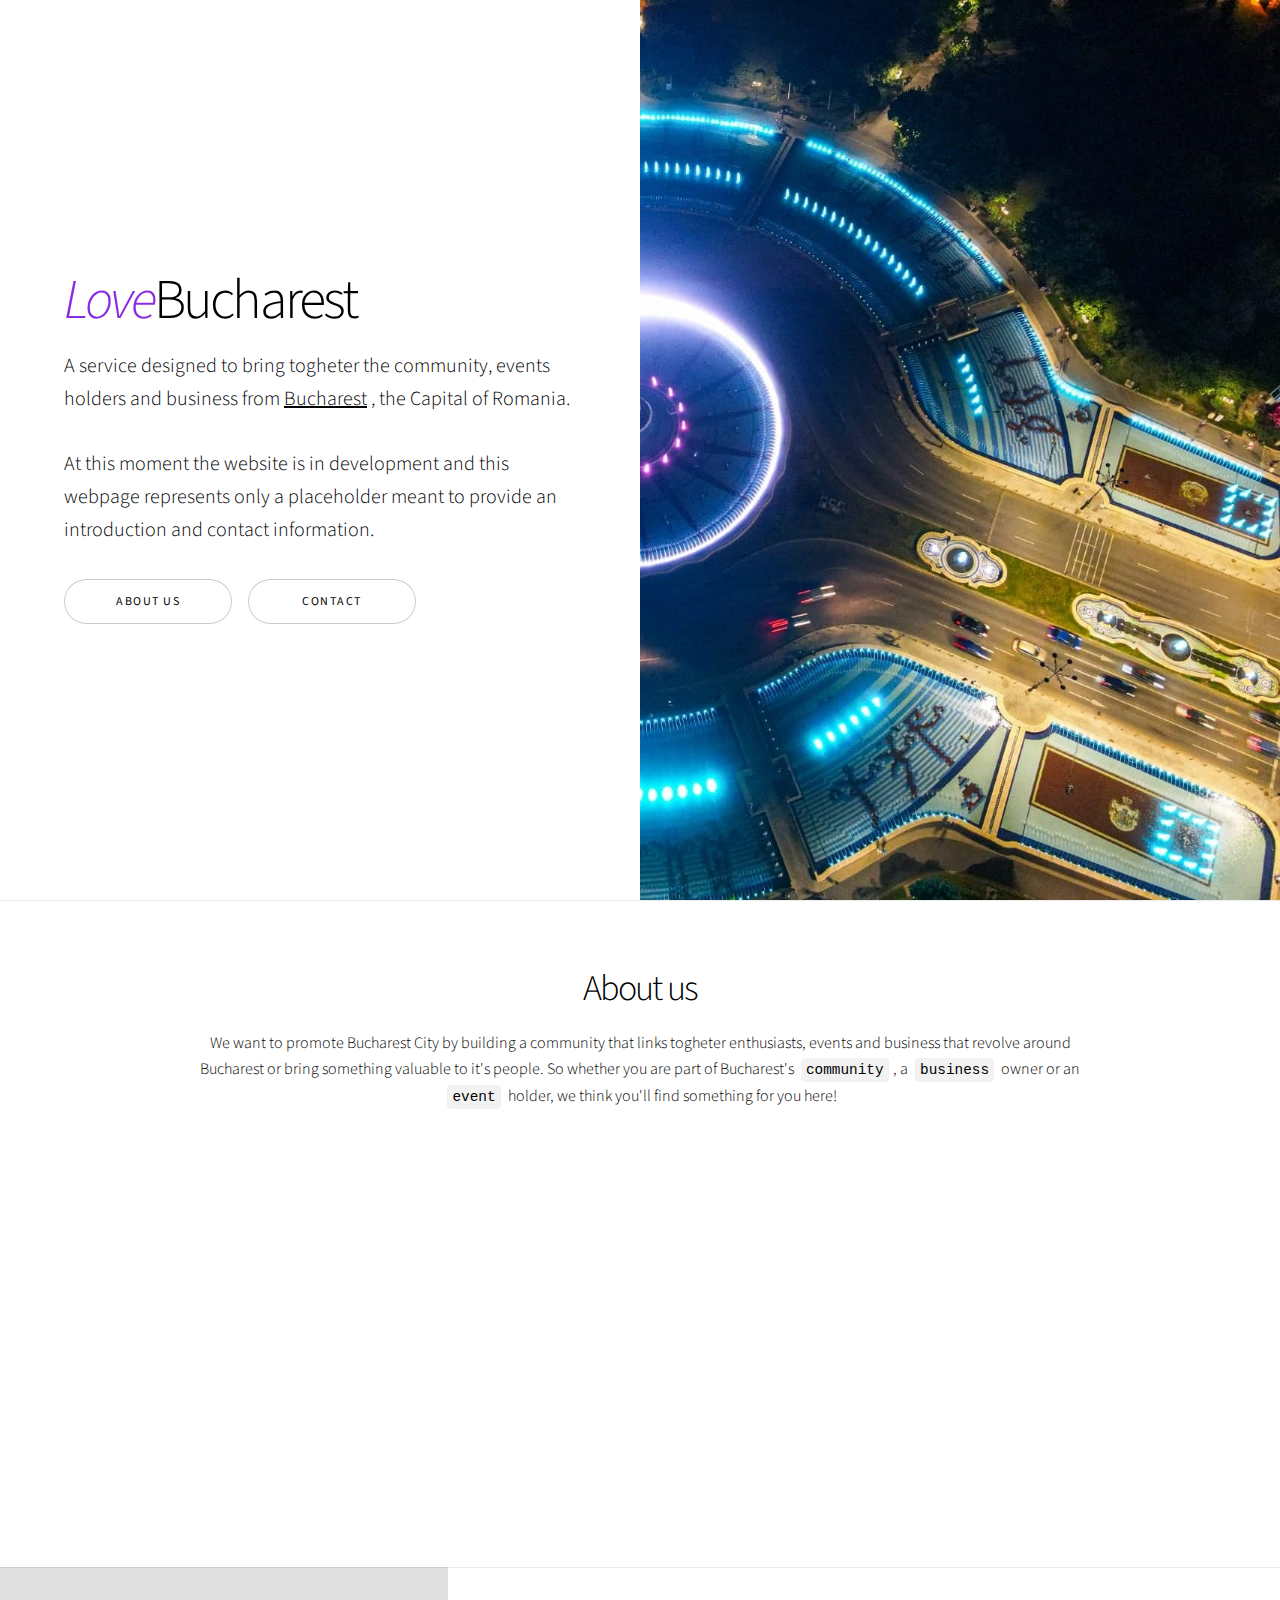
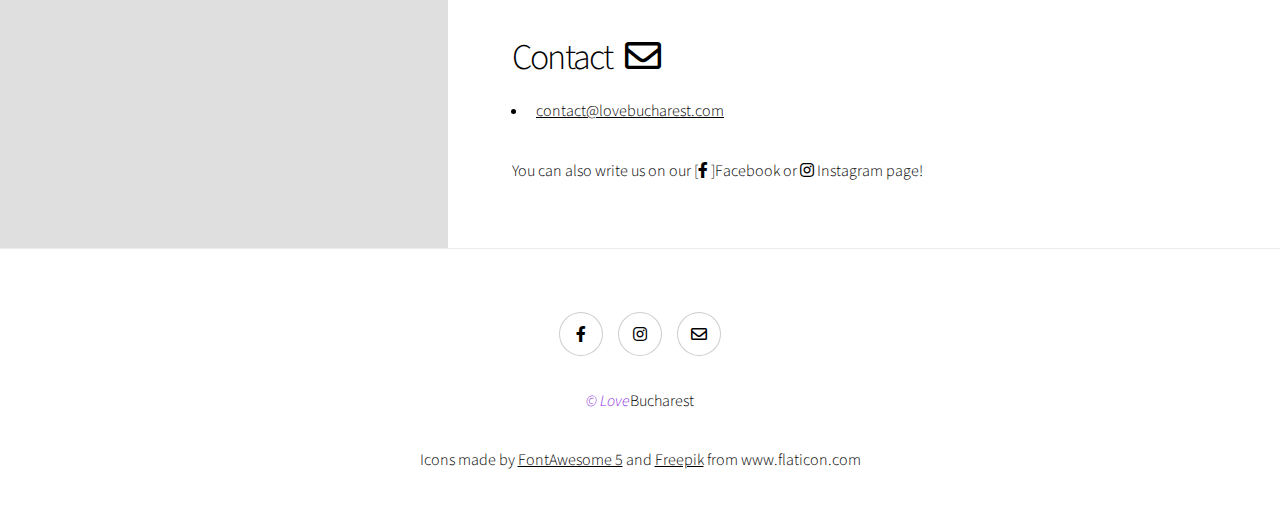
<file: index.html>
<!DOCTYPE HTML>
<!DOCTYPE HTML>

<html>
	<head>
		<title>LoveBucharest (Placeholder)</title>
		<meta charset="utf-8" />
		<meta name="viewport" content="width=device-width, initial-scale=1, user-scalable=no" />
		<link rel="stylesheet" href="assets/css/main.css" />
		<link rel="shortcut icon" type="image/x-icon" href="france.svg" />
		<noscript><link rel="stylesheet" href="assets/css/noscript.css" /></noscript>
	</head>
	<body class="is-preload">

		<!-- Wrapper -->
			<div id="wrapper" class="divided">

				<!-- One -->
					<section class="banner style1 orient-left content-align-left image-position-right fullscreen onload-image-fade-in onload-content-fade-right">
						<div class="content">
							<h1><i style="color:blueviolet">Love</i>Bucharest</h1>
							<p class="major">A service designed to bring togheter the community, events holders and business from <a href="https://www.facebook.com/Bucuresti.ro">Bucharest</a> , the Capital of Romania.</p>
							<p class="major">At this moment the website is in development and this webpage represents only a placeholder meant to provide an introduction and contact information.</p>
							<ul class="actions aligned">
								<li><a href="#AboutUs" class="button big wide smooth-scroll-middle">About us</a></li>
								<li><a href="#contact" class="button big wide smooth-scroll-middle">Contact</a></li>
							</ul>
						</div>
						<div class="image">
							<img src="images/banner-lowsize.jpg" alt="" />
						</div>
					</section>

					<section class="wrapper style1 align-center" id="AboutUs">	
						<div class="inner">	
							<h2>About us</h2>	
							<p>We want to promote Bucharest City by building a community that links togheter enthusiasts, events and business that revolve around Bucharest or bring something valuable to it's people. So whether you are part of Bucharest's <code>community</code>, a <code>business</code> owner or an <code>event</code> holder, we think you'll find something for you here!</p>	
							<div class="items style3 medium onscroll-fade-in">	
								<section>	
									<span class="icon style2 major fa-user"></span>	
									<h3>Community</h3>	
									<p>Share with us your favorite places or points of interest related to Bucharest and we will aim to include it in our provided content on our <a href="https://www.facebook.com/Bucuresti.ro">Facebook</a> and Instragram pages.</p>	
								</section>
								<section>	
									<span class="icon style2 major fa-handshake"></span>	
									<h3>Business</h3>	
									<p>If your business can be associated with Bucharest or provide something valuable to it's people, we can talk about ways of helping you promote it!</p>	
								</section>
								<section>	
									<span class="icon style2 major fa-image"></span>	
									<h3>Events</h3>	
									<p>Marketing your event in a smart manner can create intrigue and generate interest even amongst casual attendees. To make your event more successful, let us help you promote and making it reach as many people as possible!</p>	
								</section>
							</div>
					</section>

				<!-- Two -->
					<section class="spotlight style1 orient-right content-align-left image-position-center onscroll-image-fade-in">
						<div class="content">
							<h2>Contact <span class="icon fa-envelope" style="padding-left: 1%;"></span></h2>
							<ul>															
								<li><a href="mailto:contact@lovebucharest.com">contact@lovebucharest.com</a></li>								
							</ul>					
							<p>You can also write us on our [<a href="https://www.facebook.com/Bucuresti.ro" class="icon brands style1 fa-facebook-f"><span class="label">Facebook</span> ]Facebook</a> or <a href="https://www.instagram.com/bucharest_europe/" class="icon brands style1 fa-instagram"><span class="label">Instagram</span> Instagram</a> page!</p>		
										
						</div>
						
						<div class="image">
							<img src="images/contact.jpg" alt="" />
						</div>
						
					</section>
					

				<!-- Footer -->
					<footer class="wrapper style1 align-center" id="contact">
						<div class="inner">
							<ul class="icons">								
								<li><a href="https://www.facebook.com/Bucuresti.ro" class="icon brands style2 fa-facebook-f"><span class="label">Facebook</span></a></li>
								<li><a href="https://www.instagram.com/bucharest_europe/" class="icon brands style2 fa-instagram"><span class="label">Instagram</span></a></li>								
								<li><a href="mailto:contact@lovebucharest.com" class="icon style2 fa-envelope"><span class="label">Email</span></a></li>
							</ul>
							<p><i style="color:blueviolet">&copy Love</i>Bucharest</p>
							<div>Icons made by <a href="https://fontawesome.com">FontAwesome 5</a> and <a href="http://www.freepik.com/" title="Freepik">Freepik</a> from www.flaticon.com</div>
						</div>
					</footer>

			</div>

		<!-- Scripts -->
			<script src="assets/js/jquery.min.js"></script>
			<script src="assets/js/jquery.scrollex.min.js"></script>
			<script src="assets/js/jquery.scrolly.min.js"></script>
			<script src="assets/js/browser.min.js"></script>
			<script src="assets/js/breakpoints.min.js"></script>
			<script src="assets/js/util.js"></script>
			<script src="assets/js/main.js"></script>

	</body>
</html>
</file>
<file: assets/css/noscript.css>
/*
	Story by HTML5 UP
	html5up.net | @ajlkn
	Free for personal and commercial use under the CCA 3.0 license (html5up.net/license)
*/

/* Banner (transitions) */

	.banner.onload-content-fade-up .content {
		-moz-transition: none;
		-webkit-transition: none;
		-ms-transition: none;
		transition: none;
	}

	body.is-preload .banner.onload-content-fade-up .content {
		-moz-transform: none;
		-webkit-transform: none;
		-ms-transform: none;
		transform: none;
		opacity: 1;
	}

	.banner.onload-content-fade-down .content {
		-moz-transition: none;
		-webkit-transition: none;
		-ms-transition: none;
		transition: none;
	}

	body.is-preload .banner.onload-content-fade-down .content {
		-moz-transform: none;
		-webkit-transform: none;
		-ms-transform: none;
		transform: none;
		opacity: 1;
	}

	.banner.onload-content-fade-left .content {
		-moz-transition: none;
		-webkit-transition: none;
		-ms-transition: none;
		transition: none;
	}

	body.is-preload .banner.onload-content-fade-left .content {
		-moz-transform: none;
		-webkit-transform: none;
		-ms-transform: none;
		transform: none;
		opacity: 1;
	}

	.banner.onload-content-fade-right .content {
		-moz-transition: none;
		-webkit-transition: none;
		-ms-transition: none;
		transition: none;
	}

	body.is-preload .banner.onload-content-fade-right .content {
		-moz-transform: none;
		-webkit-transform: none;
		-ms-transform: none;
		transform: none;
		opacity: 1;
	}

	.banner.onload-content-fade-in .content {
		-moz-transition: none;
		-webkit-transition: none;
		-ms-transition: none;
		transition: none;
	}

	body.is-preload .banner.onload-content-fade-in .content {
		-moz-transform: none;
		-webkit-transform: none;
		-ms-transform: none;
		transform: none;
		opacity: 1;
	}

	.banner.onload-image-fade-up .image {
		-moz-transition: none;
		-webkit-transition: none;
		-ms-transition: none;
		transition: none;
	}

		.banner.onload-image-fade-up .image img {
			-moz-transition: none;
			-webkit-transition: none;
			-ms-transition: none;
			transition: none;
		}

	body.is-preload .banner.onload-image-fade-up .image {
		-moz-transform: none;
		-webkit-transform: none;
		-ms-transform: none;
		transform: none;
		opacity: 1;
	}

		body.is-preload .banner.onload-image-fade-up .image img {
			opacity: 1;
		}

	.banner.onload-image-fade-down .image {
		-moz-transition: none;
		-webkit-transition: none;
		-ms-transition: none;
		transition: none;
	}

		.banner.onload-image-fade-down .image img {
			-moz-transition: none;
			-webkit-transition: none;
			-ms-transition: none;
			transition: none;
		}

	body.is-preload .banner.onload-image-fade-down .image {
		-moz-transform: none;
		-webkit-transform: none;
		-ms-transform: none;
		transform: none;
		opacity: 1;
	}

		body.is-preload .banner.onload-image-fade-down .image img {
			opacity: 1;
		}

	.banner.onload-image-fade-left .image {
		-moz-transition: none;
		-webkit-transition: none;
		-ms-transition: none;
		transition: none;
	}

		.banner.onload-image-fade-left .image img {
			-moz-transition: none;
			-webkit-transition: none;
			-ms-transition: none;
			transition: none;
		}

	body.is-preload .banner.onload-image-fade-left .image {
		-moz-transform: none;
		-webkit-transform: none;
		-ms-transform: none;
		transform: none;
		opacity: 1;
	}

		body.is-preload .banner.onload-image-fade-left .image img {
			opacity: 1;
		}

	.banner.onload-image-fade-right .image {
		-moz-transition: none;
		-webkit-transition: none;
		-ms-transition: none;
		transition: none;
	}

		.banner.onload-image-fade-right .image img {
			-moz-transition: none;
			-webkit-transition: none;
			-ms-transition: none;
			transition: none;
		}

	body.is-preload .banner.onload-image-fade-right .image {
		-moz-transform: none;
		-webkit-transform: none;
		-ms-transform: none;
		transform: none;
		opacity: 1;
	}

		body.is-preload .banner.onload-image-fade-right .image img {
			opacity: 1;
		}

	.banner.onload-image-fade-in .image img {
		-moz-transition: none;
		-webkit-transition: none;
		-ms-transition: none;
		transition: none;
	}

	body.is-preload .banner.onload-image-fade-in .image img {
		opacity: 1;
	}

	.banner.onscroll-content-fade-up .content {
		-moz-transition: none;
		-webkit-transition: none;
		-ms-transition: none;
		transition: none;
	}

	.banner.onscroll-content-fade-up.is-inactive .content {
		-moz-transform: none;
		-webkit-transform: none;
		-ms-transform: none;
		transform: none;
		opacity: 1;
	}

	.banner.onscroll-content-fade-down .content {
		-moz-transition: none;
		-webkit-transition: none;
		-ms-transition: none;
		transition: none;
	}

	.banner.onscroll-content-fade-down.is-inactive .content {
		-moz-transform: none;
		-webkit-transform: none;
		-ms-transform: none;
		transform: none;
		opacity: 1;
	}

	.banner.onscroll-content-fade-left .content {
		-moz-transition: none;
		-webkit-transition: none;
		-ms-transition: none;
		transition: none;
	}

	.banner.onscroll-content-fade-left.is-inactive .content {
		-moz-transform: none;
		-webkit-transform: none;
		-ms-transform: none;
		transform: none;
		opacity: 1;
	}

	.banner.onscroll-content-fade-right .content {
		-moz-transition: none;
		-webkit-transition: none;
		-ms-transition: none;
		transition: none;
	}

	.banner.onscroll-content-fade-right.is-inactive .content {
		-moz-transform: none;
		-webkit-transform: none;
		-ms-transform: none;
		transform: none;
		opacity: 1;
	}

	.banner.onscroll-content-fade-in .content {
		-moz-transition: none;
		-webkit-transition: none;
		-ms-transition: none;
		transition: none;
	}

	.banner.onscroll-content-fade-in.is-inactive .content {
		-moz-transform: none;
		-webkit-transform: none;
		-ms-transform: none;
		transform: none;
		opacity: 1;
	}

	.banner.onscroll-image-fade-up .image {
		-moz-transition: none;
		-webkit-transition: none;
		-ms-transition: none;
		transition: none;
	}

		.banner.onscroll-image-fade-up .image img {
			-moz-transition: none;
			-webkit-transition: none;
			-ms-transition: none;
			transition: none;
		}

	.banner.onscroll-image-fade-up.is-inactive .image {
		-moz-transform: none;
		-webkit-transform: none;
		-ms-transform: none;
		transform: none;
		opacity: 1;
	}

		.banner.onscroll-image-fade-up.is-inactive .image img {
			opacity: 1;
		}

	.banner.onscroll-image-fade-down .image {
		-moz-transition: none;
		-webkit-transition: none;
		-ms-transition: none;
		transition: none;
	}

		.banner.onscroll-image-fade-down .image img {
			-moz-transition: none;
			-webkit-transition: none;
			-ms-transition: none;
			transition: none;
		}

	.banner.onscroll-image-fade-down.is-inactive .image {
		-moz-transform: none;
		-webkit-transform: none;
		-ms-transform: none;
		transform: none;
		opacity: 1;
	}

		.banner.onscroll-image-fade-down.is-inactive .image img {
			opacity: 1;
		}

	.banner.onscroll-image-fade-left .image {
		-moz-transition: none;
		-webkit-transition: none;
		-ms-transition: none;
		transition: none;
	}

		.banner.onscroll-image-fade-left .image img {
			-moz-transition: none;
			-webkit-transition: none;
			-ms-transition: none;
			transition: none;
		}

	.banner.onscroll-image-fade-left.is-inactive .image {
		-moz-transform: none;
		-webkit-transform: none;
		-ms-transform: none;
		transform: none;
		opacity: 1;
	}

		.banner.onscroll-image-fade-left.is-inactive .image img {
			opacity: 1;
		}

	.banner.onscroll-image-fade-right .image {
		-moz-transition: none;
		-webkit-transition: none;
		-ms-transition: none;
		transition: none;
	}

		.banner.onscroll-image-fade-right .image img {
			-moz-transition: none;
			-webkit-transition: none;
			-ms-transition: none;
			transition: none;
		}

	.banner.onscroll-image-fade-right.is-inactive .image {
		-moz-transform: none;
		-webkit-transform: none;
		-ms-transform: none;
		transform: none;
		opacity: 1;
	}

		.banner.onscroll-image-fade-right.is-inactive .image img {
			opacity: 1;
		}

	.banner.onscroll-image-fade-in .image img {
		-moz-transition: none;
		-webkit-transition: none;
		-ms-transition: none;
		transition: none;
	}

	.banner.onscroll-image-fade-in.is-inactive .image img {
		opacity: 1;
	}
</file>
<file: assets/css/main.css>
@import url(fontawesome-all.min.css);
@import url("https://fonts.googleapis.com/css?family=Source+Sans+Pro:300,300i,400,400i");

/*
	Story by HTML5 UP
	html5up.net | @ajlkn
	Free for personal and commercial use under the CCA 3.0 license (html5up.net/license)
*/

html, body, div, span, applet, object,
iframe, h1, h2, h3, h4, h5, h6, p, blockquote,
pre, a, abbr, acronym, address, big, cite,
code, del, dfn, em, img, ins, kbd, q, s, samp,
small, strike, strong, sub, sup, tt, var, b,
u, i, center, dl, dt, dd, ol, ul, li, fieldset,
form, label, legend, table, caption, tbody,
tfoot, thead, tr, th, td, article, aside,
canvas, details, embed, figure, figcaption,
footer, header, hgroup, menu, nav, output, ruby,
section, summary, time, mark, audio, video {
	margin: 0;
	padding: 0;
	border: 0;
	font-size: 100%;
	font: inherit;
	vertical-align: baseline;}

article, aside, details, figcaption, figure,
footer, header, hgroup, menu, nav, section {
	display: block;}

body {
	line-height: 1;
}

ol, ul {
	list-style: none;
}

blockquote, q {
	quotes: none;
}

	blockquote:before, blockquote:after, q:before, q:after {
		content: '';
		content: none;
	}

table {
	border-collapse: collapse;
	border-spacing: 0;
}

body {
	-webkit-text-size-adjust: none;
}

mark {
	background-color: transparent;
	color: inherit;
}

input::-moz-focus-inner {
	border: 0;
	padding: 0;
}

input, select, textarea {
	-moz-appearance: none;
	-webkit-appearance: none;
	-ms-appearance: none;
	appearance: none;
}

/* Basic */

	@-ms-viewport {
		width: device-width;
	}

	body {
		-ms-overflow-style: scrollbar;
	}

	@media screen and (max-width: 480px) {

		html, body {
			min-width: 320px;
		}

	}

	html {
		box-sizing: border-box;
	}

	*, *:before, *:after {
		box-sizing: inherit;
	}

	body {
		background: #ffffff;
	}

		body.is-preload *, body.is-preload *:before, body.is-preload *:after {
			-moz-animation: none !important;
			-webkit-animation: none !important;
			-ms-animation: none !important;
			animation: none !important;
			-moz-transition: none !important;
			-webkit-transition: none !important;
			-ms-transition: none !important;
			transition: none !important;
		}

/* Type */

	html {
		font-size: 18pt;
	}

		@media screen and (max-width: 1680px) {

			html {
				font-size: 14pt;
			}

		}

		@media screen and (max-width: 1280px) {

			html {
				font-size: 12pt;
			}

		}

		@media screen and (max-width: 736px) {

			html {
				font-size: 11pt;
			}

		}

		@media screen and (max-width: 360px) {

			html {
				font-size: 10pt;
			}

		}

	body {
		background-color: #ffffff;
		color: #000000;
	}

	body, input, select, textarea {
		font-family: "Source Sans Pro", Helvetica, sans-serif;
		font-size: 1rem;
		font-weight: 300;
		line-height: 1.65;
	}

	a {
		-moz-transition: color 0.2s ease-in-out;
		-webkit-transition: color 0.2s ease-in-out;
		-ms-transition: color 0.2s ease-in-out;
		transition: color 0.2s ease-in-out;
		text-decoration: underline;
	}

		a:hover {
			text-decoration: none;
		}

	strong, b {
		font-weight: 400;
	}

	em, i {
		font-style: italic;
	}

	p {
		margin: 0 0 2rem 0;
	}

		p.major {
			font-size: 1.25rem;
		}

	h1, h2, h3, h4, h5, h6 {
		font-weight: 300;
		line-height: 1.375;
		letter-spacing: -0.05em;
		margin: 0 0 1rem 0;
	}

		h1 a, h2 a, h3 a, h4 a, h5 a, h6 a {
			color: inherit;
			text-decoration: none;
		}

	h1 {
		font-size: 3.5rem;
		line-height: 1.2;
	}

	h2 {
		font-size: 2.25rem;
	}

	h3 {
		font-size: 1.5rem;
	}

	h4 {
		font-size: 1.1rem;
	}

	h5 {
		font-size: 0.9rem;
	}

	h6 {
		font-size: 0.7rem;
	}

	sub {
		font-size: 0.8rem;
		position: relative;
		top: 0.5rem;
	}

	sup {
		font-size: 0.8rem;
		position: relative;
		top: -0.5rem;
	}

	blockquote {
		border-left: solid 4px;
		font-style: italic;
		margin: 0 0 2rem 0;
		padding: 0.5rem 0 0.5rem 2rem;
	}

	code {
		border-radius: 4px;
		font-family: "Courier New", monospace;
		font-size: 0.9em;
		margin: 0 0.25rem;
		padding: 0.25rem 0.325rem;
	}

	pre {
		-webkit-overflow-scrolling: touch;
		font-family: "Courier New", monospace;
		font-size: 0.9em;
		margin: 0 0 2rem 0;
	}

		pre code {
			display: block;
			line-height: 1.5;
			padding: 0.75rem 1rem;
			overflow-x: auto;
		}

	hr {
		border: 0;
		border-bottom: solid 1px;
		margin: 2.5rem 0;
	}

		hr.major {
			margin: 3.5rem 0;
		}

	.align-left {
		text-align: left;
	}

	.align-center {
		text-align: center;
	}

	.align-right {
		text-align: right;
	}

	@media screen and (max-width: 736px) {

		p.major {
			font-size: 1.1rem;
		}

		h1 {
			font-size: 2.5rem;
		}

		h2 {
			font-size: 2rem;
		}

		h3 {
			font-size: 1.25rem;
		}

		h4 {
			font-size: 1rem;
		}

	}

	input, select, textarea {
		color: #000000;
	}

	a {
		color: #000000;
	}

		a:hover {
			color: blueviolet;
		}

	strong, b {
		color: #000000;
	}

	h1, h2, h3, h4, h5, h6 {
		color: #000000;
	}

	blockquote {
		border-left-color: rgba(0, 0, 0, 0.2);
	}

	code {
		background: rgba(0, 0, 0, 0.05);
		border-color: rgba(0, 0, 0, 0.2);
	}

	hr {
		border-bottom-color: rgba(0, 0, 0, 0.2);
	}

/* Row */

	.row {
		display: flex;
		flex-wrap: wrap;
		box-sizing: border-box;
		align-items: stretch;
	}

		.row > * {
			box-sizing: border-box;
		}

		.row.gtr-uniform > * > :last-child {
			margin-bottom: 0;
		}

		.row.aln-left {
			justify-content: flex-start;
		}

		.row.aln-center {
			justify-content: center;
		}

		.row.aln-right {
			justify-content: flex-end;
		}

		.row.aln-top {
			align-items: flex-start;
		}

		.row.aln-middle {
			align-items: center;
		}

		.row.aln-bottom {
			align-items: flex-end;
		}

		.row > .imp {
			order: -1;
		}

		.row > .col-1 {
			width: 8.33333%;
		}

		.row > .off-1 {
			margin-left: 8.33333%;
		}

		.row > .col-2 {
			width: 16.66667%;
		}

		.row > .off-2 {
			margin-left: 16.66667%;
		}

		.row > .col-3 {
			width: 25%;
		}

		.row > .off-3 {
			margin-left: 25%;
		}

		.row > .col-4 {
			width: 33.33333%;
		}

		.row > .off-4 {
			margin-left: 33.33333%;
		}

		.row > .col-5 {
			width: 41.66667%;
		}

		.row > .off-5 {
			margin-left: 41.66667%;
		}

		.row > .col-6 {
			width: 50%;
		}

		.row > .off-6 {
			margin-left: 50%;
		}

		.row > .col-7 {
			width: 58.33333%;
		}

		.row > .off-7 {
			margin-left: 58.33333%;
		}

		.row > .col-8 {
			width: 66.66667%;
		}

		.row > .off-8 {
			margin-left: 66.66667%;
		}

		.row > .col-9 {
			width: 75%;
		}

		.row > .off-9 {
			margin-left: 75%;
		}

		.row > .col-10 {
			width: 83.33333%;
		}

		.row > .off-10 {
			margin-left: 83.33333%;
		}

		.row > .col-11 {
			width: 91.66667%;
		}

		.row > .off-11 {
			margin-left: 91.66667%;
		}

		.row > .col-12 {
			width: 100%;
		}

		.row > .off-12 {
			margin-left: 100%;
		}

		.row.gtr-0 {
			margin-top: 0;
			margin-left: 0rem;
		}

			.row.gtr-0 > * {
				padding: 0 0 0 0rem;
			}

			.row.gtr-0.gtr-uniform {
				margin-top: 0rem;
			}

				.row.gtr-0.gtr-uniform > * {
					padding-top: 0rem;
				}

		.row.gtr-25 {
			margin-top: 0;
			margin-left: -0.5rem;
		}

			.row.gtr-25 > * {
				padding: 0 0 0 0.5rem;
			}

			.row.gtr-25.gtr-uniform {
				margin-top: -0.5rem;
			}

				.row.gtr-25.gtr-uniform > * {
					padding-top: 0.5rem;
				}

		.row.gtr-50 {
			margin-top: 0;
			margin-left: -1rem;
		}

			.row.gtr-50 > * {
				padding: 0 0 0 1rem;
			}

			.row.gtr-50.gtr-uniform {
				margin-top: -1rem;
			}

				.row.gtr-50.gtr-uniform > * {
					padding-top: 1rem;
				}

		.row {
			margin-top: 0;
			margin-left: -2rem;
		}

			.row > * {
				padding: 0 0 0 2rem;
			}

			.row.gtr-uniform {
				margin-top: -2rem;
			}

				.row.gtr-uniform > * {
					padding-top: 2rem;
				}

		.row.gtr-150 {
			margin-top: 0;
			margin-left: -3rem;
		}

			.row.gtr-150 > * {
				padding: 0 0 0 3rem;
			}

			.row.gtr-150.gtr-uniform {
				margin-top: -3rem;
			}

				.row.gtr-150.gtr-uniform > * {
					padding-top: 3rem;
				}

		.row.gtr-200 {
			margin-top: 0;
			margin-left: -4rem;
		}

			.row.gtr-200 > * {
				padding: 0 0 0 4rem;
			}

			.row.gtr-200.gtr-uniform {
				margin-top: -4rem;
			}

				.row.gtr-200.gtr-uniform > * {
					padding-top: 4rem;
				}

		@media screen and (max-width: 1680px) {

			.row {
				display: flex;
				flex-wrap: wrap;
				box-sizing: border-box;
				align-items: stretch;
			}

				.row > * {
					box-sizing: border-box;
				}

				.row.gtr-uniform > * > :last-child {
					margin-bottom: 0;
				}

				.row.aln-left {
					justify-content: flex-start;
				}

				.row.aln-center {
					justify-content: center;
				}

				.row.aln-right {
					justify-content: flex-end;
				}

				.row.aln-top {
					align-items: flex-start;
				}

				.row.aln-middle {
					align-items: center;
				}

				.row.aln-bottom {
					align-items: flex-end;
				}

				.row > .imp-xlarge {
					order: -1;
				}

				.row > .col-1-xlarge {
					width: 8.33333%;
				}

				.row > .off-1-xlarge {
					margin-left: 8.33333%;
				}

				.row > .col-2-xlarge {
					width: 16.66667%;
				}

				.row > .off-2-xlarge {
					margin-left: 16.66667%;
				}

				.row > .col-3-xlarge {
					width: 25%;
				}

				.row > .off-3-xlarge {
					margin-left: 25%;
				}

				.row > .col-4-xlarge {
					width: 33.33333%;
				}

				.row > .off-4-xlarge {
					margin-left: 33.33333%;
				}

				.row > .col-5-xlarge {
					width: 41.66667%;
				}

				.row > .off-5-xlarge {
					margin-left: 41.66667%;
				}

				.row > .col-6-xlarge {
					width: 50%;
				}

				.row > .off-6-xlarge {
					margin-left: 50%;
				}

				.row > .col-7-xlarge {
					width: 58.33333%;
				}

				.row > .off-7-xlarge {
					margin-left: 58.33333%;
				}

				.row > .col-8-xlarge {
					width: 66.66667%;
				}

				.row > .off-8-xlarge {
					margin-left: 66.66667%;
				}

				.row > .col-9-xlarge {
					width: 75%;
				}

				.row > .off-9-xlarge {
					margin-left: 75%;
				}

				.row > .col-10-xlarge {
					width: 83.33333%;
				}

				.row > .off-10-xlarge {
					margin-left: 83.33333%;
				}

				.row > .col-11-xlarge {
					width: 91.66667%;
				}

				.row > .off-11-xlarge {
					margin-left: 91.66667%;
				}

				.row > .col-12-xlarge {
					width: 100%;
				}

				.row > .off-12-xlarge {
					margin-left: 100%;
				}

				.row.gtr-0 {
					margin-top: 0;
					margin-left: 0rem;
				}

					.row.gtr-0 > * {
						padding: 0 0 0 0rem;
					}

					.row.gtr-0.gtr-uniform {
						margin-top: 0rem;
					}

						.row.gtr-0.gtr-uniform > * {
							padding-top: 0rem;
						}

				.row.gtr-25 {
					margin-top: 0;
					margin-left: -0.5rem;
				}

					.row.gtr-25 > * {
						padding: 0 0 0 0.5rem;
					}

					.row.gtr-25.gtr-uniform {
						margin-top: -0.5rem;
					}

						.row.gtr-25.gtr-uniform > * {
							padding-top: 0.5rem;
						}

				.row.gtr-50 {
					margin-top: 0;
					margin-left: -1rem;
				}

					.row.gtr-50 > * {
						padding: 0 0 0 1rem;
					}

					.row.gtr-50.gtr-uniform {
						margin-top: -1rem;
					}

						.row.gtr-50.gtr-uniform > * {
							padding-top: 1rem;
						}

				.row {
					margin-top: 0;
					margin-left: -2rem;
				}

					.row > * {
						padding: 0 0 0 2rem;
					}

					.row.gtr-uniform {
						margin-top: -2rem;
					}

						.row.gtr-uniform > * {
							padding-top: 2rem;
						}

				.row.gtr-150 {
					margin-top: 0;
					margin-left: -3rem;
				}

					.row.gtr-150 > * {
						padding: 0 0 0 3rem;
					}

					.row.gtr-150.gtr-uniform {
						margin-top: -3rem;
					}

						.row.gtr-150.gtr-uniform > * {
							padding-top: 3rem;
						}

				.row.gtr-200 {
					margin-top: 0;
					margin-left: -4rem;
				}

					.row.gtr-200 > * {
						padding: 0 0 0 4rem;
					}

					.row.gtr-200.gtr-uniform {
						margin-top: -4rem;
					}

						.row.gtr-200.gtr-uniform > * {
							padding-top: 4rem;
						}

		}

		@media screen and (max-width: 1280px) {

			.row {
				display: flex;
				flex-wrap: wrap;
				box-sizing: border-box;
				align-items: stretch;
			}

				.row > * {
					box-sizing: border-box;
				}

				.row.gtr-uniform > * > :last-child {
					margin-bottom: 0;
				}

				.row.aln-left {
					justify-content: flex-start;
				}

				.row.aln-center {
					justify-content: center;
				}

				.row.aln-right {
					justify-content: flex-end;
				}

				.row.aln-top {
					align-items: flex-start;
				}

				.row.aln-middle {
					align-items: center;
				}

				.row.aln-bottom {
					align-items: flex-end;
				}

				.row > .imp-large {
					order: -1;
				}

				.row > .col-1-large {
					width: 8.33333%;
				}

				.row > .off-1-large {
					margin-left: 8.33333%;
				}

				.row > .col-2-large {
					width: 16.66667%;
				}

				.row > .off-2-large {
					margin-left: 16.66667%;
				}

				.row > .col-3-large {
					width: 25%;
				}

				.row > .off-3-large {
					margin-left: 25%;
				}

				.row > .col-4-large {
					width: 33.33333%;
				}

				.row > .off-4-large {
					margin-left: 33.33333%;
				}

				.row > .col-5-large {
					width: 41.66667%;
				}

				.row > .off-5-large {
					margin-left: 41.66667%;
				}

				.row > .col-6-large {
					width: 50%;
				}

				.row > .off-6-large {
					margin-left: 50%;
				}

				.row > .col-7-large {
					width: 58.33333%;
				}

				.row > .off-7-large {
					margin-left: 58.33333%;
				}

				.row > .col-8-large {
					width: 66.66667%;
				}

				.row > .off-8-large {
					margin-left: 66.66667%;
				}

				.row > .col-9-large {
					width: 75%;
				}

				.row > .off-9-large {
					margin-left: 75%;
				}

				.row > .col-10-large {
					width: 83.33333%;
				}

				.row > .off-10-large {
					margin-left: 83.33333%;
				}

				.row > .col-11-large {
					width: 91.66667%;
				}

				.row > .off-11-large {
					margin-left: 91.66667%;
				}

				.row > .col-12-large {
					width: 100%;
				}

				.row > .off-12-large {
					margin-left: 100%;
				}

				.row.gtr-0 {
					margin-top: 0;
					margin-left: 0rem;
				}

					.row.gtr-0 > * {
						padding: 0 0 0 0rem;
					}

					.row.gtr-0.gtr-uniform {
						margin-top: 0rem;
					}

						.row.gtr-0.gtr-uniform > * {
							padding-top: 0rem;
						}

				.row.gtr-25 {
					margin-top: 0;
					margin-left: -0.5rem;
				}

					.row.gtr-25 > * {
						padding: 0 0 0 0.5rem;
					}

					.row.gtr-25.gtr-uniform {
						margin-top: -0.5rem;
					}

						.row.gtr-25.gtr-uniform > * {
							padding-top: 0.5rem;
						}

				.row.gtr-50 {
					margin-top: 0;
					margin-left: -1rem;
				}

					.row.gtr-50 > * {
						padding: 0 0 0 1rem;
					}

					.row.gtr-50.gtr-uniform {
						margin-top: -1rem;
					}

						.row.gtr-50.gtr-uniform > * {
							padding-top: 1rem;
						}

				.row {
					margin-top: 0;
					margin-left: -2rem;
				}

					.row > * {
						padding: 0 0 0 2rem;
					}

					.row.gtr-uniform {
						margin-top: -2rem;
					}

						.row.gtr-uniform > * {
							padding-top: 2rem;
						}

				.row.gtr-150 {
					margin-top: 0;
					margin-left: -3rem;
				}

					.row.gtr-150 > * {
						padding: 0 0 0 3rem;
					}

					.row.gtr-150.gtr-uniform {
						margin-top: -3rem;
					}

						.row.gtr-150.gtr-uniform > * {
							padding-top: 3rem;
						}

				.row.gtr-200 {
					margin-top: 0;
					margin-left: -4rem;
				}

					.row.gtr-200 > * {
						padding: 0 0 0 4rem;
					}

					.row.gtr-200.gtr-uniform {
						margin-top: -4rem;
					}

						.row.gtr-200.gtr-uniform > * {
							padding-top: 4rem;
						}

		}

		@media screen and (max-width: 980px) {

			.row {
				display: flex;
				flex-wrap: wrap;
				box-sizing: border-box;
				align-items: stretch;
			}

				.row > * {
					box-sizing: border-box;
				}

				.row.gtr-uniform > * > :last-child {
					margin-bottom: 0;
				}

				.row.aln-left {
					justify-content: flex-start;
				}

				.row.aln-center {
					justify-content: center;
				}

				.row.aln-right {
					justify-content: flex-end;
				}

				.row.aln-top {
					align-items: flex-start;
				}

				.row.aln-middle {
					align-items: center;
				}

				.row.aln-bottom {
					align-items: flex-end;
				}

				.row > .imp-medium {
					order: -1;
				}

				.row > .col-1-medium {
					width: 8.33333%;
				}

				.row > .off-1-medium {
					margin-left: 8.33333%;
				}

				.row > .col-2-medium {
					width: 16.66667%;
				}

				.row > .off-2-medium {
					margin-left: 16.66667%;
				}

				.row > .col-3-medium {
					width: 25%;
				}

				.row > .off-3-medium {
					margin-left: 25%;
				}

				.row > .col-4-medium {
					width: 33.33333%;
				}

				.row > .off-4-medium {
					margin-left: 33.33333%;
				}

				.row > .col-5-medium {
					width: 41.66667%;
				}

				.row > .off-5-medium {
					margin-left: 41.66667%;
				}

				.row > .col-6-medium {
					width: 50%;
				}

				.row > .off-6-medium {
					margin-left: 50%;
				}

				.row > .col-7-medium {
					width: 58.33333%;
				}

				.row > .off-7-medium {
					margin-left: 58.33333%;
				}

				.row > .col-8-medium {
					width: 66.66667%;
				}

				.row > .off-8-medium {
					margin-left: 66.66667%;
				}

				.row > .col-9-medium {
					width: 75%;
				}

				.row > .off-9-medium {
					margin-left: 75%;
				}

				.row > .col-10-medium {
					width: 83.33333%;
				}

				.row > .off-10-medium {
					margin-left: 83.33333%;
				}

				.row > .col-11-medium {
					width: 91.66667%;
				}

				.row > .off-11-medium {
					margin-left: 91.66667%;
				}

				.row > .col-12-medium {
					width: 100%;
				}

				.row > .off-12-medium {
					margin-left: 100%;
				}

				.row.gtr-0 {
					margin-top: 0;
					margin-left: 0rem;
				}

					.row.gtr-0 > * {
						padding: 0 0 0 0rem;
					}

					.row.gtr-0.gtr-uniform {
						margin-top: 0rem;
					}

						.row.gtr-0.gtr-uniform > * {
							padding-top: 0rem;
						}

				.row.gtr-25 {
					margin-top: 0;
					margin-left: -0.5rem;
				}

					.row.gtr-25 > * {
						padding: 0 0 0 0.5rem;
					}

					.row.gtr-25.gtr-uniform {
						margin-top: -0.5rem;
					}

						.row.gtr-25.gtr-uniform > * {
							padding-top: 0.5rem;
						}

				.row.gtr-50 {
					margin-top: 0;
					margin-left: -1rem;
				}

					.row.gtr-50 > * {
						padding: 0 0 0 1rem;
					}

					.row.gtr-50.gtr-uniform {
						margin-top: -1rem;
					}

						.row.gtr-50.gtr-uniform > * {
							padding-top: 1rem;
						}

				.row {
					margin-top: 0;
					margin-left: -2rem;
				}

					.row > * {
						padding: 0 0 0 2rem;
					}

					.row.gtr-uniform {
						margin-top: -2rem;
					}

						.row.gtr-uniform > * {
							padding-top: 2rem;
						}

				.row.gtr-150 {
					margin-top: 0;
					margin-left: -3rem;
				}

					.row.gtr-150 > * {
						padding: 0 0 0 3rem;
					}

					.row.gtr-150.gtr-uniform {
						margin-top: -3rem;
					}

						.row.gtr-150.gtr-uniform > * {
							padding-top: 3rem;
						}

				.row.gtr-200 {
					margin-top: 0;
					margin-left: -4rem;
				}

					.row.gtr-200 > * {
						padding: 0 0 0 4rem;
					}

					.row.gtr-200.gtr-uniform {
						margin-top: -4rem;
					}

						.row.gtr-200.gtr-uniform > * {
							padding-top: 4rem;
						}

		}

		@media screen and (max-width: 736px) {

			.row {
				display: flex;
				flex-wrap: wrap;
				box-sizing: border-box;
				align-items: stretch;
			}

				.row > * {
					box-sizing: border-box;
				}

				.row.gtr-uniform > * > :last-child {
					margin-bottom: 0;
				}

				.row.aln-left {
					justify-content: flex-start;
				}

				.row.aln-center {
					justify-content: center;
				}

				.row.aln-right {
					justify-content: flex-end;
				}

				.row.aln-top {
					align-items: flex-start;
				}

				.row.aln-middle {
					align-items: center;
				}

				.row.aln-bottom {
					align-items: flex-end;
				}

				.row > .imp-small {
					order: -1;
				}

				.row > .col-1-small {
					width: 8.33333%;
				}

				.row > .off-1-small {
					margin-left: 8.33333%;
				}

				.row > .col-2-small {
					width: 16.66667%;
				}

				.row > .off-2-small {
					margin-left: 16.66667%;
				}

				.row > .col-3-small {
					width: 25%;
				}

				.row > .off-3-small {
					margin-left: 25%;
				}

				.row > .col-4-small {
					width: 33.33333%;
				}

				.row > .off-4-small {
					margin-left: 33.33333%;
				}

				.row > .col-5-small {
					width: 41.66667%;
				}

				.row > .off-5-small {
					margin-left: 41.66667%;
				}

				.row > .col-6-small {
					width: 50%;
				}

				.row > .off-6-small {
					margin-left: 50%;
				}

				.row > .col-7-small {
					width: 58.33333%;
				}

				.row > .off-7-small {
					margin-left: 58.33333%;
				}

				.row > .col-8-small {
					width: 66.66667%;
				}

				.row > .off-8-small {
					margin-left: 66.66667%;
				}

				.row > .col-9-small {
					width: 75%;
				}

				.row > .off-9-small {
					margin-left: 75%;
				}

				.row > .col-10-small {
					width: 83.33333%;
				}

				.row > .off-10-small {
					margin-left: 83.33333%;
				}

				.row > .col-11-small {
					width: 91.66667%;
				}

				.row > .off-11-small {
					margin-left: 91.66667%;
				}

				.row > .col-12-small {
					width: 100%;
				}

				.row > .off-12-small {
					margin-left: 100%;
				}

				.row.gtr-0 {
					margin-top: 0;
					margin-left: 0rem;
				}

					.row.gtr-0 > * {
						padding: 0 0 0 0rem;
					}

					.row.gtr-0.gtr-uniform {
						margin-top: 0rem;
					}

						.row.gtr-0.gtr-uniform > * {
							padding-top: 0rem;
						}

				.row.gtr-25 {
					margin-top: 0;
					margin-left: -0.5rem;
				}

					.row.gtr-25 > * {
						padding: 0 0 0 0.5rem;
					}

					.row.gtr-25.gtr-uniform {
						margin-top: -0.5rem;
					}

						.row.gtr-25.gtr-uniform > * {
							padding-top: 0.5rem;
						}

				.row.gtr-50 {
					margin-top: 0;
					margin-left: -1rem;
				}

					.row.gtr-50 > * {
						padding: 0 0 0 1rem;
					}

					.row.gtr-50.gtr-uniform {
						margin-top: -1rem;
					}

						.row.gtr-50.gtr-uniform > * {
							padding-top: 1rem;
						}

				.row {
					margin-top: 0;
					margin-left: -2rem;
				}

					.row > * {
						padding: 0 0 0 2rem;
					}

					.row.gtr-uniform {
						margin-top: -2rem;
					}

						.row.gtr-uniform > * {
							padding-top: 2rem;
						}

				.row.gtr-150 {
					margin-top: 0;
					margin-left: -3rem;
				}

					.row.gtr-150 > * {
						padding: 0 0 0 3rem;
					}

					.row.gtr-150.gtr-uniform {
						margin-top: -3rem;
					}

						.row.gtr-150.gtr-uniform > * {
							padding-top: 3rem;
						}

				.row.gtr-200 {
					margin-top: 0;
					margin-left: -4rem;
				}

					.row.gtr-200 > * {
						padding: 0 0 0 4rem;
					}

					.row.gtr-200.gtr-uniform {
						margin-top: -4rem;
					}

						.row.gtr-200.gtr-uniform > * {
							padding-top: 4rem;
						}

		}

		@media screen and (max-width: 480px) {

			.row {
				display: flex;
				flex-wrap: wrap;
				box-sizing: border-box;
				align-items: stretch;
			}

				.row > * {
					box-sizing: border-box;
				}

				.row.gtr-uniform > * > :last-child {
					margin-bottom: 0;
				}

				.row.aln-left {
					justify-content: flex-start;
				}

				.row.aln-center {
					justify-content: center;
				}

				.row.aln-right {
					justify-content: flex-end;
				}

				.row.aln-top {
					align-items: flex-start;
				}

				.row.aln-middle {
					align-items: center;
				}

				.row.aln-bottom {
					align-items: flex-end;
				}

				.row > .imp-xsmall {
					order: -1;
				}

				.row > .col-1-xsmall {
					width: 8.33333%;
				}

				.row > .off-1-xsmall {
					margin-left: 8.33333%;
				}

				.row > .col-2-xsmall {
					width: 16.66667%;
				}

				.row > .off-2-xsmall {
					margin-left: 16.66667%;
				}

				.row > .col-3-xsmall {
					width: 25%;
				}

				.row > .off-3-xsmall {
					margin-left: 25%;
				}

				.row > .col-4-xsmall {
					width: 33.33333%;
				}

				.row > .off-4-xsmall {
					margin-left: 33.33333%;
				}

				.row > .col-5-xsmall {
					width: 41.66667%;
				}

				.row > .off-5-xsmall {
					margin-left: 41.66667%;
				}

				.row > .col-6-xsmall {
					width: 50%;
				}

				.row > .off-6-xsmall {
					margin-left: 50%;
				}

				.row > .col-7-xsmall {
					width: 58.33333%;
				}

				.row > .off-7-xsmall {
					margin-left: 58.33333%;
				}

				.row > .col-8-xsmall {
					width: 66.66667%;
				}

				.row > .off-8-xsmall {
					margin-left: 66.66667%;
				}

				.row > .col-9-xsmall {
					width: 75%;
				}

				.row > .off-9-xsmall {
					margin-left: 75%;
				}

				.row > .col-10-xsmall {
					width: 83.33333%;
				}

				.row > .off-10-xsmall {
					margin-left: 83.33333%;
				}

				.row > .col-11-xsmall {
					width: 91.66667%;
				}

				.row > .off-11-xsmall {
					margin-left: 91.66667%;
				}

				.row > .col-12-xsmall {
					width: 100%;
				}

				.row > .off-12-xsmall {
					margin-left: 100%;
				}

				.row.gtr-0 {
					margin-top: 0;
					margin-left: 0rem;
				}

					.row.gtr-0 > * {
						padding: 0 0 0 0rem;
					}

					.row.gtr-0.gtr-uniform {
						margin-top: 0rem;
					}

						.row.gtr-0.gtr-uniform > * {
							padding-top: 0rem;
						}

				.row.gtr-25 {
					margin-top: 0;
					margin-left: -0.5rem;
				}

					.row.gtr-25 > * {
						padding: 0 0 0 0.5rem;
					}

					.row.gtr-25.gtr-uniform {
						margin-top: -0.5rem;
					}

						.row.gtr-25.gtr-uniform > * {
							padding-top: 0.5rem;
						}

				.row.gtr-50 {
					margin-top: 0;
					margin-left: -1rem;
				}

					.row.gtr-50 > * {
						padding: 0 0 0 1rem;
					}

					.row.gtr-50.gtr-uniform {
						margin-top: -1rem;
					}

						.row.gtr-50.gtr-uniform > * {
							padding-top: 1rem;
						}

				.row {
					margin-top: 0;
					margin-left: -2rem;
				}

					.row > * {
						padding: 0 0 0 2rem;
					}

					.row.gtr-uniform {
						margin-top: -2rem;
					}

						.row.gtr-uniform > * {
							padding-top: 2rem;
						}

				.row.gtr-150 {
					margin-top: 0;
					margin-left: -3rem;
				}

					.row.gtr-150 > * {
						padding: 0 0 0 3rem;
					}

					.row.gtr-150.gtr-uniform {
						margin-top: -3rem;
					}

						.row.gtr-150.gtr-uniform > * {
							padding-top: 3rem;
						}

				.row.gtr-200 {
					margin-top: 0;
					margin-left: -4rem;
				}

					.row.gtr-200 > * {
						padding: 0 0 0 4rem;
					}

					.row.gtr-200.gtr-uniform {
						margin-top: -4rem;
					}

						.row.gtr-200.gtr-uniform > * {
							padding-top: 4rem;
						}

		}

		@media screen and (max-width: 360px) {

			.row {
				display: flex;
				flex-wrap: wrap;
				box-sizing: border-box;
				align-items: stretch;
			}

				.row > * {
					box-sizing: border-box;
				}

				.row.gtr-uniform > * > :last-child {
					margin-bottom: 0;
				}

				.row.aln-left {
					justify-content: flex-start;
				}

				.row.aln-center {
					justify-content: center;
				}

				.row.aln-right {
					justify-content: flex-end;
				}

				.row.aln-top {
					align-items: flex-start;
				}

				.row.aln-middle {
					align-items: center;
				}

				.row.aln-bottom {
					align-items: flex-end;
				}

				.row > .imp-xxsmall {
					order: -1;
				}

				.row > .col-1-xxsmall {
					width: 8.33333%;
				}

				.row > .off-1-xxsmall {
					margin-left: 8.33333%;
				}

				.row > .col-2-xxsmall {
					width: 16.66667%;
				}

				.row > .off-2-xxsmall {
					margin-left: 16.66667%;
				}

				.row > .col-3-xxsmall {
					width: 25%;
				}

				.row > .off-3-xxsmall {
					margin-left: 25%;
				}

				.row > .col-4-xxsmall {
					width: 33.33333%;
				}

				.row > .off-4-xxsmall {
					margin-left: 33.33333%;
				}

				.row > .col-5-xxsmall {
					width: 41.66667%;
				}

				.row > .off-5-xxsmall {
					margin-left: 41.66667%;
				}

				.row > .col-6-xxsmall {
					width: 50%;
				}

				.row > .off-6-xxsmall {
					margin-left: 50%;
				}

				.row > .col-7-xxsmall {
					width: 58.33333%;
				}

				.row > .off-7-xxsmall {
					margin-left: 58.33333%;
				}

				.row > .col-8-xxsmall {
					width: 66.66667%;
				}

				.row > .off-8-xxsmall {
					margin-left: 66.66667%;
				}

				.row > .col-9-xxsmall {
					width: 75%;
				}

				.row > .off-9-xxsmall {
					margin-left: 75%;
				}

				.row > .col-10-xxsmall {
					width: 83.33333%;
				}

				.row > .off-10-xxsmall {
					margin-left: 83.33333%;
				}

				.row > .col-11-xxsmall {
					width: 91.66667%;
				}

				.row > .off-11-xxsmall {
					margin-left: 91.66667%;
				}

				.row > .col-12-xxsmall {
					width: 100%;
				}

				.row > .off-12-xxsmall {
					margin-left: 100%;
				}

				.row.gtr-0 {
					margin-top: 0;
					margin-left: 0rem;
				}

					.row.gtr-0 > * {
						padding: 0 0 0 0rem;
					}

					.row.gtr-0.gtr-uniform {
						margin-top: 0rem;
					}

						.row.gtr-0.gtr-uniform > * {
							padding-top: 0rem;
						}

				.row.gtr-25 {
					margin-top: 0;
					margin-left: -0.5rem;
				}

					.row.gtr-25 > * {
						padding: 0 0 0 0.5rem;
					}

					.row.gtr-25.gtr-uniform {
						margin-top: -0.5rem;
					}

						.row.gtr-25.gtr-uniform > * {
							padding-top: 0.5rem;
						}

				.row.gtr-50 {
					margin-top: 0;
					margin-left: -1rem;
				}

					.row.gtr-50 > * {
						padding: 0 0 0 1rem;
					}

					.row.gtr-50.gtr-uniform {
						margin-top: -1rem;
					}

						.row.gtr-50.gtr-uniform > * {
							padding-top: 1rem;
						}

				.row {
					margin-top: 0;
					margin-left: -2rem;
				}

					.row > * {
						padding: 0 0 0 2rem;
					}

					.row.gtr-uniform {
						margin-top: -2rem;
					}

						.row.gtr-uniform > * {
							padding-top: 2rem;
						}

				.row.gtr-150 {
					margin-top: 0;
					margin-left: -3rem;
				}

					.row.gtr-150 > * {
						padding: 0 0 0 3rem;
					}

					.row.gtr-150.gtr-uniform {
						margin-top: -3rem;
					}

						.row.gtr-150.gtr-uniform > * {
							padding-top: 3rem;
						}

				.row.gtr-200 {
					margin-top: 0;
					margin-left: -4rem;
				}

					.row.gtr-200 > * {
						padding: 0 0 0 4rem;
					}

					.row.gtr-200.gtr-uniform {
						margin-top: -4rem;
					}

						.row.gtr-200.gtr-uniform > * {
							padding-top: 4rem;
						}

		}

/* Box */

	.box {
		border-radius: 4px;
		border: solid 1px;
		margin-bottom: 2rem;
		padding: 1.5rem;
	}

		.box > :last-child,
		.box > :last-child > :last-child,
		.box > :last-child > :last-child > :last-child {
			margin-bottom: 0;
		}

		.box.alt {
			border: 0;
			border-radius: 0;
			padding: 0;
		}

	.box {
		border-color: rgba(0, 0, 0, 0.2);
	}

/* Button */

	input[type="submit"],
	input[type="reset"],
	input[type="button"],
	button,
	.button {
		-moz-appearance: none;
		-webkit-appearance: none;
		-ms-appearance: none;
		appearance: none;
		-moz-transition: background-color 0.2s ease-in-out, box-shadow 0.2s ease-in-out, color 0.2s ease-in-out;
		-webkit-transition: background-color 0.2s ease-in-out, box-shadow 0.2s ease-in-out, color 0.2s ease-in-out;
		-ms-transition: background-color 0.2s ease-in-out, box-shadow 0.2s ease-in-out, color 0.2s ease-in-out;
		transition: background-color 0.2s ease-in-out, box-shadow 0.2s ease-in-out, color 0.2s ease-in-out;
		border: 0;
		cursor: pointer;
		display: inline-block;
		font-weight: 400;
		letter-spacing: 0.125em;
		text-align: center;
		text-decoration: none;
		text-transform: uppercase;
		white-space: nowrap;
		font-size: 0.75rem;
		max-width: 20rem;
		height: 3.75em;
		line-height: 3.75em;
		border-radius: 3.75em;
		padding: 0 2.5em;
		text-overflow: ellipsis;
		overflow: hidden;
	}

		input[type="submit"].icon:before,
		input[type="reset"].icon:before,
		input[type="button"].icon:before,
		button.icon:before,
		.button.icon:before {
			margin-right: 0.5rem;
		}

		input[type="submit"].fit,
		input[type="reset"].fit,
		input[type="button"].fit,
		button.fit,
		.button.fit {
			width: 100%;
		}

		input[type="submit"].small,
		input[type="reset"].small,
		input[type="button"].small,
		button.small,
		.button.small {
			font-size: 0.6rem;
			height: 3.325em;
			line-height: 3.325em;
			border-radius: 3.325em;
			padding: 0 2em;
		}

		input[type="submit"].large,
		input[type="reset"].large,
		input[type="button"].large,
		button.large,
		.button.large {
			font-size: 0.8rem;
			height: 4em;
			line-height: 4em;
			border-radius: 4em;
			padding: 0 3em;
		}

		input[type="submit"].wide,
		input[type="reset"].wide,
		input[type="button"].wide,
		button.wide,
		.button.wide {
			min-width: 14em;
		}

		input[type="submit"].disabled, input[type="submit"]:disabled,
		input[type="reset"].disabled,
		input[type="reset"]:disabled,
		input[type="button"].disabled,
		input[type="button"]:disabled,
		button.disabled,
		button:disabled,
		.button.disabled,
		.button:disabled {
			pointer-events: none;
			opacity: 0.25;
		}

	input[type="submit"],
	input[type="reset"],
	input[type="button"],
	button,
	.button {
		background-color: transparent;
		box-shadow: inset 0 0 0 1px rgba(0, 0, 0, 0.2);
		color: #000000 !important;
	}

		input[type="submit"]:hover,
		input[type="reset"]:hover,
		input[type="button"]:hover,
		button:hover,
		.button:hover {
			box-shadow: inset 0 0 0 1px blueviolet;
			color: blueviolet !important;
		}

		input[type="submit"]:active,
		input[type="reset"]:active,
		input[type="button"]:active,
		button:active,
		.button:active {
			background-color: rgba(71, 211, 229, 0.2);
			box-shadow: inset 0 0 0 1px blueviolet;
			color: blueviolet !important;
		}

		input[type="submit"].primary,
		input[type="reset"].primary,
		input[type="button"].primary,
		button.primary,
		.button.primary {
			background-color: #000000;
			box-shadow: none;
			color: #ffffff !important;
		}

			input[type="submit"].primary:hover,
			input[type="reset"].primary:hover,
			input[type="button"].primary:hover,
			button.primary:hover,
			.button.primary:hover {
				background-color: blueviolet;
			}

			input[type="submit"].primary:active,
			input[type="reset"].primary:active,
			input[type="button"].primary:active,
			button.primary:active,
			.button.primary:active {
				background-color: blueviolet;
			}

/* Form */

	form {
		margin: 0 0 2rem 0;
	}

		form > :last-child {
			margin-bottom: 0;
		}

		form > .fields {
			display: -moz-flex;
			display: -webkit-flex;
			display: -ms-flex;
			display: flex;
			-moz-flex-wrap: wrap;
			-webkit-flex-wrap: wrap;
			-ms-flex-wrap: wrap;
			flex-wrap: wrap;
			width: calc(100% + 3rem);
			margin: -1.5rem 0 2rem -1.5rem;
		}

			form > .fields > .field {
				-moz-flex-grow: 0;
				-webkit-flex-grow: 0;
				-ms-flex-grow: 0;
				flex-grow: 0;
				-moz-flex-shrink: 0;
				-webkit-flex-shrink: 0;
				-ms-flex-shrink: 0;
				flex-shrink: 0;
				padding: 1.5rem 0 0 1.5rem;
				width: calc(100% - 1.5rem);
			}

				form > .fields > .field.half {
					width: calc(50% - 0.75rem);
				}

				form > .fields > .field.third {
					width: calc(100%/3 - 0.5rem);
				}

				form > .fields > .field.quarter {
					width: calc(25% - 0.375rem);
				}

		@media screen and (max-width: 480px) {

			form > .fields {
				width: calc(100% + 3rem);
				margin: -1.5rem 0 2rem -1.5rem;
			}

				form > .fields > .field {
					padding: 1.5rem 0 0 1.5rem;
					width: calc(100% - 1.5rem);
				}

					form > .fields > .field.half {
						width: calc(100% - 1.5rem);
					}

					form > .fields > .field.third {
						width: calc(100% - 1.5rem);
					}

					form > .fields > .field.quarter {
						width: calc(100% - 1.5rem);
					}

		}

	label {
		display: block;
		font-size: 0.9rem;
		font-weight: 400;
		margin: 0 0 1rem 0;
	}

	input[type="text"],
	input[type="password"],
	input[type="email"],
	input[type="tel"],
	input[type="search"],
	input[type="url"],
	select,
	textarea {
		-moz-appearance: none;
		-webkit-appearance: none;
		-ms-appearance: none;
		appearance: none;
		background-color: transparent;
		border-radius: 4px;
		border: none;
		border: solid 1px;
		color: inherit;
		display: block;
		outline: 0;
		padding: 0 0.825rem;
		text-decoration: none;
		width: 100%;
	}

		input[type="text"]:invalid,
		input[type="password"]:invalid,
		input[type="email"]:invalid,
		input[type="tel"]:invalid,
		input[type="search"]:invalid,
		input[type="url"]:invalid,
		select:invalid,
		textarea:invalid {
			box-shadow: none;
		}

	select {
		background-size: 1.25rem;
		background-repeat: no-repeat;
		background-position: calc(100% - 1rem) center;
		height: 2.75rem;
		padding-right: 2.75rem;
		text-overflow: ellipsis;
	}

		select:focus::-ms-value {
			background-color: transparent;
		}

		select::-ms-expand {
			display: none;
		}

	input[type="text"],
	input[type="password"],
	input[type="email"],
	input[type="tel"],
	input[type="search"],
	input[type="url"],
	select {
		height: 2.75rem;
	}

	textarea {
		padding: 0.75rem 1rem;
	}

	input[type="checkbox"],
	input[type="radio"] {
		-moz-appearance: none;
		-webkit-appearance: none;
		-ms-appearance: none;
		appearance: none;
		display: block;
		float: left;
		margin-right: -2rem;
		opacity: 0;
		width: 1rem;
		z-index: -1;
	}

		input[type="checkbox"] + label,
		input[type="radio"] + label {
			text-decoration: none;
			-moz-user-select: none;
			-webkit-user-select: none;
			-ms-user-select: none;
			user-select: none;
			cursor: pointer;
			display: inline-block;
			font-size: 1rem;
			font-weight: 300;
			padding-left: 2.4rem;
			padding-right: 0.75rem;
			position: relative;
			margin-bottom: 0;
		}

			input[type="checkbox"] + label:before,
			input[type="radio"] + label:before {
				-moz-osx-font-smoothing: grayscale;
				-webkit-font-smoothing: antialiased;
				display: inline-block;
				font-style: normal;
				font-variant: normal;
				text-rendering: auto;
				line-height: 1;
				text-transform: none !important;
				font-family: 'Font Awesome 5 Free';
				font-weight: 900;
			}

			input[type="checkbox"] + label:before,
			input[type="radio"] + label:before {
				border-radius: 4px;
				border: solid 1px;
				content: '';
				display: inline-block;
				font-size: 0.8rem;
				height: 1.65rem;
				left: 0;
				line-height: 1.65rem;
				position: absolute;
				text-align: center;
				top: 0;
				width: 1.65rem;
			}

		input[type="checkbox"]:checked + label:before,
		input[type="radio"]:checked + label:before {
			content: '\f00c';
		}

	input[type="checkbox"] + label:before {
		border-radius: 4px;
	}

	input[type="radio"] + label:before {
		border-radius: 100%;
	}

	::-webkit-input-placeholder {
		opacity: 1.0;
	}

	:-moz-placeholder {
		opacity: 1.0;
	}

	::-moz-placeholder {
		opacity: 1.0;
	}

	:-ms-input-placeholder {
		opacity: 1.0;
	}

	label {
		color: #000000;
	}

	input[type="text"],
	input[type="password"],
	input[type="email"],
	input[type="tel"],
	input[type="search"],
	input[type="url"],
	select,
	textarea {
		border-color: rgba(0, 0, 0, 0.2);
	}

		input[type="text"]:focus,
		input[type="password"]:focus,
		input[type="email"]:focus,
		input[type="tel"]:focus,
		input[type="search"]:focus,
		input[type="url"]:focus,
		select:focus,
		textarea:focus {
			border-color: blueviolet;
			box-shadow: 0 0 0 1px blueviolet5;
		}

	select {
		background-image: url("data:image/svg+xml;charset=utf8,%3Csvg xmlns='http://www.w3.org/2000/svg' width='40' height='40' preserveAspectRatio='none' viewBox='0 0 40 40'%3E%3Cpath d='M9.4,12.3l10.4,10.4l10.4-10.4c0.2-0.2,0.5-0.4,0.9-0.4c0.3,0,0.6,0.1,0.9,0.4l3.3,3.3c0.2,0.2,0.4,0.5,0.4,0.9 c0,0.4-0.1,0.6-0.4,0.9L20.7,31.9c-0.2,0.2-0.5,0.4-0.9,0.4c-0.3,0-0.6-0.1-0.9-0.4L4.3,17.3c-0.2-0.2-0.4-0.5-0.4-0.9 c0-0.4,0.1-0.6,0.4-0.9l3.3-3.3c0.2-0.2,0.5-0.4,0.9-0.4S9.1,12.1,9.4,12.3z' fill='rgba(0, 0, 0, 0.2)' /%3E%3C/svg%3E");
	}

		select option {
			color: #000000;
			background: #ffffff;
		}

	input[type="checkbox"] + label,
	input[type="radio"] + label {
		color: #000000;
	}

		input[type="checkbox"] + label:before,
		input[type="radio"] + label:before {
			border-color: rgba(0, 0, 0, 0.2);
		}

	input[type="checkbox"]:checked + label:before,
	input[type="radio"]:checked + label:before {
		background-color: #000000;
		border-color: #000000;
		color: #ffffff;
	}

	input[type="checkbox"]:focus + label:before,
	input[type="radio"]:focus + label:before {
		border-color: blueviolet;
		box-shadow: 0 0 0 1px blueviolet;
	}

	::-webkit-input-placeholder {
		color: rgba(0, 0, 0, 0.75) !important;
	}

	:-moz-placeholder {
		color: rgba(0, 0, 0, 0.75) !important;
	}

	::-moz-placeholder {
		color: rgba(0, 0, 0, 0.75) !important;
	}

	:-ms-input-placeholder {
		color: rgba(0, 0, 0, 0.75) !important;
	}

/* Icon */

	.icon {
		text-decoration: none;
		border-bottom: none;
		position: relative;
		text-align: center;
	}

		.icon:before {
			-moz-osx-font-smoothing: grayscale;
			-webkit-font-smoothing: antialiased;
			display: inline-block;
			font-style: normal;
			font-variant: normal;
			text-rendering: auto;
			line-height: 1;
			text-transform: none !important;
			font-family: 'Font Awesome 5 Free';
			font-weight: 400;
		}

		.icon > .label {
			display: none;
		}

		.icon:before {
			line-height: inherit;
		}

		.icon.solid:before {
			font-weight: 900;
		}

		.icon.brands:before {
			font-family: 'Font Awesome 5 Brands';
		}

		.icon.style2:before {
			border-radius: 2.75em;
			display: inline-block;
			height: 2.75em;
			line-height: 2.75em;
			width: 2.75em;
		}

		.icon.major {
			display: block;
			margin: 0 0 1rem 0;
		}

			.icon.major:before {
				font-size: 1.25rem;
			}

	a.icon.style2:before {
		-moz-transition: background-color 0.2s ease-in-out, box-shadow 0.2s ease-in-out, color 0.2s ease-in-out;
		-webkit-transition: background-color 0.2s ease-in-out, box-shadow 0.2s ease-in-out, color 0.2s ease-in-out;
		-ms-transition: background-color 0.2s ease-in-out, box-shadow 0.2s ease-in-out, color 0.2s ease-in-out;
		transition: background-color 0.2s ease-in-out, box-shadow 0.2s ease-in-out, color 0.2s ease-in-out;
	}

	.icon.style2:before {
		box-shadow: inset 0 0 0 1px rgba(0, 0, 0, 0.2);
	}

	a.icon.style2:hover:before {
		box-shadow: inset 0 0 0 1px blueviolet;
		color: blueviolet;
	}

	a.icon.style2:active:before {
		background-color: rgba(71, 211, 229, 0.1);
		box-shadow: inset 0 0 0 1px blueviolet;
		color: blueviolet;
	}

/* Image */

	.image {
		border: 0;
		border-radius: 4px;
		display: inline-block;
		position: relative;
	}

		.image img {
			display: block;
			border-radius: 4px;
		}

		.image.left, .image.right {
			width: 40%;
			max-width: 10rem;
		}

			.image.left img, .image.right img {
				width: 100%;
			}

		.image.left {
			float: left;
			margin: 0 1.5rem 1rem 0;
			top: 0.25rem;
		}

		.image.right {
			float: right;
			margin: 0 0 1rem 1.5rem;
			top: 0.25rem;
		}

		.image.fit {
			display: block;
			margin: 0 0 2rem 0;
			width: 100%;
		}

			.image.fit img {
				width: 100%;
			}

		.image.main {
			display: block;
			margin: 0 0 3rem 0;
			width: 100%;
		}

			.image.main img {
				width: 100%;
			}

/* List */

	ol {
		list-style: decimal;
		margin: 0 0 2rem 0;
		padding-left: 1.25rem;
	}

		ol li {
			padding-left: 0.25rem;
		}

	ul {
		list-style: disc;
		margin: 0 0 2rem 0;
		padding-left: 1rem;
	}

		ul li {
			padding-left: 0.5rem;
		}

		ul.alt {
			list-style: none;
			padding-left: 0;
		}

			ul.alt li {
				border-top: solid 1px;
				padding: 0.5rem 0;
			}

				ul.alt li:first-child {
					border-top: 0;
					padding-top: 0;
				}

	dl {
		margin: 0 0 2rem 0;
	}

		dl dt {
			display: block;
			font-weight: 400;
			margin: 0 0 1rem 0;
		}

		dl dd {
			margin-left: 2rem;
		}

		dl.style2 dt {
			width: 25%;
			float: left;
		}

		dl.style2 dd {
			width: 70%;
			float: left;
		}

		dl.style2:after {
			content: '';
			display: block;
			clear: both;
		}

	ul.alt li {
		border-top-color: rgba(0, 0, 0, 0.2);
	}

/* Actions */

	ul.actions {
		display: -moz-flex;
		display: -webkit-flex;
		display: -ms-flex;
		display: flex;
		cursor: default;
		list-style: none;
		margin-left: -1rem;
		padding-left: 0;
	}

		ul.actions li {
			padding: 0 0 0 1rem;
			vertical-align: middle;
		}

		ul.actions.special {
			-moz-justify-content: center;
			-webkit-justify-content: center;
			-ms-justify-content: center;
			justify-content: center;
			width: 100%;
			margin-left: 0;
		}

			ul.actions.special li:first-child {
				padding-left: 0;
			}

		ul.actions.stacked {
			-moz-flex-direction: column;
			-webkit-flex-direction: column;
			-ms-flex-direction: column;
			flex-direction: column;
			margin-left: 0;
		}

			ul.actions.stacked li {
				padding: 1.3rem 0 0 0;
			}

				ul.actions.stacked li:first-child {
					padding-top: 0;
				}

		ul.actions.fit {
			width: calc(100% + 1rem);
		}

			ul.actions.fit li {
				-moz-flex-grow: 1;
				-webkit-flex-grow: 1;
				-ms-flex-grow: 1;
				flex-grow: 1;
				-moz-flex-shrink: 1;
				-webkit-flex-shrink: 1;
				-ms-flex-shrink: 1;
				flex-shrink: 1;
				width: 100%;
			}

				ul.actions.fit li > * {
					width: 100%;
				}

			ul.actions.fit.stacked {
				width: 100%;
			}

		@media screen and (max-width: 480px) {

			ul.actions:not(.fixed) {
				-moz-flex-direction: column;
				-webkit-flex-direction: column;
				-ms-flex-direction: column;
				flex-direction: column;
				margin-left: 0;
				width: 100% !important;
			}

				ul.actions:not(.fixed) li {
					-moz-flex-grow: 1;
					-webkit-flex-grow: 1;
					-ms-flex-grow: 1;
					flex-grow: 1;
					-moz-flex-shrink: 1;
					-webkit-flex-shrink: 1;
					-ms-flex-shrink: 1;
					flex-shrink: 1;
					padding: 1rem 0 0 0;
					text-align: center;
					width: 100%;
				}

					ul.actions:not(.fixed) li > * {
						width: 100%;
					}

					ul.actions:not(.fixed) li:first-child {
						padding-top: 0;
					}

					ul.actions:not(.fixed) li input[type="submit"],
					ul.actions:not(.fixed) li input[type="reset"],
					ul.actions:not(.fixed) li input[type="button"],
					ul.actions:not(.fixed) li button,
					ul.actions:not(.fixed) li .button {
						width: 100%;
					}

						ul.actions:not(.fixed) li input[type="submit"].icon:before,
						ul.actions:not(.fixed) li input[type="reset"].icon:before,
						ul.actions:not(.fixed) li input[type="button"].icon:before,
						ul.actions:not(.fixed) li button.icon:before,
						ul.actions:not(.fixed) li .button.icon:before {
							margin-left: -0.5rem;
						}

		}

/* Icons */

	ul.icons {
		cursor: default;
		list-style: none;
		padding-left: 0;
	}

		ul.icons li {
			display: inline-block;
			padding: 0 0.75rem 0 0;
		}

			ul.icons li:last-child {
				padding-right: 0;
			}

/* Section/Article */

	section.special, article.special {
		text-align: center;
	}

	header p {
		position: relative;
		margin: -0.65rem 0 1.5rem 0;
		font-style: italic;
	}

	header h1 + p {
		font-size: 1.375rem;
	}

	header h2 + p {
		font-size: 1.25rem;
	}

	header h3 + p {
		font-size: 1.1rem;
	}

	header h4 + p,
	header h5 + p,
	header h6 + p {
		font-size: 0.9rem;
	}

	header p {
		color: rgba(0, 0, 0, 0.75);
	}

/* Table */

	.table-wrapper {
		-webkit-overflow-scrolling: touch;
		margin: 0 0 2rem 0;
		overflow-x: auto;
	}

		.table-wrapper > table {
			margin-bottom: 0;
		}

	table {
		margin: 0 0 2rem 0;
		width: 100%;
	}

		table tbody tr {
			border: solid 1px;
			border-left: 0;
			border-right: 0;
		}

		table td {
			padding: 0.75rem 0.75rem;
		}

		table th {
			font-size: 0.9rem;
			font-weight: 400;
			padding: 0 0.75rem 0.75rem 0.75rem;
			text-align: left;
		}

		table thead {
			border-bottom: solid 2px;
		}

		table tfoot {
			border-top: solid 2px;
		}

		table.alt {
			border-collapse: separate;
		}

			table.alt tbody tr td {
				border: solid 1px;
				border-left-width: 0;
				border-top-width: 0;
			}

				table.alt tbody tr td:first-child {
					border-left-width: 1px;
				}

			table.alt tbody tr:first-child td {
				border-top-width: 1px;
			}

			table.alt thead {
				border-bottom: 0;
			}

			table.alt tfoot {
				border-top: 0;
			}

		table.fixed {
			table-layout: fixed;
		}

	table tbody tr {
		border-color: rgba(0, 0, 0, 0.2);
	}

		table tbody tr:nth-child(2n + 1) {
			background-color: rgba(0, 0, 0, 0.05);
		}

		table tbody tr.alt {
			background-color: rgba(0, 0, 0, 0.05) !important;
		}

	table th {
		color: #000000;
	}

	table thead {
		border-bottom-color: rgba(0, 0, 0, 0.2);
	}

	table tfoot {
		border-top-color: rgba(0, 0, 0, 0.2);
	}

	table.alt tbody tr td {
		border-color: rgba(0, 0, 0, 0.2);
	}

	table.uniform tbody tr:nth-child(2n + 1) {
		background-color: transparent;
	}

/* Banner (transitions) */

	.banner.onload-content-fade-up .content {
		-moz-transition: opacity 0.75s ease-in-out, -moz-transform 0.75s ease-in-out;
		-webkit-transition: opacity 0.75s ease-in-out, -webkit-transform 0.75s ease-in-out;
		-ms-transition: opacity 0.75s ease-in-out, -ms-transform 0.75s ease-in-out;
		transition: opacity 0.75s ease-in-out, transform 0.75s ease-in-out;
	}

	body.is-preload .banner.onload-content-fade-up .content {
		-moz-transform: translateY(1rem);
		-webkit-transform: translateY(1rem);
		-ms-transform: translateY(1rem);
		transform: translateY(1rem);
		opacity: 0;
	}

	.banner.onload-content-fade-down .content {
		-moz-transition: opacity 0.75s ease-in-out, -moz-transform 0.75s ease-in-out;
		-webkit-transition: opacity 0.75s ease-in-out, -webkit-transform 0.75s ease-in-out;
		-ms-transition: opacity 0.75s ease-in-out, -ms-transform 0.75s ease-in-out;
		transition: opacity 0.75s ease-in-out, transform 0.75s ease-in-out;
	}

	body.is-preload .banner.onload-content-fade-down .content {
		-moz-transform: translateY(-1rem);
		-webkit-transform: translateY(-1rem);
		-ms-transform: translateY(-1rem);
		transform: translateY(-1rem);
		opacity: 0;
	}

	.banner.onload-content-fade-left .content {
		-moz-transition: opacity 0.75s ease-in-out, -moz-transform 0.75s ease-in-out;
		-webkit-transition: opacity 0.75s ease-in-out, -webkit-transform 0.75s ease-in-out;
		-ms-transition: opacity 0.75s ease-in-out, -ms-transform 0.75s ease-in-out;
		transition: opacity 0.75s ease-in-out, transform 0.75s ease-in-out;
	}

	body.is-preload .banner.onload-content-fade-left .content {
		-moz-transform: translateX(1rem);
		-webkit-transform: translateX(1rem);
		-ms-transform: translateX(1rem);
		transform: translateX(1rem);
		opacity: 0;
	}

	.banner.onload-content-fade-right .content {
		-moz-transition: opacity 0.75s ease-in-out, -moz-transform 0.75s ease-in-out;
		-webkit-transition: opacity 0.75s ease-in-out, -webkit-transform 0.75s ease-in-out;
		-ms-transition: opacity 0.75s ease-in-out, -ms-transform 0.75s ease-in-out;
		transition: opacity 0.75s ease-in-out, transform 0.75s ease-in-out;
	}

	body.is-preload .banner.onload-content-fade-right .content {
		-moz-transform: translateX(-1rem);
		-webkit-transform: translateX(-1rem);
		-ms-transform: translateX(-1rem);
		transform: translateX(-1rem);
		opacity: 0;
	}

	.banner.onload-content-fade-in .content {
		-moz-transition: opacity 0.75s ease-in-out;
		-webkit-transition: opacity 0.75s ease-in-out;
		-ms-transition: opacity 0.75s ease-in-out;
		transition: opacity 0.75s ease-in-out;
	}

	body.is-preload .banner.onload-content-fade-in .content {
		opacity: 0;
	}

	.banner.onload-image-fade-up .image {
		-moz-transition: opacity 0.75s ease-in-out, -moz-transform 0.75s ease-in-out;
		-webkit-transition: opacity 0.75s ease-in-out, -webkit-transform 0.75s ease-in-out;
		-ms-transition: opacity 0.75s ease-in-out, -ms-transform 0.75s ease-in-out;
		transition: opacity 0.75s ease-in-out, transform 0.75s ease-in-out;
	}

		.banner.onload-image-fade-up .image img {
			-moz-transition: opacity 0.75s ease-in-out;
			-webkit-transition: opacity 0.75s ease-in-out;
			-ms-transition: opacity 0.75s ease-in-out;
			transition: opacity 0.75s ease-in-out;
			-moz-transition-delay: 0.5625s;
			-webkit-transition-delay: 0.5625s;
			-ms-transition-delay: 0.5625s;
			transition-delay: 0.5625s;
		}

	body.is-preload .banner.onload-image-fade-up .image {
		-moz-transform: translateY(1rem);
		-webkit-transform: translateY(1rem);
		-ms-transform: translateY(1rem);
		transform: translateY(1rem);
		opacity: 0;
	}

		body.is-preload .banner.onload-image-fade-up .image img {
			opacity: 0;
		}

	.banner.onload-image-fade-down .image {
		-moz-transition: opacity 0.75s ease-in-out, -moz-transform 0.75s ease-in-out;
		-webkit-transition: opacity 0.75s ease-in-out, -webkit-transform 0.75s ease-in-out;
		-ms-transition: opacity 0.75s ease-in-out, -ms-transform 0.75s ease-in-out;
		transition: opacity 0.75s ease-in-out, transform 0.75s ease-in-out;
	}

		.banner.onload-image-fade-down .image img {
			-moz-transition: opacity 0.75s ease-in-out;
			-webkit-transition: opacity 0.75s ease-in-out;
			-ms-transition: opacity 0.75s ease-in-out;
			transition: opacity 0.75s ease-in-out;
			-moz-transition-delay: 0.5625s;
			-webkit-transition-delay: 0.5625s;
			-ms-transition-delay: 0.5625s;
			transition-delay: 0.5625s;
		}

	body.is-preload .banner.onload-image-fade-down .image {
		-moz-transform: translateY(-1rem);
		-webkit-transform: translateY(-1rem);
		-ms-transform: translateY(-1rem);
		transform: translateY(-1rem);
		opacity: 0;
	}

		body.is-preload .banner.onload-image-fade-down .image img {
			opacity: 0;
		}

	.banner.onload-image-fade-left .image {
		-moz-transition: opacity 0.75s ease-in-out, -moz-transform 0.75s ease-in-out;
		-webkit-transition: opacity 0.75s ease-in-out, -webkit-transform 0.75s ease-in-out;
		-ms-transition: opacity 0.75s ease-in-out, -ms-transform 0.75s ease-in-out;
		transition: opacity 0.75s ease-in-out, transform 0.75s ease-in-out;
	}

		.banner.onload-image-fade-left .image img {
			-moz-transition: opacity 0.75s ease-in-out;
			-webkit-transition: opacity 0.75s ease-in-out;
			-ms-transition: opacity 0.75s ease-in-out;
			transition: opacity 0.75s ease-in-out;
			-moz-transition-delay: 0.5625s;
			-webkit-transition-delay: 0.5625s;
			-ms-transition-delay: 0.5625s;
			transition-delay: 0.5625s;
		}

	body.is-preload .banner.onload-image-fade-left .image {
		-moz-transform: translateX(1rem);
		-webkit-transform: translateX(1rem);
		-ms-transform: translateX(1rem);
		transform: translateX(1rem);
		opacity: 0;
	}

		body.is-preload .banner.onload-image-fade-left .image img {
			opacity: 0;
		}

	.banner.onload-image-fade-right .image {
		-moz-transition: opacity 0.75s ease-in-out, -moz-transform 0.75s ease-in-out;
		-webkit-transition: opacity 0.75s ease-in-out, -webkit-transform 0.75s ease-in-out;
		-ms-transition: opacity 0.75s ease-in-out, -ms-transform 0.75s ease-in-out;
		transition: opacity 0.75s ease-in-out, transform 0.75s ease-in-out;
	}

		.banner.onload-image-fade-right .image img {
			-moz-transition: opacity 0.75s ease-in-out;
			-webkit-transition: opacity 0.75s ease-in-out;
			-ms-transition: opacity 0.75s ease-in-out;
			transition: opacity 0.75s ease-in-out;
			-moz-transition-delay: 0.5625s;
			-webkit-transition-delay: 0.5625s;
			-ms-transition-delay: 0.5625s;
			transition-delay: 0.5625s;
		}

	body.is-preload .banner.onload-image-fade-right .image {
		-moz-transform: translateX(-1rem);
		-webkit-transform: translateX(-1rem);
		-ms-transform: translateX(-1rem);
		transform: translateX(-1rem);
		opacity: 0;
	}

		body.is-preload .banner.onload-image-fade-right .image img {
			opacity: 0;
		}

	.banner.onload-image-fade-in .image img {
		-moz-transition: opacity 0.75s ease-in-out;
		-webkit-transition: opacity 0.75s ease-in-out;
		-ms-transition: opacity 0.75s ease-in-out;
		transition: opacity 0.75s ease-in-out;
	}

	body.is-preload .banner.onload-image-fade-in .image img {
		opacity: 0;
	}

	.banner.onscroll-content-fade-up .content {
		-moz-transition: opacity 0.75s ease-in-out, -moz-transform 0.75s ease-in-out;
		-webkit-transition: opacity 0.75s ease-in-out, -webkit-transform 0.75s ease-in-out;
		-ms-transition: opacity 0.75s ease-in-out, -ms-transform 0.75s ease-in-out;
		transition: opacity 0.75s ease-in-out, transform 0.75s ease-in-out;
	}

	.banner.onscroll-content-fade-up.is-inactive .content {
		-moz-transform: translateY(1rem);
		-webkit-transform: translateY(1rem);
		-ms-transform: translateY(1rem);
		transform: translateY(1rem);
		opacity: 0;
	}

	.banner.onscroll-content-fade-down .content {
		-moz-transition: opacity 0.75s ease-in-out, -moz-transform 0.75s ease-in-out;
		-webkit-transition: opacity 0.75s ease-in-out, -webkit-transform 0.75s ease-in-out;
		-ms-transition: opacity 0.75s ease-in-out, -ms-transform 0.75s ease-in-out;
		transition: opacity 0.75s ease-in-out, transform 0.75s ease-in-out;
	}

	.banner.onscroll-content-fade-down.is-inactive .content {
		-moz-transform: translateY(-1rem);
		-webkit-transform: translateY(-1rem);
		-ms-transform: translateY(-1rem);
		transform: translateY(-1rem);
		opacity: 0;
	}

	.banner.onscroll-content-fade-left .content {
		-moz-transition: opacity 0.75s ease-in-out, -moz-transform 0.75s ease-in-out;
		-webkit-transition: opacity 0.75s ease-in-out, -webkit-transform 0.75s ease-in-out;
		-ms-transition: opacity 0.75s ease-in-out, -ms-transform 0.75s ease-in-out;
		transition: opacity 0.75s ease-in-out, transform 0.75s ease-in-out;
	}

	.banner.onscroll-content-fade-left.is-inactive .content {
		-moz-transform: translateX(1rem);
		-webkit-transform: translateX(1rem);
		-ms-transform: translateX(1rem);
		transform: translateX(1rem);
		opacity: 0;
	}

	.banner.onscroll-content-fade-right .content {
		-moz-transition: opacity 0.75s ease-in-out, -moz-transform 0.75s ease-in-out;
		-webkit-transition: opacity 0.75s ease-in-out, -webkit-transform 0.75s ease-in-out;
		-ms-transition: opacity 0.75s ease-in-out, -ms-transform 0.75s ease-in-out;
		transition: opacity 0.75s ease-in-out, transform 0.75s ease-in-out;
	}

	.banner.onscroll-content-fade-right.is-inactive .content {
		-moz-transform: translateX(-1rem);
		-webkit-transform: translateX(-1rem);
		-ms-transform: translateX(-1rem);
		transform: translateX(-1rem);
		opacity: 0;
	}

	.banner.onscroll-content-fade-in .content {
		-moz-transition: opacity 0.75s ease-in-out;
		-webkit-transition: opacity 0.75s ease-in-out;
		-ms-transition: opacity 0.75s ease-in-out;
		transition: opacity 0.75s ease-in-out;
	}

	.banner.onscroll-content-fade-in.is-inactive .content {
		opacity: 0;
	}

	.banner.onscroll-image-fade-up .image {
		-moz-transition: opacity 0.75s ease-in-out, -moz-transform 0.75s ease-in-out;
		-webkit-transition: opacity 0.75s ease-in-out, -webkit-transform 0.75s ease-in-out;
		-ms-transition: opacity 0.75s ease-in-out, -ms-transform 0.75s ease-in-out;
		transition: opacity 0.75s ease-in-out, transform 0.75s ease-in-out;
	}

		.banner.onscroll-image-fade-up .image img {
			-moz-transition: opacity 0.75s ease-in-out;
			-webkit-transition: opacity 0.75s ease-in-out;
			-ms-transition: opacity 0.75s ease-in-out;
			transition: opacity 0.75s ease-in-out;
			-moz-transition-delay: 0.5625s;
			-webkit-transition-delay: 0.5625s;
			-ms-transition-delay: 0.5625s;
			transition-delay: 0.5625s;
		}

	.banner.onscroll-image-fade-up.is-inactive .image {
		-moz-transform: translateY(1rem);
		-webkit-transform: translateY(1rem);
		-ms-transform: translateY(1rem);
		transform: translateY(1rem);
		opacity: 0;
	}

		.banner.onscroll-image-fade-up.is-inactive .image img {
			opacity: 0;
		}

	.banner.onscroll-image-fade-down .image {
		-moz-transition: opacity 0.75s ease-in-out, -moz-transform 0.75s ease-in-out;
		-webkit-transition: opacity 0.75s ease-in-out, -webkit-transform 0.75s ease-in-out;
		-ms-transition: opacity 0.75s ease-in-out, -ms-transform 0.75s ease-in-out;
		transition: opacity 0.75s ease-in-out, transform 0.75s ease-in-out;
	}

		.banner.onscroll-image-fade-down .image img {
			-moz-transition: opacity 0.75s ease-in-out;
			-webkit-transition: opacity 0.75s ease-in-out;
			-ms-transition: opacity 0.75s ease-in-out;
			transition: opacity 0.75s ease-in-out;
			-moz-transition-delay: 0.5625s;
			-webkit-transition-delay: 0.5625s;
			-ms-transition-delay: 0.5625s;
			transition-delay: 0.5625s;
		}

	.banner.onscroll-image-fade-down.is-inactive .image {
		-moz-transform: translateY(-1rem);
		-webkit-transform: translateY(-1rem);
		-ms-transform: translateY(-1rem);
		transform: translateY(-1rem);
		opacity: 0;
	}

		.banner.onscroll-image-fade-down.is-inactive .image img {
			opacity: 0;
		}

	.banner.onscroll-image-fade-left .image {
		-moz-transition: opacity 0.75s ease-in-out, -moz-transform 0.75s ease-in-out;
		-webkit-transition: opacity 0.75s ease-in-out, -webkit-transform 0.75s ease-in-out;
		-ms-transition: opacity 0.75s ease-in-out, -ms-transform 0.75s ease-in-out;
		transition: opacity 0.75s ease-in-out, transform 0.75s ease-in-out;
	}

		.banner.onscroll-image-fade-left .image img {
			-moz-transition: opacity 0.75s ease-in-out;
			-webkit-transition: opacity 0.75s ease-in-out;
			-ms-transition: opacity 0.75s ease-in-out;
			transition: opacity 0.75s ease-in-out;
			-moz-transition-delay: 0.5625s;
			-webkit-transition-delay: 0.5625s;
			-ms-transition-delay: 0.5625s;
			transition-delay: 0.5625s;
		}

	.banner.onscroll-image-fade-left.is-inactive .image {
		-moz-transform: translateX(1rem);
		-webkit-transform: translateX(1rem);
		-ms-transform: translateX(1rem);
		transform: translateX(1rem);
		opacity: 0;
	}

		.banner.onscroll-image-fade-left.is-inactive .image img {
			opacity: 0;
		}

	.banner.onscroll-image-fade-right .image {
		-moz-transition: opacity 0.75s ease-in-out, -moz-transform 0.75s ease-in-out;
		-webkit-transition: opacity 0.75s ease-in-out, -webkit-transform 0.75s ease-in-out;
		-ms-transition: opacity 0.75s ease-in-out, -ms-transform 0.75s ease-in-out;
		transition: opacity 0.75s ease-in-out, transform 0.75s ease-in-out;
	}

		.banner.onscroll-image-fade-right .image img {
			-moz-transition: opacity 0.75s ease-in-out;
			-webkit-transition: opacity 0.75s ease-in-out;
			-ms-transition: opacity 0.75s ease-in-out;
			transition: opacity 0.75s ease-in-out;
			-moz-transition-delay: 0.5625s;
			-webkit-transition-delay: 0.5625s;
			-ms-transition-delay: 0.5625s;
			transition-delay: 0.5625s;
		}

	.banner.onscroll-image-fade-right.is-inactive .image {
		-moz-transform: translateX(-1rem);
		-webkit-transform: translateX(-1rem);
		-ms-transform: translateX(-1rem);
		transform: translateX(-1rem);
		opacity: 0;
	}

		.banner.onscroll-image-fade-right.is-inactive .image img {
			opacity: 0;
		}

	.banner.onscroll-image-fade-in .image img {
		-moz-transition: opacity 0.75s ease-in-out;
		-webkit-transition: opacity 0.75s ease-in-out;
		-ms-transition: opacity 0.75s ease-in-out;
		transition: opacity 0.75s ease-in-out;
	}

	.banner.onscroll-image-fade-in.is-inactive .image img {
		opacity: 0;
	}

/* Banner (style1) */

	.banner.style1 {
		-moz-align-items: -moz-stretch;
		-webkit-align-items: -webkit-stretch;
		-ms-align-items: -ms-stretch;
		align-items: stretch;
		display: -moz-flex;
		display: -webkit-flex;
		display: -ms-flex;
		display: flex;
		-moz-flex-direction: row;
		-webkit-flex-direction: row;
		-ms-flex-direction: row;
		flex-direction: row;
		-moz-justify-content: -moz-flex-end;
		-webkit-justify-content: -webkit-flex-end;
		-ms-justify-content: -ms-flex-end;
		justify-content: flex-end;
		position: relative;
		text-align: left;
		overflow-x: hidden;
	}

		.banner.style1 .content {
			padding: 7rem 7rem 5rem 7rem ;
			-moz-align-self: center;
			-webkit-align-self: center;
			-ms-align-self: center;
			align-self: center;
			-moz-flex-grow: 1;
			-webkit-flex-grow: 1;
			-ms-flex-grow: 1;
			flex-grow: 1;
			-moz-flex-shrink: 1;
			-webkit-flex-shrink: 1;
			-ms-flex-shrink: 1;
			flex-shrink: 1;
			width: 50%;
			max-width: 48rem;
			margin: 0 auto;
		}

		.banner.style1 .image {
			-moz-flex-grow: 0;
			-webkit-flex-grow: 0;
			-ms-flex-grow: 0;
			flex-grow: 0;
			-moz-flex-shrink: 0;
			-webkit-flex-shrink: 0;
			-ms-flex-shrink: 0;
			flex-shrink: 0;
			border-radius: 0;
			width: 50%;
		}

			.banner.style1 .image img {
				-moz-object-fit: cover;
				-webkit-object-fit: cover;
				-ms-object-fit: cover;
				object-fit: cover;
				-moz-object-position: center;
				-webkit-object-position: center;
				-ms-object-position: center;
				object-position: center;
				display: block;
				position: absolute;
				top: 0;
				left: 0;
				width: 100%;
				height: 100%;
				border-radius: 0;
			}

		@media screen and (max-width: 1680px) {

			.banner.style1 .content {
				padding: 5rem 5rem 3rem 5rem ;
			}

		}

		@media screen and (max-width: 1280px) {

			.banner.style1 .content {
				padding: 4rem 4rem 2rem 4rem ;
			}

		}

		@media screen and (max-width: 980px) {

			.banner.style1 .content {
				padding: 3.75rem 3rem 1.75rem 3rem ;
			}

		}

		@media screen and (max-width: 736px) {

			.banner.style1 .content {
				padding: 2.5rem 2rem 0.5rem 2rem ;
			}

		}

		@media screen and (orientation: portrait) {

			.banner.style1 {
				-moz-flex-direction: column-reverse;
				-webkit-flex-direction: column-reverse;
				-ms-flex-direction: column-reverse;
				flex-direction: column-reverse;
				text-align: center;
			}

				.banner.style1 .content {
					display: -moz-flex;
					display: -webkit-flex;
					display: -ms-flex;
					display: flex;
					-moz-flex-direction: column;
					-webkit-flex-direction: column;
					-ms-flex-direction: column;
					flex-direction: column;
					-moz-justify-content: center;
					-webkit-justify-content: center;
					-ms-justify-content: center;
					justify-content: center;
					width: 100%;
					max-width: 100%;
				}

				.banner.style1 .image {
					width: 100%;
					max-width: 100%;
					height: 45vh;
				}

		}

		.banner.style1.fullscreen {
			min-height: 100vh;
		}

			@media screen and (orientation: portrait) {

				.banner.style1.fullscreen .content {
					min-height: 50vh;
				}

				.banner.style1.fullscreen .image {
					height: 50vh;
				}

			}

		.banner.style1.orient-right {
			-moz-flex-direction: row-reverse;
			-webkit-flex-direction: row-reverse;
			-ms-flex-direction: row-reverse;
			flex-direction: row-reverse;
		}

			@media screen and (orientation: portrait) {

				.banner.style1.orient-right {
					-moz-flex-direction: column-reverse;
					-webkit-flex-direction: column-reverse;
					-ms-flex-direction: column-reverse;
					flex-direction: column-reverse;
				}

			}

		.banner.style1.content-align-center {
			text-align: center;
		}

		.banner.style1.content-align-right {
			text-align: right;
		}

			@media screen and (orientation: portrait) {

				.banner.style1.content-align-right {
					text-align: center;
				}

			}

		.banner.style1.image-position-left .image img {
			-moz-object-position: left;
			-webkit-object-position: left;
			-ms-object-position: left;
			object-position: left;
		}

		.banner.style1.image-position-right .image img {
			-moz-object-position: right;
			-webkit-object-position: right;
			-ms-object-position: right;
			object-position: right;
		}

/* Banner (style2) */

	.banner.style2 {
		padding: 5.25rem 5.25rem 3.25rem 5.25rem ;
		-moz-align-items: center;
		-webkit-align-items: center;
		-ms-align-items: center;
		align-items: center;
		display: -moz-flex;
		display: -webkit-flex;
		display: -ms-flex;
		display: flex;
		-moz-justify-content: center;
		-webkit-justify-content: center;
		-ms-justify-content: center;
		justify-content: center;
		background-color: inherit;
		position: relative;
		text-align: center;
		overflow-x: hidden;
	}

		.banner.style2 .content {
			padding: 5.25rem 5.25rem 3.25rem 5.25rem ;
			position: relative;
			width: 40rem;
			max-width: 100%;
			background-color: inherit;
			border-radius: 0.5rem;
			margin-bottom: 2rem;
			z-index: 1;
		}

		.banner.style2 .image {
			-moz-flex-grow: 0;
			-webkit-flex-grow: 0;
			-ms-flex-grow: 0;
			flex-grow: 0;
			-moz-flex-shrink: 0;
			-webkit-flex-shrink: 0;
			-ms-flex-shrink: 0;
			flex-shrink: 0;
			position: absolute;
			width: 100%;
			height: 100%;
			top: 0;
			left: 0;
			border-radius: 0;
		}

			.banner.style2 .image img {
				-moz-object-fit: cover;
				-webkit-object-fit: cover;
				-ms-object-fit: cover;
				object-fit: cover;
				-moz-object-position: center;
				-webkit-object-position: center;
				-ms-object-position: center;
				object-position: center;
				display: block;
				position: absolute;
				top: 0;
				left: 0;
				width: 100%;
				height: 100%;
				border-radius: 0;
			}

		@media screen and (max-width: 1680px) {

			.banner.style2 {
				padding: 3.75rem 3.75rem 1.75rem 3.75rem ;
			}

				.banner.style2 .content {
					padding: 3.75rem 3.75rem 1.75rem 3.75rem ;
				}

		}

		@media screen and (max-width: 1280px) {

			.banner.style2 {
				padding: 4rem 3rem 2rem 3rem ;
			}

				.banner.style2 .content {
					padding: 4rem 3rem 2rem 3rem ;
				}

		}

		@media screen and (max-width: 980px) {

			.banner.style2 {
				padding: 3rem 3rem 1rem 3rem ;
			}

				.banner.style2 .content {
					padding: 3.75rem 2.25rem 1.75rem 2.25rem ;
				}

		}

		@media screen and (max-width: 736px) {

			.banner.style2 {
				padding: 2rem 2rem 0.1rem 2rem ;
			}

				.banner.style2 .content {
					padding: 2.5rem 1.5rem 0.5rem 1.5rem ;
				}

		}

		.banner.style2.fullscreen {
			min-height: 100vh;
		}

		.banner.style2.orient-left {
			-moz-justify-content: -moz-flex-start;
			-webkit-justify-content: -webkit-flex-start;
			-ms-justify-content: -ms-flex-start;
			justify-content: flex-start;
			padding-left: 0;
		}

			.banner.style2.orient-left .content {
				border-top-left-radius: 0;
				border-bottom-left-radius: 0;
			}

		.banner.style2.orient-right {
			-moz-justify-content: -moz-flex-end;
			-webkit-justify-content: -webkit-flex-end;
			-ms-justify-content: -ms-flex-end;
			justify-content: flex-end;
			padding-right: 0;
		}

			.banner.style2.orient-right .content {
				border-top-right-radius: 0;
				border-bottom-right-radius: 0;
			}

		.banner.style2.content-align-left {
			text-align: left;
		}

		.banner.style2.content-align-right {
			text-align: right;
		}

		.banner.style2.image-position-left .image img {
			-moz-object-position: left;
			-webkit-object-position: left;
			-ms-object-position: left;
			object-position: left;
		}

		.banner.style2.image-position-right .image img {
			-moz-object-position: right;
			-webkit-object-position: right;
			-ms-object-position: right;
			object-position: right;
		}

/* Banner (style3) */

	.banner.style3 {
		padding: 7rem 7rem 5rem 7rem ;
		-moz-align-items: center;
		-webkit-align-items: center;
		-ms-align-items: center;
		align-items: center;
		display: -moz-flex;
		display: -webkit-flex;
		display: -ms-flex;
		display: flex;
		-moz-flex-direction: row-reverse;
		-webkit-flex-direction: row-reverse;
		-ms-flex-direction: row-reverse;
		flex-direction: row-reverse;
		-moz-justify-content: center;
		-webkit-justify-content: center;
		-ms-justify-content: center;
		justify-content: center;
		position: relative;
		text-align: left;
		overflow-x: hidden;
	}

		.banner.style3 .content {
			width: 31.5rem;
			max-width: 100%;
		}

		.banner.style3 .image {
			-moz-flex-grow: 0;
			-webkit-flex-grow: 0;
			-ms-flex-grow: 0;
			flex-grow: 0;
			-moz-flex-shrink: 0;
			-webkit-flex-shrink: 0;
			-ms-flex-shrink: 0;
			flex-shrink: 0;
			width: 21rem;
			height: 21rem;
			border-radius: 100%;
			margin: 0 3.5rem 2rem 0;
		}

			.banner.style3 .image img {
				-moz-object-fit: cover;
				-webkit-object-fit: cover;
				-ms-object-fit: cover;
				object-fit: cover;
				-moz-object-position: center;
				-webkit-object-position: center;
				-ms-object-position: center;
				object-position: center;
				display: block;
				width: 100%;
				height: 100%;
				border-radius: 100%;
			}

		@media screen and (max-width: 1680px) {

			.banner.style3 {
				padding: 5rem 5rem 3rem 5rem ;
			}

		}

		@media screen and (max-width: 1280px) {

			.banner.style3 {
				padding: 4rem 4rem 2rem 4rem ;
			}

		}

		@media screen and (max-width: 980px) {

			.banner.style3 {
				padding: 3.75rem 3rem 1.75rem 3rem ;
			}

				.banner.style3 .image {
					width: 18.375rem;
					height: 18.375rem;
				}

		}

		@media screen and (max-width: 736px) {

			.banner.style3 {
				padding: 2.5rem 2rem 0.5rem 2rem ;
				-moz-align-items: -moz-flex-start;
				-webkit-align-items: -webkit-flex-start;
				-ms-align-items: -ms-flex-start;
				align-items: flex-start;
			}

				.banner.style3 .image {
					width: 15.75rem;
					height: 15.75rem;
					margin: 0 2rem 2rem 0;
				}

		}

		@media screen and (orientation: portrait) {

			.banner.style3 {
				-moz-align-items: center;
				-webkit-align-items: center;
				-ms-align-items: center;
				align-items: center;
				-moz-flex-direction: column-reverse;
				-webkit-flex-direction: column-reverse;
				-ms-flex-direction: column-reverse;
				flex-direction: column-reverse;
				text-align: center;
			}

				.banner.style3 .content {
					width: 34rem;
					max-width: 100%;
				}

				.banner.style3 .image {
					margin-right: 0;
				}

		}

		.banner.style3.fullscreen {
			min-height: 100vh;
		}

		.banner.style3.orient-left {
			-moz-flex-direction: row;
			-webkit-flex-direction: row;
			-ms-flex-direction: row;
			flex-direction: row;
		}

			.banner.style3.orient-left .image {
				margin: 0 0 2rem 3.5rem;
			}

			@media screen and (max-width: 736px) {

				.banner.style3.orient-left .image {
					margin: 0 0 2rem 2rem;
				}

			}

			@media screen and (orientation: portrait) {

				.banner.style3.orient-left {
					-moz-flex-direction: column-reverse;
					-webkit-flex-direction: column-reverse;
					-ms-flex-direction: column-reverse;
					flex-direction: column-reverse;
				}

					.banner.style3.orient-left .image {
						margin-left: 0;
					}

			}

		.banner.style3.content-align-center {
			text-align: center;
		}

		.banner.style3.content-align-right {
			text-align: right;
		}

		.banner.style3.image-position-left .image img {
			-moz-object-position: left;
			-webkit-object-position: left;
			-ms-object-position: left;
			object-position: left;
		}

		.banner.style3.image-position-right .image img {
			-moz-object-position: right;
			-webkit-object-position: right;
			-ms-object-position: right;
			object-position: right;
		}

/* Banner (style4) */

	.banner.style4 {
		padding: 7rem 7rem 5rem 7rem ;
		-moz-align-items: center;
		-webkit-align-items: center;
		-ms-align-items: center;
		align-items: center;
		display: -moz-flex;
		display: -webkit-flex;
		display: -ms-flex;
		display: flex;
		-moz-flex-direction: row-reverse;
		-webkit-flex-direction: row-reverse;
		-ms-flex-direction: row-reverse;
		flex-direction: row-reverse;
		-moz-justify-content: center;
		-webkit-justify-content: center;
		-ms-justify-content: center;
		justify-content: center;
		position: relative;
		text-align: left;
		overflow-x: hidden;
	}

		.banner.style4 .content {
			width: 31.5rem;
			max-width: 100%;
		}

		.banner.style4 .image {
			-moz-flex-grow: 0;
			-webkit-flex-grow: 0;
			-ms-flex-grow: 0;
			flex-grow: 0;
			-moz-flex-shrink: 0;
			-webkit-flex-shrink: 0;
			-ms-flex-shrink: 0;
			flex-shrink: 0;
			border-radius: 0;
			border: solid 1px;
			width: 13rem;
			height: 23.11111rem;
			margin-top: 2.5rem;
			margin-bottom: 5rem;
			margin-right: 3.5rem;
		}

			.banner.style4 .image img {
				-moz-object-fit: cover;
				-webkit-object-fit: cover;
				-ms-object-fit: cover;
				object-fit: cover;
				-moz-object-position: center;
				-webkit-object-position: center;
				-ms-object-position: center;
				object-position: center;
				display: block;
				width: 100%;
				height: 100%;
				border-radius: 0;
			}

			.banner.style4 .image:before {
				content: '';
				display: block;
				background-position: center;
				background-repeat: no-repeat;
				border: solid 1px;
				border-bottom: 0;
			}

			.banner.style4 .image:after {
				content: '';
				display: block;
				background-position: center;
				background-repeat: no-repeat;
				border: solid 1px;
				border-top: 0;
			}

			.banner.style4 .image:before {
				height: 2.5rem;
				background-size: 64px 32px;
				margin-top: -2.5rem;
				border-radius: 1rem 1rem 0 0;
			}

			.banner.style4 .image:after {
				height: 3rem;
				background-size: 64px 32px;
				margin-bottom: -3rem;
				border-radius: 0 0 1rem 1rem;
			}

		@media screen and (max-width: 1680px) {

			.banner.style4 {
				padding: 5rem 5rem 3rem 5rem ;
			}

		}

		@media screen and (max-width: 1280px) {

			.banner.style4 {
				padding: 4rem 4rem 2rem 4rem ;
			}

		}

		@media screen and (max-width: 980px) {

			.banner.style4 {
				padding: 3.75rem 3rem 1.75rem 3rem ;
			}

				.banner.style4 .image {
					width: 11.375rem;
					height: 20.22222rem;
					margin-top: 2.1875rem;
					margin-bottom: 4.625rem;
				}

					.banner.style4 .image:before {
						height: 2.1875rem;
						background-size: 56px 28px;
						margin-top: -2.1875rem;
						border-radius: 0.875rem 0.875rem 0 0;
					}

					.banner.style4 .image:after {
						height: 2.625rem;
						background-size: 56px 28px;
						margin-bottom: -2.625rem;
						border-radius: 0 0 0.875rem 0.875rem;
					}

		}

		@media screen and (max-width: 736px) {

			.banner.style4 {
				padding: 2.5rem 2rem 0.5rem 2rem ;
				-moz-align-items: -moz-flex-start;
				-webkit-align-items: -webkit-flex-start;
				-ms-align-items: -ms-flex-start;
				align-items: flex-start;
			}

				.banner.style4 .image {
					width: 8.125rem;
					height: 14.44444rem;
					margin-top: 1.5625rem;
					margin-bottom: 3.875rem;
				}

					.banner.style4 .image:before {
						height: 1.5625rem;
						background-size: 40px 20px;
						margin-top: -1.5625rem;
						border-radius: 0.625rem 0.625rem 0 0;
					}

					.banner.style4 .image:after {
						height: 1.875rem;
						background-size: 40px 20px;
						margin-bottom: -1.875rem;
						border-radius: 0 0 0.625rem 0.625rem;
					}

		}

		@media screen and (orientation: portrait) {

			.banner.style4 {
				-moz-align-items: center;
				-webkit-align-items: center;
				-ms-align-items: center;
				align-items: center;
				-moz-flex-direction: column-reverse;
				-webkit-flex-direction: column-reverse;
				-ms-flex-direction: column-reverse;
				flex-direction: column-reverse;
				text-align: center;
			}

				.banner.style4 .content {
					width: 34rem;
					max-width: 100%;
				}

				.banner.style4 .image {
					margin-right: 0;
					margin-left: 0;
				}

		}

		.banner.style4.fullscreen {
			min-height: 100vh;
		}

		.banner.style4.orient-left {
			-moz-flex-direction: row;
			-webkit-flex-direction: row;
			-ms-flex-direction: row;
			flex-direction: row;
		}

			.banner.style4.orient-left .image {
				margin-right: 0;
				margin-left: 3.5rem;
			}

			@media screen and (orientation: portrait) {

				.banner.style4.orient-left {
					-moz-flex-direction: column-reverse;
					-webkit-flex-direction: column-reverse;
					-ms-flex-direction: column-reverse;
					flex-direction: column-reverse;
				}

					.banner.style4.orient-left .image {
						margin-right: 0;
						margin-left: 0;
					}

			}

		.banner.style4.content-align-center {
			text-align: center;
		}

		.banner.style4.content-align-right {
			text-align: right;
		}

		.banner.style4.image-position-left .image img {
			-moz-object-position: left;
			-webkit-object-position: left;
			-ms-object-position: left;
			object-position: left;
		}

		.banner.style4.image-position-right .image img {
			-moz-object-position: right;
			-webkit-object-position: right;
			-ms-object-position: right;
			object-position: right;
		}

/* Banner (style5) */

	.banner.style5 {
		padding: 7rem 7rem 5rem 7rem ;
		-moz-align-items: center;
		-webkit-align-items: center;
		-ms-align-items: center;
		align-items: center;
		display: -moz-flex;
		display: -webkit-flex;
		display: -ms-flex;
		display: flex;
		-moz-justify-content: center;
		-webkit-justify-content: center;
		-ms-justify-content: center;
		justify-content: center;
		background-color: inherit;
		position: relative;
		text-align: center;
		overflow-x: hidden;
	}

		.banner.style5 .content {
			position: relative;
			width: 40rem;
			max-width: 100%;
			margin-bottom: 2rem;
			z-index: 1;
		}

		.banner.style5 .image {
			-moz-flex-grow: 0;
			-webkit-flex-grow: 0;
			-ms-flex-grow: 0;
			flex-grow: 0;
			-moz-flex-shrink: 0;
			-webkit-flex-shrink: 0;
			-ms-flex-shrink: 0;
			flex-shrink: 0;
			position: absolute;
			width: 100%;
			height: 100%;
			top: 0;
			left: 0;
			border-radius: 0;
			opacity: 0.5;
		}

			.banner.style5 .image img {
				-moz-object-fit: cover;
				-webkit-object-fit: cover;
				-ms-object-fit: cover;
				object-fit: cover;
				-moz-object-position: center;
				-webkit-object-position: center;
				-ms-object-position: center;
				object-position: center;
				display: block;
				position: absolute;
				top: 0;
				left: 0;
				width: 100%;
				height: 100%;
				border-radius: 0;
			}

		@media screen and (max-width: 1680px) {

			.banner.style5 {
				padding: 5rem 5rem 3rem 5rem ;
			}

		}

		@media screen and (max-width: 1280px) {

			.banner.style5 {
				padding: 4rem 4rem 2rem 4rem ;
			}

		}

		@media screen and (max-width: 980px) {

			.banner.style5 {
				padding: 3.75rem 3rem 1.75rem 3rem ;
			}

		}

		@media screen and (max-width: 736px) {

			.banner.style5 {
				padding: 2.5rem 2rem 0.5rem 2rem ;
			}

		}

		.banner.style5.fullscreen {
			min-height: 100vh;
		}

		.banner.style5.content-align-left {
			text-align: left;
		}

		.banner.style5.content-align-right {
			text-align: right;
		}

		.banner.style5.image-position-left .image img {
			-moz-object-position: left;
			-webkit-object-position: left;
			-ms-object-position: left;
			object-position: left;
		}

		.banner.style5.image-position-right .image img {
			-moz-object-position: right;
			-webkit-object-position: right;
			-ms-object-position: right;
			object-position: right;
		}

	.banner .image {
		background-color: rgba(0, 0, 0, 0.125);
	}

	.banner.invert .image {
		background-color: rgba(255, 255, 255, 0.125);
	}

	.banner.style4 .image {
		border-color: rgba(0, 0, 0, 0.2);
		background-color: rgba(0, 0, 0, 0.2);
		border-width: 0;
	}

		.banner.style4 .image:before {
			background-image: url("data:image/svg+xml;charset=utf8,%3Csvg xmlns='http://www.w3.org/2000/svg' xmlns:xlink='http://www.w3.org/1999/xlink' width='64px' height='32px' viewBox='0 0 64 32' zoomAndPan='disable'%3E%3Cstyle%3Erect %7Bfill: transparent%3B stroke: rgba(0, 0, 0, 0.2)%3B stroke-width: 1px%3B %7D%3C/style%3E%3Crect rx='4' ry='4' x='11' y='12' width='42' height='8' vector-effect='non-scaling-stroke' /%3E%3C/svg%3E");
			border-color: rgba(0, 0, 0, 0.2);
			width: 100%;
		}

		.banner.style4 .image:after {
			background-image: url("data:image/svg+xml;charset=utf8,%3Csvg xmlns='http://www.w3.org/2000/svg' xmlns:xlink='http://www.w3.org/1999/xlink' width='64px' height='32px' viewBox='0 0 64 32' zoomAndPan='disable'%3E%3Cstyle%3Ecircle %7Bfill: transparent%3B stroke: rgba(0, 0, 0, 0.2)%3B stroke-width: 1px%3B %7D%3C/style%3E%3Ccircle cx='32' cy='16' r='14' vector-effect='non-scaling-stroke' /%3E%3C/svg%3E");
			border-color: rgba(0, 0, 0, 0.2);
			width: 100%;
		}

	.banner.style4.android .image:after {
		background-image: url("data:image/svg+xml;charset=utf8,%3Csvg xmlns='http://www.w3.org/2000/svg' xmlns:xlink='http://www.w3.org/1999/xlink' width='64px' height='32px' viewBox='0 0 64 32' zoomAndPan='disable'%3E%3Cstyle%3Erect %7Bfill: transparent%3B stroke: rgba(0, 0, 0, 0.2)%3B stroke-width: 1px%3B %7D%3C/style%3E%3Crect rx='4' ry='4' x='6' y='4' width='52' height='24' vector-effect='non-scaling-stroke' /%3E%3C/svg%3E");
	}

	.banner.style4.invert .image {
		border-color: white;
		background-color: white;
		border-width: 1px;
	}

		.banner.style4.invert .image:before {
			background-image: url("data:image/svg+xml;charset=utf8,%3Csvg xmlns='http://www.w3.org/2000/svg' xmlns:xlink='http://www.w3.org/1999/xlink' width='64px' height='32px' viewBox='0 0 64 32' zoomAndPan='disable'%3E%3Cstyle%3Erect %7Bfill: transparent%3B stroke: white%3B stroke-width: 1px%3B %7D%3C/style%3E%3Crect rx='4' ry='4' x='11' y='12' width='42' height='8' vector-effect='non-scaling-stroke' /%3E%3C/svg%3E");
			border-color: white;
			width: calc(100% + 2px);
			margin-left: -1px;
		}

		.banner.style4.invert .image:after {
			background-image: url("data:image/svg+xml;charset=utf8,%3Csvg xmlns='http://www.w3.org/2000/svg' xmlns:xlink='http://www.w3.org/1999/xlink' width='64px' height='32px' viewBox='0 0 64 32' zoomAndPan='disable'%3E%3Cstyle%3Ecircle %7Bfill: transparent%3B stroke: white%3B stroke-width: 1px%3B %7D%3C/style%3E%3Ccircle cx='32' cy='16' r='14' vector-effect='non-scaling-stroke' /%3E%3C/svg%3E");
			border-color: white;
			width: calc(100% + 2px);
			margin-left: -1px;
		}

	.banner.style4.invert.android .image:after {
		background-image: url("data:image/svg+xml;charset=utf8,%3Csvg xmlns='http://www.w3.org/2000/svg' xmlns:xlink='http://www.w3.org/1999/xlink' width='64px' height='32px' viewBox='0 0 64 32' zoomAndPan='disable'%3E%3Cstyle%3Erect %7Bfill: transparent%3B stroke: white%3B stroke-width: 1px%3B %7D%3C/style%3E%3Crect rx='4' ry='4' x='6' y='4' width='52' height='24' vector-effect='non-scaling-stroke' /%3E%3C/svg%3E");
	}

/* Spotlight (transitions) */

	.spotlight.onload-content-fade-up .content {
		-moz-transition: opacity 0.75s ease-in-out, -moz-transform 0.75s ease-in-out;
		-webkit-transition: opacity 0.75s ease-in-out, -webkit-transform 0.75s ease-in-out;
		-ms-transition: opacity 0.75s ease-in-out, -ms-transform 0.75s ease-in-out;
		transition: opacity 0.75s ease-in-out, transform 0.75s ease-in-out;
	}

	body.is-preload .spotlight.onload-content-fade-up .content {
		-moz-transform: translateY(1rem);
		-webkit-transform: translateY(1rem);
		-ms-transform: translateY(1rem);
		transform: translateY(1rem);
		opacity: 0;
	}

	.spotlight.onload-content-fade-down .content {
		-moz-transition: opacity 0.75s ease-in-out, -moz-transform 0.75s ease-in-out;
		-webkit-transition: opacity 0.75s ease-in-out, -webkit-transform 0.75s ease-in-out;
		-ms-transition: opacity 0.75s ease-in-out, -ms-transform 0.75s ease-in-out;
		transition: opacity 0.75s ease-in-out, transform 0.75s ease-in-out;
	}

	body.is-preload .spotlight.onload-content-fade-down .content {
		-moz-transform: translateY(-1rem);
		-webkit-transform: translateY(-1rem);
		-ms-transform: translateY(-1rem);
		transform: translateY(-1rem);
		opacity: 0;
	}

	.spotlight.onload-content-fade-left .content {
		-moz-transition: opacity 0.75s ease-in-out, -moz-transform 0.75s ease-in-out;
		-webkit-transition: opacity 0.75s ease-in-out, -webkit-transform 0.75s ease-in-out;
		-ms-transition: opacity 0.75s ease-in-out, -ms-transform 0.75s ease-in-out;
		transition: opacity 0.75s ease-in-out, transform 0.75s ease-in-out;
	}

	body.is-preload .spotlight.onload-content-fade-left .content {
		-moz-transform: translateX(1rem);
		-webkit-transform: translateX(1rem);
		-ms-transform: translateX(1rem);
		transform: translateX(1rem);
		opacity: 0;
	}

	.spotlight.onload-content-fade-right .content {
		-moz-transition: opacity 0.75s ease-in-out, -moz-transform 0.75s ease-in-out;
		-webkit-transition: opacity 0.75s ease-in-out, -webkit-transform 0.75s ease-in-out;
		-ms-transition: opacity 0.75s ease-in-out, -ms-transform 0.75s ease-in-out;
		transition: opacity 0.75s ease-in-out, transform 0.75s ease-in-out;
	}

	body.is-preload .spotlight.onload-content-fade-right .content {
		-moz-transform: translateX(-1rem);
		-webkit-transform: translateX(-1rem);
		-ms-transform: translateX(-1rem);
		transform: translateX(-1rem);
		opacity: 0;
	}

	.spotlight.onload-content-fade-in .content {
		-moz-transition: opacity 0.75s ease-in-out;
		-webkit-transition: opacity 0.75s ease-in-out;
		-ms-transition: opacity 0.75s ease-in-out;
		transition: opacity 0.75s ease-in-out;
	}

	body.is-preload .spotlight.onload-content-fade-in .content {
		opacity: 0;
	}

	.spotlight.onload-image-fade-up .image {
		-moz-transition: opacity 0.75s ease-in-out, -moz-transform 0.75s ease-in-out;
		-webkit-transition: opacity 0.75s ease-in-out, -webkit-transform 0.75s ease-in-out;
		-ms-transition: opacity 0.75s ease-in-out, -ms-transform 0.75s ease-in-out;
		transition: opacity 0.75s ease-in-out, transform 0.75s ease-in-out;
	}

		.spotlight.onload-image-fade-up .image img {
			-moz-transition: opacity 0.75s ease-in-out;
			-webkit-transition: opacity 0.75s ease-in-out;
			-ms-transition: opacity 0.75s ease-in-out;
			transition: opacity 0.75s ease-in-out;
			-moz-transition-delay: 0.5625s;
			-webkit-transition-delay: 0.5625s;
			-ms-transition-delay: 0.5625s;
			transition-delay: 0.5625s;
		}

	body.is-preload .spotlight.onload-image-fade-up .image {
		-moz-transform: translateY(1rem);
		-webkit-transform: translateY(1rem);
		-ms-transform: translateY(1rem);
		transform: translateY(1rem);
		opacity: 0;
	}

		body.is-preload .spotlight.onload-image-fade-up .image img {
			opacity: 0;
		}

	.spotlight.onload-image-fade-down .image {
		-moz-transition: opacity 0.75s ease-in-out, -moz-transform 0.75s ease-in-out;
		-webkit-transition: opacity 0.75s ease-in-out, -webkit-transform 0.75s ease-in-out;
		-ms-transition: opacity 0.75s ease-in-out, -ms-transform 0.75s ease-in-out;
		transition: opacity 0.75s ease-in-out, transform 0.75s ease-in-out;
	}

		.spotlight.onload-image-fade-down .image img {
			-moz-transition: opacity 0.75s ease-in-out;
			-webkit-transition: opacity 0.75s ease-in-out;
			-ms-transition: opacity 0.75s ease-in-out;
			transition: opacity 0.75s ease-in-out;
			-moz-transition-delay: 0.5625s;
			-webkit-transition-delay: 0.5625s;
			-ms-transition-delay: 0.5625s;
			transition-delay: 0.5625s;
		}

	body.is-preload .spotlight.onload-image-fade-down .image {
		-moz-transform: translateY(-1rem);
		-webkit-transform: translateY(-1rem);
		-ms-transform: translateY(-1rem);
		transform: translateY(-1rem);
		opacity: 0;
	}

		body.is-preload .spotlight.onload-image-fade-down .image img {
			opacity: 0;
		}

	.spotlight.onload-image-fade-left .image {
		-moz-transition: opacity 0.75s ease-in-out, -moz-transform 0.75s ease-in-out;
		-webkit-transition: opacity 0.75s ease-in-out, -webkit-transform 0.75s ease-in-out;
		-ms-transition: opacity 0.75s ease-in-out, -ms-transform 0.75s ease-in-out;
		transition: opacity 0.75s ease-in-out, transform 0.75s ease-in-out;
	}

		.spotlight.onload-image-fade-left .image img {
			-moz-transition: opacity 0.75s ease-in-out;
			-webkit-transition: opacity 0.75s ease-in-out;
			-ms-transition: opacity 0.75s ease-in-out;
			transition: opacity 0.75s ease-in-out;
			-moz-transition-delay: 0.5625s;
			-webkit-transition-delay: 0.5625s;
			-ms-transition-delay: 0.5625s;
			transition-delay: 0.5625s;
		}

	body.is-preload .spotlight.onload-image-fade-left .image {
		-moz-transform: translateX(1rem);
		-webkit-transform: translateX(1rem);
		-ms-transform: translateX(1rem);
		transform: translateX(1rem);
		opacity: 0;
	}

		body.is-preload .spotlight.onload-image-fade-left .image img {
			opacity: 0;
		}

	.spotlight.onload-image-fade-right .image {
		-moz-transition: opacity 0.75s ease-in-out, -moz-transform 0.75s ease-in-out;
		-webkit-transition: opacity 0.75s ease-in-out, -webkit-transform 0.75s ease-in-out;
		-ms-transition: opacity 0.75s ease-in-out, -ms-transform 0.75s ease-in-out;
		transition: opacity 0.75s ease-in-out, transform 0.75s ease-in-out;
	}

		.spotlight.onload-image-fade-right .image img {
			-moz-transition: opacity 0.75s ease-in-out;
			-webkit-transition: opacity 0.75s ease-in-out;
			-ms-transition: opacity 0.75s ease-in-out;
			transition: opacity 0.75s ease-in-out;
			-moz-transition-delay: 0.5625s;
			-webkit-transition-delay: 0.5625s;
			-ms-transition-delay: 0.5625s;
			transition-delay: 0.5625s;
		}

	body.is-preload .spotlight.onload-image-fade-right .image {
		-moz-transform: translateX(-1rem);
		-webkit-transform: translateX(-1rem);
		-ms-transform: translateX(-1rem);
		transform: translateX(-1rem);
		opacity: 0;
	}

		body.is-preload .spotlight.onload-image-fade-right .image img {
			opacity: 0;
		}

	.spotlight.onload-image-fade-in .image img {
		-moz-transition: opacity 0.75s ease-in-out;
		-webkit-transition: opacity 0.75s ease-in-out;
		-ms-transition: opacity 0.75s ease-in-out;
		transition: opacity 0.75s ease-in-out;
	}

	body.is-preload .spotlight.onload-image-fade-in .image img {
		opacity: 0;
	}

	.spotlight.onscroll-content-fade-up .content {
		-moz-transition: opacity 0.75s ease-in-out, -moz-transform 0.75s ease-in-out;
		-webkit-transition: opacity 0.75s ease-in-out, -webkit-transform 0.75s ease-in-out;
		-ms-transition: opacity 0.75s ease-in-out, -ms-transform 0.75s ease-in-out;
		transition: opacity 0.75s ease-in-out, transform 0.75s ease-in-out;
	}

	.spotlight.onscroll-content-fade-up.is-inactive .content {
		-moz-transform: translateY(1rem);
		-webkit-transform: translateY(1rem);
		-ms-transform: translateY(1rem);
		transform: translateY(1rem);
		opacity: 0;
	}

	.spotlight.onscroll-content-fade-down .content {
		-moz-transition: opacity 0.75s ease-in-out, -moz-transform 0.75s ease-in-out;
		-webkit-transition: opacity 0.75s ease-in-out, -webkit-transform 0.75s ease-in-out;
		-ms-transition: opacity 0.75s ease-in-out, -ms-transform 0.75s ease-in-out;
		transition: opacity 0.75s ease-in-out, transform 0.75s ease-in-out;
	}

	.spotlight.onscroll-content-fade-down.is-inactive .content {
		-moz-transform: translateY(-1rem);
		-webkit-transform: translateY(-1rem);
		-ms-transform: translateY(-1rem);
		transform: translateY(-1rem);
		opacity: 0;
	}

	.spotlight.onscroll-content-fade-left .content {
		-moz-transition: opacity 0.75s ease-in-out, -moz-transform 0.75s ease-in-out;
		-webkit-transition: opacity 0.75s ease-in-out, -webkit-transform 0.75s ease-in-out;
		-ms-transition: opacity 0.75s ease-in-out, -ms-transform 0.75s ease-in-out;
		transition: opacity 0.75s ease-in-out, transform 0.75s ease-in-out;
	}

	.spotlight.onscroll-content-fade-left.is-inactive .content {
		-moz-transform: translateX(1rem);
		-webkit-transform: translateX(1rem);
		-ms-transform: translateX(1rem);
		transform: translateX(1rem);
		opacity: 0;
	}

	.spotlight.onscroll-content-fade-right .content {
		-moz-transition: opacity 0.75s ease-in-out, -moz-transform 0.75s ease-in-out;
		-webkit-transition: opacity 0.75s ease-in-out, -webkit-transform 0.75s ease-in-out;
		-ms-transition: opacity 0.75s ease-in-out, -ms-transform 0.75s ease-in-out;
		transition: opacity 0.75s ease-in-out, transform 0.75s ease-in-out;
	}

	.spotlight.onscroll-content-fade-right.is-inactive .content {
		-moz-transform: translateX(-1rem);
		-webkit-transform: translateX(-1rem);
		-ms-transform: translateX(-1rem);
		transform: translateX(-1rem);
		opacity: 0;
	}

	.spotlight.onscroll-content-fade-in .content {
		-moz-transition: opacity 0.75s ease-in-out;
		-webkit-transition: opacity 0.75s ease-in-out;
		-ms-transition: opacity 0.75s ease-in-out;
		transition: opacity 0.75s ease-in-out;
	}

	.spotlight.onscroll-content-fade-in.is-inactive .content {
		opacity: 0;
	}

	.spotlight.onscroll-image-fade-up .image {
		-moz-transition: opacity 0.75s ease-in-out, -moz-transform 0.75s ease-in-out;
		-webkit-transition: opacity 0.75s ease-in-out, -webkit-transform 0.75s ease-in-out;
		-ms-transition: opacity 0.75s ease-in-out, -ms-transform 0.75s ease-in-out;
		transition: opacity 0.75s ease-in-out, transform 0.75s ease-in-out;
	}

		.spotlight.onscroll-image-fade-up .image img {
			-moz-transition: opacity 0.75s ease-in-out;
			-webkit-transition: opacity 0.75s ease-in-out;
			-ms-transition: opacity 0.75s ease-in-out;
			transition: opacity 0.75s ease-in-out;
			-moz-transition-delay: 0.5625s;
			-webkit-transition-delay: 0.5625s;
			-ms-transition-delay: 0.5625s;
			transition-delay: 0.5625s;
		}

	.spotlight.onscroll-image-fade-up.is-inactive .image {
		-moz-transform: translateY(1rem);
		-webkit-transform: translateY(1rem);
		-ms-transform: translateY(1rem);
		transform: translateY(1rem);
		opacity: 0;
	}

		.spotlight.onscroll-image-fade-up.is-inactive .image img {
			opacity: 0;
		}

	.spotlight.onscroll-image-fade-down .image {
		-moz-transition: opacity 0.75s ease-in-out, -moz-transform 0.75s ease-in-out;
		-webkit-transition: opacity 0.75s ease-in-out, -webkit-transform 0.75s ease-in-out;
		-ms-transition: opacity 0.75s ease-in-out, -ms-transform 0.75s ease-in-out;
		transition: opacity 0.75s ease-in-out, transform 0.75s ease-in-out;
	}

		.spotlight.onscroll-image-fade-down .image img {
			-moz-transition: opacity 0.75s ease-in-out;
			-webkit-transition: opacity 0.75s ease-in-out;
			-ms-transition: opacity 0.75s ease-in-out;
			transition: opacity 0.75s ease-in-out;
			-moz-transition-delay: 0.5625s;
			-webkit-transition-delay: 0.5625s;
			-ms-transition-delay: 0.5625s;
			transition-delay: 0.5625s;
		}

	.spotlight.onscroll-image-fade-down.is-inactive .image {
		-moz-transform: translateY(-1rem);
		-webkit-transform: translateY(-1rem);
		-ms-transform: translateY(-1rem);
		transform: translateY(-1rem);
		opacity: 0;
	}

		.spotlight.onscroll-image-fade-down.is-inactive .image img {
			opacity: 0;
		}

	.spotlight.onscroll-image-fade-left .image {
		-moz-transition: opacity 0.75s ease-in-out, -moz-transform 0.75s ease-in-out;
		-webkit-transition: opacity 0.75s ease-in-out, -webkit-transform 0.75s ease-in-out;
		-ms-transition: opacity 0.75s ease-in-out, -ms-transform 0.75s ease-in-out;
		transition: opacity 0.75s ease-in-out, transform 0.75s ease-in-out;
	}

		.spotlight.onscroll-image-fade-left .image img {
			-moz-transition: opacity 0.75s ease-in-out;
			-webkit-transition: opacity 0.75s ease-in-out;
			-ms-transition: opacity 0.75s ease-in-out;
			transition: opacity 0.75s ease-in-out;
			-moz-transition-delay: 0.5625s;
			-webkit-transition-delay: 0.5625s;
			-ms-transition-delay: 0.5625s;
			transition-delay: 0.5625s;
		}

	.spotlight.onscroll-image-fade-left.is-inactive .image {
		-moz-transform: translateX(1rem);
		-webkit-transform: translateX(1rem);
		-ms-transform: translateX(1rem);
		transform: translateX(1rem);
		opacity: 0;
	}

		.spotlight.onscroll-image-fade-left.is-inactive .image img {
			opacity: 0;
		}

	.spotlight.onscroll-image-fade-right .image {
		-moz-transition: opacity 0.75s ease-in-out, -moz-transform 0.75s ease-in-out;
		-webkit-transition: opacity 0.75s ease-in-out, -webkit-transform 0.75s ease-in-out;
		-ms-transition: opacity 0.75s ease-in-out, -ms-transform 0.75s ease-in-out;
		transition: opacity 0.75s ease-in-out, transform 0.75s ease-in-out;
	}

		.spotlight.onscroll-image-fade-right .image img {
			-moz-transition: opacity 0.75s ease-in-out;
			-webkit-transition: opacity 0.75s ease-in-out;
			-ms-transition: opacity 0.75s ease-in-out;
			transition: opacity 0.75s ease-in-out;
			-moz-transition-delay: 0.5625s;
			-webkit-transition-delay: 0.5625s;
			-ms-transition-delay: 0.5625s;
			transition-delay: 0.5625s;
		}

	.spotlight.onscroll-image-fade-right.is-inactive .image {
		-moz-transform: translateX(-1rem);
		-webkit-transform: translateX(-1rem);
		-ms-transform: translateX(-1rem);
		transform: translateX(-1rem);
		opacity: 0;
	}

		.spotlight.onscroll-image-fade-right.is-inactive .image img {
			opacity: 0;
		}

	.spotlight.onscroll-image-fade-in .image img {
		-moz-transition: opacity 0.75s ease-in-out;
		-webkit-transition: opacity 0.75s ease-in-out;
		-ms-transition: opacity 0.75s ease-in-out;
		transition: opacity 0.75s ease-in-out;
	}

	.spotlight.onscroll-image-fade-in.is-inactive .image img {
		opacity: 0;
	}

/* Spotlight (style1) */

	.spotlight.style1 {
		-moz-align-items: -moz-stretch;
		-webkit-align-items: -webkit-stretch;
		-ms-align-items: -ms-stretch;
		align-items: stretch;
		display: -moz-flex;
		display: -webkit-flex;
		display: -ms-flex;
		display: flex;
		-moz-flex-direction: row;
		-webkit-flex-direction: row;
		-ms-flex-direction: row;
		flex-direction: row;
		-moz-justify-content: -moz-flex-end;
		-webkit-justify-content: -webkit-flex-end;
		-ms-justify-content: -ms-flex-end;
		justify-content: flex-end;
		position: relative;
		overflow-x: hidden;
		text-align: left;
	}

		.spotlight.style1 .content {
			padding: 7rem 7rem 5rem 7rem ;
			-moz-align-self: center;
			-webkit-align-self: center;
			-ms-align-self: center;
			align-self: center;
			-moz-flex-grow: 1;
			-webkit-flex-grow: 1;
			-ms-flex-grow: 1;
			flex-grow: 1;
			-moz-flex-shrink: 1;
			-webkit-flex-shrink: 1;
			-ms-flex-shrink: 1;
			flex-shrink: 1;
			width: 65%;
			max-width: 64rem;
			margin: 0 auto;
		}

		.spotlight.style1 .image {
			-moz-flex-grow: 0;
			-webkit-flex-grow: 0;
			-ms-flex-grow: 0;
			flex-grow: 0;
			-moz-flex-shrink: 0;
			-webkit-flex-shrink: 0;
			-ms-flex-shrink: 0;
			flex-shrink: 0;
			width: 35%;
			min-width: 25rem;
			border-radius: 0;
		}

			.spotlight.style1 .image img {
				-moz-object-fit: cover;
				-webkit-object-fit: cover;
				-ms-object-fit: cover;
				object-fit: cover;
				-moz-object-position: center;
				-webkit-object-position: center;
				-ms-object-position: center;
				object-position: center;
				display: block;
				position: absolute;
				top: 0;
				left: 0;
				width: 100%;
				height: 100%;
				border-radius: 0;
			}

		@media screen and (max-width: 1680px) {

			.spotlight.style1 .content {
				padding: 5rem 5rem 3rem 5rem ;
			}

		}

		@media screen and (max-width: 1280px) {

			.spotlight.style1 .content {
				padding: 4rem 4rem 2rem 4rem ;
			}

		}

		@media screen and (max-width: 980px) {

			.spotlight.style1 .content {
				padding: 3.75rem 3rem 1.75rem 3rem ;
				width: 50%;
				min-width: 0;
			}

			.spotlight.style1 .image {
				width: 50%;
				min-width: 0;
			}

		}

		@media screen and (max-width: 736px) {

			.spotlight.style1 .content {
				padding: 2.5rem 2rem 0.5rem 2rem ;
			}

		}

	@media screen and (max-width: 736px) and (orientation: portrait) {

		.spotlight.style1 {
			-moz-flex-direction: column-reverse;
			-webkit-flex-direction: column-reverse;
			-ms-flex-direction: column-reverse;
			flex-direction: column-reverse;
			text-align: center !important;
		}

			.spotlight.style1 .content {
				width: 100%;
			}

			.spotlight.style1 .image {
				width: 100%;
			}

				.spotlight.style1 .image img {
					position: relative;
				}

	}

		.spotlight.style1.orient-right {
			-moz-flex-direction: row-reverse;
			-webkit-flex-direction: row-reverse;
			-ms-flex-direction: row-reverse;
			flex-direction: row-reverse;
		}

	@media screen and (max-width: 736px) and (orientation: portrait) {

		.spotlight.style1.orient-right {
			-moz-flex-direction: column-reverse;
			-webkit-flex-direction: column-reverse;
			-ms-flex-direction: column-reverse;
			flex-direction: column-reverse;
		}

	}

		.spotlight.style1.content-align-center {
			text-align: center;
		}

		.spotlight.style1.content-align-right {
			text-align: right;
		}

		.spotlight.style1.image-position-left .image img {
			-moz-object-position: left;
			-webkit-object-position: left;
			-ms-object-position: left;
			object-position: left;
		}

		.spotlight.style1.image-position-right .image img {
			-moz-object-position: right;
			-webkit-object-position: right;
			-ms-object-position: right;
			object-position: right;
		}

/* Spotlight (style2) */

	.spotlight.style2 {
		padding: 7rem 7rem 5rem 7rem ;
		-moz-align-items: center;
		-webkit-align-items: center;
		-ms-align-items: center;
		align-items: center;
		display: -moz-flex;
		display: -webkit-flex;
		display: -ms-flex;
		display: flex;
		-moz-flex-direction: row-reverse;
		-webkit-flex-direction: row-reverse;
		-ms-flex-direction: row-reverse;
		flex-direction: row-reverse;
		-moz-justify-content: center;
		-webkit-justify-content: center;
		-ms-justify-content: center;
		justify-content: center;
		position: relative;
		overflow-x: hidden;
		text-align: left;
	}

		.spotlight.style2 .content {
			width: 44.5rem;
			max-width: 100%;
		}

		.spotlight.style2 .image {
			-moz-flex-grow: 0;
			-webkit-flex-grow: 0;
			-ms-flex-grow: 0;
			flex-grow: 0;
			-moz-flex-shrink: 0;
			-webkit-flex-shrink: 0;
			-ms-flex-shrink: 0;
			flex-shrink: 0;
			width: 21rem;
			height: 21rem;
			border-radius: 100%;
			margin: 0 3.5rem 2rem 0;
		}

			.spotlight.style2 .image img {
				-moz-object-fit: cover;
				-webkit-object-fit: cover;
				-ms-object-fit: cover;
				object-fit: cover;
				-moz-object-position: center;
				-webkit-object-position: center;
				-ms-object-position: center;
				object-position: center;
				display: block;
				width: 100%;
				height: 100%;
				border-radius: 100%;
			}

		@media screen and (max-width: 1680px) {

			.spotlight.style2 {
				padding: 5rem 5rem 3rem 5rem ;
			}

		}

		@media screen and (max-width: 1280px) {

			.spotlight.style2 {
				padding: 4rem 4rem 2rem 4rem ;
			}

		}

		@media screen and (max-width: 980px) {

			.spotlight.style2 {
				padding: 3.75rem 3rem 1.75rem 3rem ;
			}

				.spotlight.style2 .image {
					width: 18.375rem;
					height: 18.375rem;
				}

		}

		@media screen and (max-width: 736px) {

			.spotlight.style2 {
				padding: 2.5rem 2rem 0.5rem 2rem ;
				-moz-align-items: -moz-flex-start;
				-webkit-align-items: -webkit-flex-start;
				-ms-align-items: -ms-flex-start;
				align-items: flex-start;
			}

				.spotlight.style2 .image {
					width: 15.75rem;
					height: 15.75rem;
					margin: 0 2rem 2rem 0;
				}

		}

		@media screen and (orientation: portrait) {

			.spotlight.style2 {
				-moz-align-items: center;
				-webkit-align-items: center;
				-ms-align-items: center;
				align-items: center;
				-moz-flex-direction: column-reverse;
				-webkit-flex-direction: column-reverse;
				-ms-flex-direction: column-reverse;
				flex-direction: column-reverse;
				text-align: center !important;
			}

				.spotlight.style2 .content {
					width: 34rem;
					max-width: 100%;
				}

				.spotlight.style2 .image {
					margin-right: 0;
				}

		}

		.spotlight.style2.orient-left {
			-moz-flex-direction: row;
			-webkit-flex-direction: row;
			-ms-flex-direction: row;
			flex-direction: row;
		}

			.spotlight.style2.orient-left .image {
				margin: 0 0 2rem 3.5rem;
			}

			@media screen and (max-width: 736px) {

				.spotlight.style2.orient-left .image {
					margin: 0 0 2rem 2rem;
				}

			}

			@media screen and (orientation: portrait) {

				.spotlight.style2.orient-left {
					-moz-flex-direction: column-reverse;
					-webkit-flex-direction: column-reverse;
					-ms-flex-direction: column-reverse;
					flex-direction: column-reverse;
				}

					.spotlight.style2.orient-left .image {
						margin-left: 0;
					}

			}

		.spotlight.style2.content-align-center {
			text-align: center;
		}

		.spotlight.style2.content-align-right {
			text-align: right;
		}

		.spotlight.style2.image-position-left .image img {
			-moz-object-position: left;
			-webkit-object-position: left;
			-ms-object-position: left;
			object-position: left;
		}

		.spotlight.style2.image-position-right .image img {
			-moz-object-position: right;
			-webkit-object-position: right;
			-ms-object-position: right;
			object-position: right;
		}

/* Spotlight (style3) */

	.spotlight.style3 {
		padding: 7rem 7rem 5rem 7rem ;
		-moz-align-items: center;
		-webkit-align-items: center;
		-ms-align-items: center;
		align-items: center;
		display: -moz-flex;
		display: -webkit-flex;
		display: -ms-flex;
		display: flex;
		-moz-flex-direction: row-reverse;
		-webkit-flex-direction: row-reverse;
		-ms-flex-direction: row-reverse;
		flex-direction: row-reverse;
		-moz-justify-content: center;
		-webkit-justify-content: center;
		-ms-justify-content: center;
		justify-content: center;
		position: relative;
		overflow-x: hidden;
		text-align: left;
	}

		.spotlight.style3 .content {
			width: 44.5rem;
			max-width: 100%;
		}

		.spotlight.style3 .image {
			-moz-flex-grow: 0;
			-webkit-flex-grow: 0;
			-ms-flex-grow: 0;
			flex-grow: 0;
			-moz-flex-shrink: 0;
			-webkit-flex-shrink: 0;
			-ms-flex-shrink: 0;
			flex-shrink: 0;
			border-radius: 0;
			border: solid 1px;
			width: 13rem;
			height: 23.11111rem;
			margin-top: 2.5rem;
			margin-bottom: 5rem;
			margin-right: 3.5rem;
		}

			.spotlight.style3 .image img {
				-moz-object-fit: cover;
				-webkit-object-fit: cover;
				-ms-object-fit: cover;
				object-fit: cover;
				-moz-object-position: center;
				-webkit-object-position: center;
				-ms-object-position: center;
				object-position: center;
				display: block;
				width: 100%;
				height: 100%;
				border-radius: 0;
			}

			.spotlight.style3 .image:before {
				content: '';
				display: block;
				background-position: center;
				background-repeat: no-repeat;
				border: solid 1px;
				border-bottom: 0;
			}

			.spotlight.style3 .image:after {
				content: '';
				display: block;
				background-position: center;
				background-repeat: no-repeat;
				border: solid 1px;
				border-top: 0;
			}

			.spotlight.style3 .image:before {
				height: 2.5rem;
				background-size: 64px 32px;
				margin-top: -2.5rem;
				border-radius: 1rem 1rem 0 0;
			}

			.spotlight.style3 .image:after {
				height: 3rem;
				background-size: 64px 32px;
				margin-bottom: -3rem;
				border-radius: 0 0 1rem 1rem;
			}

		@media screen and (max-width: 1680px) {

			.spotlight.style3 {
				padding: 5rem 5rem 3rem 5rem ;
			}

		}

		@media screen and (max-width: 1280px) {

			.spotlight.style3 {
				padding: 4rem 4rem 2rem 4rem ;
			}

		}

		@media screen and (max-width: 980px) {

			.spotlight.style3 {
				padding: 3.75rem 3rem 1.75rem 3rem ;
			}

				.spotlight.style3 .image {
					width: 11.375rem;
					height: 20.22222rem;
					margin-top: 2.1875rem;
					margin-bottom: 4.625rem;
				}

					.spotlight.style3 .image:before {
						height: 2.1875rem;
						background-size: 56px 28px;
						margin-top: -2.1875rem;
						border-radius: 0.875rem 0.875rem 0 0;
					}

					.spotlight.style3 .image:after {
						height: 2.625rem;
						background-size: 56px 28px;
						margin-bottom: -2.625rem;
						border-radius: 0 0 0.875rem 0.875rem;
					}

		}

		@media screen and (max-width: 736px) {

			.spotlight.style3 {
				padding: 2.5rem 2rem 0.5rem 2rem ;
				-moz-align-items: -moz-flex-start;
				-webkit-align-items: -webkit-flex-start;
				-ms-align-items: -ms-flex-start;
				align-items: flex-start;
			}

				.spotlight.style3 .image {
					width: 8.125rem;
					height: 14.44444rem;
					margin-top: 1.5625rem;
					margin-bottom: 3.875rem;
				}

					.spotlight.style3 .image:before {
						height: 1.5625rem;
						background-size: 40px 20px;
						margin-top: -1.5625rem;
						border-radius: 0.625rem 0.625rem 0 0;
					}

					.spotlight.style3 .image:after {
						height: 1.875rem;
						background-size: 40px 20px;
						margin-bottom: -1.875rem;
						border-radius: 0 0 0.625rem 0.625rem;
					}

		}

		@media screen and (orientation: portrait) {

			.spotlight.style3 {
				-moz-align-items: center;
				-webkit-align-items: center;
				-ms-align-items: center;
				align-items: center;
				-moz-flex-direction: column-reverse;
				-webkit-flex-direction: column-reverse;
				-ms-flex-direction: column-reverse;
				flex-direction: column-reverse;
				text-align: center !important;
			}

				.spotlight.style3 .content {
					width: 34rem;
					max-width: 100%;
				}

				.spotlight.style3 .image {
					margin-right: 0;
					margin-left: 0;
				}

		}

		.spotlight.style3.orient-left {
			-moz-flex-direction: row;
			-webkit-flex-direction: row;
			-ms-flex-direction: row;
			flex-direction: row;
		}

			.spotlight.style3.orient-left .image {
				margin-right: 0;
				margin-left: 3.5rem;
			}

			@media screen and (orientation: portrait) {

				.spotlight.style3.orient-left {
					-moz-flex-direction: column-reverse;
					-webkit-flex-direction: column-reverse;
					-ms-flex-direction: column-reverse;
					flex-direction: column-reverse;
				}

					.spotlight.style3.orient-left .image {
						margin-right: 0;
						margin-left: 0;
					}

			}

		.spotlight.style3.content-align-center {
			text-align: center;
		}

		.spotlight.style3.content-align-right {
			text-align: right;
		}

		.spotlight.style3.image-position-left .image img {
			-moz-object-position: left;
			-webkit-object-position: left;
			-ms-object-position: left;
			object-position: left;
		}

		.spotlight.style3.image-position-right .image img {
			-moz-object-position: right;
			-webkit-object-position: right;
			-ms-object-position: right;
			object-position: right;
		}

/* Spotlight (style4) */

	.spotlight.style4 {
		padding: 7rem 5.25rem 5rem 5.25rem ;
		-moz-align-items: center;
		-webkit-align-items: center;
		-ms-align-items: center;
		align-items: center;
		display: -moz-flex;
		display: -webkit-flex;
		display: -ms-flex;
		display: flex;
		-moz-justify-content: center;
		-webkit-justify-content: center;
		-ms-justify-content: center;
		justify-content: center;
		background-color: inherit;
		position: relative;
		overflow-x: hidden;
		text-align: center;
	}

		.spotlight.style4 .content {
			padding: 3.5rem 3.5rem 1.5rem 3.5rem ;
			position: relative;
			width: 40rem;
			max-width: 50%;
			background-color: inherit;
			border-radius: 0.5rem;
			margin-bottom: 2rem;
			z-index: 1;
		}

		.spotlight.style4 .image {
			-moz-flex-grow: 0;
			-webkit-flex-grow: 0;
			-ms-flex-grow: 0;
			flex-grow: 0;
			-moz-flex-shrink: 0;
			-webkit-flex-shrink: 0;
			-ms-flex-shrink: 0;
			flex-shrink: 0;
			position: absolute;
			width: 100%;
			height: 100%;
			top: 0;
			left: 0;
			border-radius: 0;
		}

			.spotlight.style4 .image img {
				-moz-object-fit: cover;
				-webkit-object-fit: cover;
				-ms-object-fit: cover;
				object-fit: cover;
				-moz-object-position: center;
				-webkit-object-position: center;
				-ms-object-position: center;
				object-position: center;
				display: block;
				position: absolute;
				top: 0;
				left: 0;
				width: 100%;
				height: 100%;
				border-radius: 0;
			}

		@media screen and (max-width: 1680px) {

			.spotlight.style4 {
				padding: 5rem 3.75rem 3rem 3.75rem ;
			}

				.spotlight.style4 .content {
					padding: 2.5rem 2.5rem 0.5rem 2.5rem ;
				}

		}

		@media screen and (max-width: 1280px) {

			.spotlight.style4 {
				padding: 4rem 3rem 2rem 3rem ;
			}

				.spotlight.style4 .content {
					padding: 3rem 3rem 1rem 3rem ;
				}

		}

		@media screen and (max-width: 980px) {

			.spotlight.style4 {
				padding: 3rem 2.25rem 1rem 2.25rem ;
			}

				.spotlight.style4 .content {
					padding: 2.25rem 2.25rem 0.25rem 2.25rem ;
				}

		}

		@media screen and (max-width: 736px) {

			.spotlight.style4 {
				padding: 2rem 1.5rem 0.1rem 1.5rem ;
			}

				.spotlight.style4 .content {
					padding: 1.5rem 1.5rem 0.1rem 1.5rem ;
				}

		}

		@media screen and (max-width: 480px) {

			.spotlight.style4 .content {
				max-width: 80%;
			}

		}

		.spotlight.style4.fullscreen {
			min-height: 100vh;
		}

		.spotlight.style4.halfscreen {
			min-height: 50vh;
		}

		.spotlight.style4.orient-left {
			-moz-justify-content: -moz-flex-start;
			-webkit-justify-content: -webkit-flex-start;
			-ms-justify-content: -ms-flex-start;
			justify-content: flex-start;
			padding-left: 0;
		}

			.spotlight.style4.orient-left .content {
				border-top-left-radius: 0;
				border-bottom-left-radius: 0;
			}

		.spotlight.style4.orient-right {
			-moz-justify-content: -moz-flex-end;
			-webkit-justify-content: -webkit-flex-end;
			-ms-justify-content: -ms-flex-end;
			justify-content: flex-end;
			padding-right: 0;
		}

			.spotlight.style4.orient-right .content {
				border-top-right-radius: 0;
				border-bottom-right-radius: 0;
			}

		.spotlight.style4.content-align-left {
			text-align: left;
		}

		.spotlight.style4.content-align-right {
			text-align: right;
		}

		.spotlight.style4.image-position-left .image img {
			-moz-object-position: left;
			-webkit-object-position: left;
			-ms-object-position: left;
			object-position: left;
		}

		.spotlight.style4.image-position-right .image img {
			-moz-object-position: right;
			-webkit-object-position: right;
			-ms-object-position: right;
			object-position: right;
		}

/* Spotlight (style5) */

	.spotlight.style5 {
		padding: 7rem 5.25rem 5rem 5.25rem ;
		-moz-align-items: center;
		-webkit-align-items: center;
		-ms-align-items: center;
		align-items: center;
		display: -moz-flex;
		display: -webkit-flex;
		display: -ms-flex;
		display: flex;
		-moz-justify-content: center;
		-webkit-justify-content: center;
		-ms-justify-content: center;
		justify-content: center;
		background-color: inherit;
		position: relative;
		overflow-x: hidden;
		text-align: center;
	}

		.spotlight.style5 .content {
			padding: 3.5rem 3.5rem 1.5rem 3.5rem ;
			position: relative;
			width: 40rem;
			max-width: 52.5%;
			background-color: inherit;
			border-radius: 0.5rem;
			margin-bottom: 2rem;
			z-index: 1;
		}

		.spotlight.style5 .image {
			-moz-flex-grow: 0;
			-webkit-flex-grow: 0;
			-ms-flex-grow: 0;
			flex-grow: 0;
			-moz-flex-shrink: 0;
			-webkit-flex-shrink: 0;
			-ms-flex-shrink: 0;
			flex-shrink: 0;
			position: absolute;
			width: 100%;
			height: 100%;
			top: 0;
			left: 0;
			border-radius: 0;
		}

			.spotlight.style5 .image img {
				-moz-object-fit: cover;
				-webkit-object-fit: cover;
				-ms-object-fit: cover;
				object-fit: cover;
				-moz-object-position: center;
				-webkit-object-position: center;
				-ms-object-position: center;
				object-position: center;
				display: block;
				position: absolute;
				top: 0;
				left: 0;
				width: 100%;
				height: 100%;
				border-radius: 0;
			}

		@media screen and (max-width: 1680px) {

			.spotlight.style5 {
				padding: 5rem 3.75rem 3rem 3.75rem ;
			}

				.spotlight.style5 .content {
					padding: 2.5rem 2.5rem 0.5rem 2.5rem ;
				}

		}

		@media screen and (max-width: 1280px) {

			.spotlight.style5 {
				padding: 4rem 3rem 2rem 3rem ;
			}

				.spotlight.style5 .content {
					padding: 3rem 3rem 1rem 3rem ;
				}

		}

		@media screen and (max-width: 980px) {

			.spotlight.style5 {
				padding: 3rem 2.25rem 1rem 2.25rem ;
			}

				.spotlight.style5 .content {
					padding: 2.25rem 2.25rem 0.25rem 2.25rem ;
				}

		}

		@media screen and (max-width: 736px) {

			.spotlight.style5 {
				padding: 2rem 1.5rem 0.1rem 1.5rem ;
			}

				.spotlight.style5 .content {
					padding: 1.5rem 1.5rem 0.1rem 1.5rem ;
				}

		}

		@media screen and (max-width: 480px) {

			.spotlight.style5 .content {
				max-width: 80%;
			}

		}

		.spotlight.style5.fullscreen {
			min-height: 100vh;
		}

		.spotlight.style5.halfscreen {
			min-height: 50vh;
		}

		.spotlight.style5.orient-left {
			-moz-justify-content: -moz-flex-start;
			-webkit-justify-content: -webkit-flex-start;
			-ms-justify-content: -ms-flex-start;
			justify-content: flex-start;
		}

		.spotlight.style5.orient-right {
			-moz-justify-content: -moz-flex-end;
			-webkit-justify-content: -webkit-flex-end;
			-ms-justify-content: -ms-flex-end;
			justify-content: flex-end;
		}

		.spotlight.style5.content-align-left {
			text-align: left;
		}

		.spotlight.style5.content-align-right {
			text-align: right;
		}

		.spotlight.style5.image-position-left .image img {
			-moz-object-position: left;
			-webkit-object-position: left;
			-ms-object-position: left;
			object-position: left;
		}

		.spotlight.style5.image-position-right .image img {
			-moz-object-position: right;
			-webkit-object-position: right;
			-ms-object-position: right;
			object-position: right;
		}

	.spotlight .image {
		background-color: rgba(0, 0, 0, 0.125);
	}

	.spotlight.invert .image {
		background-color: rgba(255, 255, 255, 0.125);
	}

	.spotlight.style3 .image {
		border-color: rgba(0, 0, 0, 0.2);
		background-color: rgba(0, 0, 0, 0.2);
		border-width: 0;
	}

		.spotlight.style3 .image:before {
			background-image: url("data:image/svg+xml;charset=utf8,%3Csvg xmlns='http://www.w3.org/2000/svg' xmlns:xlink='http://www.w3.org/1999/xlink' width='64px' height='32px' viewBox='0 0 64 32' zoomAndPan='disable'%3E%3Cstyle%3Erect %7Bfill: transparent%3B stroke: rgba(0, 0, 0, 0.2)%3B stroke-width: 1px%3B %7D%3C/style%3E%3Crect rx='4' ry='4' x='11' y='12' width='42' height='8' vector-effect='non-scaling-stroke' /%3E%3C/svg%3E");
			border-color: rgba(0, 0, 0, 0.2);
			width: 100%;
		}

		.spotlight.style3 .image:after {
			background-image: url("data:image/svg+xml;charset=utf8,%3Csvg xmlns='http://www.w3.org/2000/svg' xmlns:xlink='http://www.w3.org/1999/xlink' width='64px' height='32px' viewBox='0 0 64 32' zoomAndPan='disable'%3E%3Cstyle%3Ecircle %7Bfill: transparent%3B stroke: rgba(0, 0, 0, 0.2)%3B stroke-width: 1px%3B %7D%3C/style%3E%3Ccircle cx='32' cy='16' r='14' vector-effect='non-scaling-stroke' /%3E%3C/svg%3E");
			border-color: rgba(0, 0, 0, 0.2);
			width: 100%;
		}

	.spotlight.style3.android .image:after {
		background-image: url("data:image/svg+xml;charset=utf8,%3Csvg xmlns='http://www.w3.org/2000/svg' xmlns:xlink='http://www.w3.org/1999/xlink' width='64px' height='32px' viewBox='0 0 64 32' zoomAndPan='disable'%3E%3Cstyle%3Erect %7Bfill: transparent%3B stroke: rgba(0, 0, 0, 0.2)%3B stroke-width: 1px%3B %7D%3C/style%3E%3Crect rx='4' ry='4' x='6' y='4' width='52' height='24' vector-effect='non-scaling-stroke' /%3E%3C/svg%3E");
	}

	.spotlight.style3.invert .image {
		border-color: white;
		background-color: white;
		border-width: 1px;
	}

		.spotlight.style3.invert .image:before {
			background-image: url("data:image/svg+xml;charset=utf8,%3Csvg xmlns='http://www.w3.org/2000/svg' xmlns:xlink='http://www.w3.org/1999/xlink' width='64px' height='32px' viewBox='0 0 64 32' zoomAndPan='disable'%3E%3Cstyle%3Erect %7Bfill: transparent%3B stroke: white%3B stroke-width: 1px%3B %7D%3C/style%3E%3Crect rx='4' ry='4' x='11' y='12' width='42' height='8' vector-effect='non-scaling-stroke' /%3E%3C/svg%3E");
			border-color: white;
			width: calc(100% + 2px);
			margin-left: -1px;
		}

		.spotlight.style3.invert .image:after {
			background-image: url("data:image/svg+xml;charset=utf8,%3Csvg xmlns='http://www.w3.org/2000/svg' xmlns:xlink='http://www.w3.org/1999/xlink' width='64px' height='32px' viewBox='0 0 64 32' zoomAndPan='disable'%3E%3Cstyle%3Ecircle %7Bfill: transparent%3B stroke: white%3B stroke-width: 1px%3B %7D%3C/style%3E%3Ccircle cx='32' cy='16' r='14' vector-effect='non-scaling-stroke' /%3E%3C/svg%3E");
			border-color: white;
			width: calc(100% + 2px);
			margin-left: -1px;
		}

	.spotlight.style3.invert.android .image:after {
		background-image: url("data:image/svg+xml;charset=utf8,%3Csvg xmlns='http://www.w3.org/2000/svg' xmlns:xlink='http://www.w3.org/1999/xlink' width='64px' height='32px' viewBox='0 0 64 32' zoomAndPan='disable'%3E%3Cstyle%3Erect %7Bfill: transparent%3B stroke: white%3B stroke-width: 1px%3B %7D%3C/style%3E%3Crect rx='4' ry='4' x='6' y='4' width='52' height='24' vector-effect='non-scaling-stroke' /%3E%3C/svg%3E");
	}

/* Gallery (transitions) */

	.gallery.onload-fade-in article .image img {
		-moz-transition: opacity 0.75s ease-in-out;
		-webkit-transition: opacity 0.75s ease-in-out;
		-ms-transition: opacity 0.75s ease-in-out;
		transition: opacity 0.75s ease-in-out;
		-moz-transition-delay: 4.8s;
		-webkit-transition-delay: 4.8s;
		-ms-transition-delay: 4.8s;
		transition-delay: 4.8s;
	}

	.gallery.onload-fade-in article:nth-child(1) .image img {
		-moz-transition-delay: 0s;
		-webkit-transition-delay: 0s;
		-ms-transition-delay: 0s;
		transition-delay: 0s;
	}

	.gallery.onload-fade-in article:nth-child(2) .image img {
		-moz-transition-delay: 0.15s;
		-webkit-transition-delay: 0.15s;
		-ms-transition-delay: 0.15s;
		transition-delay: 0.15s;
	}

	.gallery.onload-fade-in article:nth-child(3) .image img {
		-moz-transition-delay: 0.3s;
		-webkit-transition-delay: 0.3s;
		-ms-transition-delay: 0.3s;
		transition-delay: 0.3s;
	}

	.gallery.onload-fade-in article:nth-child(4) .image img {
		-moz-transition-delay: 0.45s;
		-webkit-transition-delay: 0.45s;
		-ms-transition-delay: 0.45s;
		transition-delay: 0.45s;
	}

	.gallery.onload-fade-in article:nth-child(5) .image img {
		-moz-transition-delay: 0.6s;
		-webkit-transition-delay: 0.6s;
		-ms-transition-delay: 0.6s;
		transition-delay: 0.6s;
	}

	.gallery.onload-fade-in article:nth-child(6) .image img {
		-moz-transition-delay: 0.75s;
		-webkit-transition-delay: 0.75s;
		-ms-transition-delay: 0.75s;
		transition-delay: 0.75s;
	}

	.gallery.onload-fade-in article:nth-child(7) .image img {
		-moz-transition-delay: 0.9s;
		-webkit-transition-delay: 0.9s;
		-ms-transition-delay: 0.9s;
		transition-delay: 0.9s;
	}

	.gallery.onload-fade-in article:nth-child(8) .image img {
		-moz-transition-delay: 1.05s;
		-webkit-transition-delay: 1.05s;
		-ms-transition-delay: 1.05s;
		transition-delay: 1.05s;
	}

	.gallery.onload-fade-in article:nth-child(9) .image img {
		-moz-transition-delay: 1.2s;
		-webkit-transition-delay: 1.2s;
		-ms-transition-delay: 1.2s;
		transition-delay: 1.2s;
	}

	.gallery.onload-fade-in article:nth-child(10) .image img {
		-moz-transition-delay: 1.35s;
		-webkit-transition-delay: 1.35s;
		-ms-transition-delay: 1.35s;
		transition-delay: 1.35s;
	}

	.gallery.onload-fade-in article:nth-child(11) .image img {
		-moz-transition-delay: 1.5s;
		-webkit-transition-delay: 1.5s;
		-ms-transition-delay: 1.5s;
		transition-delay: 1.5s;
	}

	.gallery.onload-fade-in article:nth-child(12) .image img {
		-moz-transition-delay: 1.65s;
		-webkit-transition-delay: 1.65s;
		-ms-transition-delay: 1.65s;
		transition-delay: 1.65s;
	}

	.gallery.onload-fade-in article:nth-child(13) .image img {
		-moz-transition-delay: 1.8s;
		-webkit-transition-delay: 1.8s;
		-ms-transition-delay: 1.8s;
		transition-delay: 1.8s;
	}

	.gallery.onload-fade-in article:nth-child(14) .image img {
		-moz-transition-delay: 1.95s;
		-webkit-transition-delay: 1.95s;
		-ms-transition-delay: 1.95s;
		transition-delay: 1.95s;
	}

	.gallery.onload-fade-in article:nth-child(15) .image img {
		-moz-transition-delay: 2.1s;
		-webkit-transition-delay: 2.1s;
		-ms-transition-delay: 2.1s;
		transition-delay: 2.1s;
	}

	.gallery.onload-fade-in article:nth-child(16) .image img {
		-moz-transition-delay: 2.25s;
		-webkit-transition-delay: 2.25s;
		-ms-transition-delay: 2.25s;
		transition-delay: 2.25s;
	}

	.gallery.onload-fade-in article:nth-child(17) .image img {
		-moz-transition-delay: 2.4s;
		-webkit-transition-delay: 2.4s;
		-ms-transition-delay: 2.4s;
		transition-delay: 2.4s;
	}

	.gallery.onload-fade-in article:nth-child(18) .image img {
		-moz-transition-delay: 2.55s;
		-webkit-transition-delay: 2.55s;
		-ms-transition-delay: 2.55s;
		transition-delay: 2.55s;
	}

	.gallery.onload-fade-in article:nth-child(19) .image img {
		-moz-transition-delay: 2.7s;
		-webkit-transition-delay: 2.7s;
		-ms-transition-delay: 2.7s;
		transition-delay: 2.7s;
	}

	.gallery.onload-fade-in article:nth-child(20) .image img {
		-moz-transition-delay: 2.85s;
		-webkit-transition-delay: 2.85s;
		-ms-transition-delay: 2.85s;
		transition-delay: 2.85s;
	}

	.gallery.onload-fade-in article:nth-child(21) .image img {
		-moz-transition-delay: 3s;
		-webkit-transition-delay: 3s;
		-ms-transition-delay: 3s;
		transition-delay: 3s;
	}

	.gallery.onload-fade-in article:nth-child(22) .image img {
		-moz-transition-delay: 3.15s;
		-webkit-transition-delay: 3.15s;
		-ms-transition-delay: 3.15s;
		transition-delay: 3.15s;
	}

	.gallery.onload-fade-in article:nth-child(23) .image img {
		-moz-transition-delay: 3.3s;
		-webkit-transition-delay: 3.3s;
		-ms-transition-delay: 3.3s;
		transition-delay: 3.3s;
	}

	.gallery.onload-fade-in article:nth-child(24) .image img {
		-moz-transition-delay: 3.45s;
		-webkit-transition-delay: 3.45s;
		-ms-transition-delay: 3.45s;
		transition-delay: 3.45s;
	}

	.gallery.onload-fade-in article:nth-child(25) .image img {
		-moz-transition-delay: 3.6s;
		-webkit-transition-delay: 3.6s;
		-ms-transition-delay: 3.6s;
		transition-delay: 3.6s;
	}

	.gallery.onload-fade-in article:nth-child(26) .image img {
		-moz-transition-delay: 3.75s;
		-webkit-transition-delay: 3.75s;
		-ms-transition-delay: 3.75s;
		transition-delay: 3.75s;
	}

	.gallery.onload-fade-in article:nth-child(27) .image img {
		-moz-transition-delay: 3.9s;
		-webkit-transition-delay: 3.9s;
		-ms-transition-delay: 3.9s;
		transition-delay: 3.9s;
	}

	.gallery.onload-fade-in article:nth-child(28) .image img {
		-moz-transition-delay: 4.05s;
		-webkit-transition-delay: 4.05s;
		-ms-transition-delay: 4.05s;
		transition-delay: 4.05s;
	}

	.gallery.onload-fade-in article:nth-child(29) .image img {
		-moz-transition-delay: 4.2s;
		-webkit-transition-delay: 4.2s;
		-ms-transition-delay: 4.2s;
		transition-delay: 4.2s;
	}

	.gallery.onload-fade-in article:nth-child(30) .image img {
		-moz-transition-delay: 4.35s;
		-webkit-transition-delay: 4.35s;
		-ms-transition-delay: 4.35s;
		transition-delay: 4.35s;
	}

	.gallery.onload-fade-in article:nth-child(31) .image img {
		-moz-transition-delay: 4.5s;
		-webkit-transition-delay: 4.5s;
		-ms-transition-delay: 4.5s;
		transition-delay: 4.5s;
	}

	.gallery.onload-fade-in article:nth-child(32) .image img {
		-moz-transition-delay: 4.65s;
		-webkit-transition-delay: 4.65s;
		-ms-transition-delay: 4.65s;
		transition-delay: 4.65s;
	}

	.gallery.onload-fade-in article:nth-child(33) .image img {
		-moz-transition-delay: 4.8s;
		-webkit-transition-delay: 4.8s;
		-ms-transition-delay: 4.8s;
		transition-delay: 4.8s;
	}

	body.is-preload .gallery.onload-fade-in article .image img {
		opacity: 0;
	}

	.gallery.onscroll-fade-in article .image img {
		-moz-transition: opacity 0.75s ease-in-out;
		-webkit-transition: opacity 0.75s ease-in-out;
		-ms-transition: opacity 0.75s ease-in-out;
		transition: opacity 0.75s ease-in-out;
		-moz-transition-delay: 4.8s;
		-webkit-transition-delay: 4.8s;
		-ms-transition-delay: 4.8s;
		transition-delay: 4.8s;
	}

	.gallery.onscroll-fade-in article:nth-child(1) .image img {
		-moz-transition-delay: 0s;
		-webkit-transition-delay: 0s;
		-ms-transition-delay: 0s;
		transition-delay: 0s;
	}

	.gallery.onscroll-fade-in article:nth-child(2) .image img {
		-moz-transition-delay: 0.15s;
		-webkit-transition-delay: 0.15s;
		-ms-transition-delay: 0.15s;
		transition-delay: 0.15s;
	}

	.gallery.onscroll-fade-in article:nth-child(3) .image img {
		-moz-transition-delay: 0.3s;
		-webkit-transition-delay: 0.3s;
		-ms-transition-delay: 0.3s;
		transition-delay: 0.3s;
	}

	.gallery.onscroll-fade-in article:nth-child(4) .image img {
		-moz-transition-delay: 0.45s;
		-webkit-transition-delay: 0.45s;
		-ms-transition-delay: 0.45s;
		transition-delay: 0.45s;
	}

	.gallery.onscroll-fade-in article:nth-child(5) .image img {
		-moz-transition-delay: 0.6s;
		-webkit-transition-delay: 0.6s;
		-ms-transition-delay: 0.6s;
		transition-delay: 0.6s;
	}

	.gallery.onscroll-fade-in article:nth-child(6) .image img {
		-moz-transition-delay: 0.75s;
		-webkit-transition-delay: 0.75s;
		-ms-transition-delay: 0.75s;
		transition-delay: 0.75s;
	}

	.gallery.onscroll-fade-in article:nth-child(7) .image img {
		-moz-transition-delay: 0.9s;
		-webkit-transition-delay: 0.9s;
		-ms-transition-delay: 0.9s;
		transition-delay: 0.9s;
	}

	.gallery.onscroll-fade-in article:nth-child(8) .image img {
		-moz-transition-delay: 1.05s;
		-webkit-transition-delay: 1.05s;
		-ms-transition-delay: 1.05s;
		transition-delay: 1.05s;
	}

	.gallery.onscroll-fade-in article:nth-child(9) .image img {
		-moz-transition-delay: 1.2s;
		-webkit-transition-delay: 1.2s;
		-ms-transition-delay: 1.2s;
		transition-delay: 1.2s;
	}

	.gallery.onscroll-fade-in article:nth-child(10) .image img {
		-moz-transition-delay: 1.35s;
		-webkit-transition-delay: 1.35s;
		-ms-transition-delay: 1.35s;
		transition-delay: 1.35s;
	}

	.gallery.onscroll-fade-in article:nth-child(11) .image img {
		-moz-transition-delay: 1.5s;
		-webkit-transition-delay: 1.5s;
		-ms-transition-delay: 1.5s;
		transition-delay: 1.5s;
	}

	.gallery.onscroll-fade-in article:nth-child(12) .image img {
		-moz-transition-delay: 1.65s;
		-webkit-transition-delay: 1.65s;
		-ms-transition-delay: 1.65s;
		transition-delay: 1.65s;
	}

	.gallery.onscroll-fade-in article:nth-child(13) .image img {
		-moz-transition-delay: 1.8s;
		-webkit-transition-delay: 1.8s;
		-ms-transition-delay: 1.8s;
		transition-delay: 1.8s;
	}

	.gallery.onscroll-fade-in article:nth-child(14) .image img {
		-moz-transition-delay: 1.95s;
		-webkit-transition-delay: 1.95s;
		-ms-transition-delay: 1.95s;
		transition-delay: 1.95s;
	}

	.gallery.onscroll-fade-in article:nth-child(15) .image img {
		-moz-transition-delay: 2.1s;
		-webkit-transition-delay: 2.1s;
		-ms-transition-delay: 2.1s;
		transition-delay: 2.1s;
	}

	.gallery.onscroll-fade-in article:nth-child(16) .image img {
		-moz-transition-delay: 2.25s;
		-webkit-transition-delay: 2.25s;
		-ms-transition-delay: 2.25s;
		transition-delay: 2.25s;
	}

	.gallery.onscroll-fade-in article:nth-child(17) .image img {
		-moz-transition-delay: 2.4s;
		-webkit-transition-delay: 2.4s;
		-ms-transition-delay: 2.4s;
		transition-delay: 2.4s;
	}

	.gallery.onscroll-fade-in article:nth-child(18) .image img {
		-moz-transition-delay: 2.55s;
		-webkit-transition-delay: 2.55s;
		-ms-transition-delay: 2.55s;
		transition-delay: 2.55s;
	}

	.gallery.onscroll-fade-in article:nth-child(19) .image img {
		-moz-transition-delay: 2.7s;
		-webkit-transition-delay: 2.7s;
		-ms-transition-delay: 2.7s;
		transition-delay: 2.7s;
	}

	.gallery.onscroll-fade-in article:nth-child(20) .image img {
		-moz-transition-delay: 2.85s;
		-webkit-transition-delay: 2.85s;
		-ms-transition-delay: 2.85s;
		transition-delay: 2.85s;
	}

	.gallery.onscroll-fade-in article:nth-child(21) .image img {
		-moz-transition-delay: 3s;
		-webkit-transition-delay: 3s;
		-ms-transition-delay: 3s;
		transition-delay: 3s;
	}

	.gallery.onscroll-fade-in article:nth-child(22) .image img {
		-moz-transition-delay: 3.15s;
		-webkit-transition-delay: 3.15s;
		-ms-transition-delay: 3.15s;
		transition-delay: 3.15s;
	}

	.gallery.onscroll-fade-in article:nth-child(23) .image img {
		-moz-transition-delay: 3.3s;
		-webkit-transition-delay: 3.3s;
		-ms-transition-delay: 3.3s;
		transition-delay: 3.3s;
	}

	.gallery.onscroll-fade-in article:nth-child(24) .image img {
		-moz-transition-delay: 3.45s;
		-webkit-transition-delay: 3.45s;
		-ms-transition-delay: 3.45s;
		transition-delay: 3.45s;
	}

	.gallery.onscroll-fade-in article:nth-child(25) .image img {
		-moz-transition-delay: 3.6s;
		-webkit-transition-delay: 3.6s;
		-ms-transition-delay: 3.6s;
		transition-delay: 3.6s;
	}

	.gallery.onscroll-fade-in article:nth-child(26) .image img {
		-moz-transition-delay: 3.75s;
		-webkit-transition-delay: 3.75s;
		-ms-transition-delay: 3.75s;
		transition-delay: 3.75s;
	}

	.gallery.onscroll-fade-in article:nth-child(27) .image img {
		-moz-transition-delay: 3.9s;
		-webkit-transition-delay: 3.9s;
		-ms-transition-delay: 3.9s;
		transition-delay: 3.9s;
	}

	.gallery.onscroll-fade-in article:nth-child(28) .image img {
		-moz-transition-delay: 4.05s;
		-webkit-transition-delay: 4.05s;
		-ms-transition-delay: 4.05s;
		transition-delay: 4.05s;
	}

	.gallery.onscroll-fade-in article:nth-child(29) .image img {
		-moz-transition-delay: 4.2s;
		-webkit-transition-delay: 4.2s;
		-ms-transition-delay: 4.2s;
		transition-delay: 4.2s;
	}

	.gallery.onscroll-fade-in article:nth-child(30) .image img {
		-moz-transition-delay: 4.35s;
		-webkit-transition-delay: 4.35s;
		-ms-transition-delay: 4.35s;
		transition-delay: 4.35s;
	}

	.gallery.onscroll-fade-in article:nth-child(31) .image img {
		-moz-transition-delay: 4.5s;
		-webkit-transition-delay: 4.5s;
		-ms-transition-delay: 4.5s;
		transition-delay: 4.5s;
	}

	.gallery.onscroll-fade-in article:nth-child(32) .image img {
		-moz-transition-delay: 4.65s;
		-webkit-transition-delay: 4.65s;
		-ms-transition-delay: 4.65s;
		transition-delay: 4.65s;
	}

	.gallery.onscroll-fade-in article:nth-child(33) .image img {
		-moz-transition-delay: 4.8s;
		-webkit-transition-delay: 4.8s;
		-ms-transition-delay: 4.8s;
		transition-delay: 4.8s;
	}

	.gallery.onscroll-fade-in.is-inactive article .image img {
		opacity: 0;
	}

/* Gallery (style1) */

	.gallery.style1 {
		background-color: #000000;
		color: #ffffff;
		-moz-align-items: center;
		-webkit-align-items: center;
		-ms-align-items: center;
		align-items: center;
		display: -moz-flex;
		display: -webkit-flex;
		display: -ms-flex;
		display: flex;
		-moz-flex-wrap: wrap;
		-webkit-flex-wrap: wrap;
		-ms-flex-wrap: wrap;
		flex-wrap: wrap;
		-moz-justify-content: center;
		-webkit-justify-content: center;
		-ms-justify-content: center;
		justify-content: center;
		position: relative;
		width: 100%;
		background-color: transparent;
	}

		.gallery.style1 input, .gallery.style1 select, .gallery.style1 textarea {
			color: #ffffff;
		}

		.gallery.style1 a {
			color: #ffffff;
		}

			.gallery.style1 a:hover {
				color: #47D3E5;
			}

		.gallery.style1 strong, .gallery.style1 b {
			color: #ffffff;
		}

		.gallery.style1 h1, .gallery.style1 h2, .gallery.style1 h3, .gallery.style1 h4, .gallery.style1 h5, .gallery.style1 h6 {
			color: #ffffff;
		}

		.gallery.style1 blockquote {
			border-left-color: white;
		}

		.gallery.style1 code {
			background: rgba(255, 255, 255, 0.125);
			border-color: white;
		}

		.gallery.style1 hr {
			border-bottom-color: white;
		}

		.gallery.style1 input[type="submit"],
		.gallery.style1 input[type="reset"],
		.gallery.style1 input[type="button"],
		.gallery.style1 button,
		.gallery.style1 .button {
			background-color: transparent;
			box-shadow: inset 0 0 0 1px white;
			color: #ffffff !important;
		}

			.gallery.style1 input[type="submit"]:hover,
			.gallery.style1 input[type="reset"]:hover,
			.gallery.style1 input[type="button"]:hover,
			.gallery.style1 button:hover,
			.gallery.style1 .button:hover {
				box-shadow: inset 0 0 0 1px #47D3E5;
				color: #47D3E5 !important;
			}

			.gallery.style1 input[type="submit"]:active,
			.gallery.style1 input[type="reset"]:active,
			.gallery.style1 input[type="button"]:active,
			.gallery.style1 button:active,
			.gallery.style1 .button:active {
				background-color: rgba(71, 211, 229, 0.2);
				box-shadow: inset 0 0 0 1px #47D3E5;
				color: #47D3E5 !important;
			}

			.gallery.style1 input[type="submit"].primary,
			.gallery.style1 input[type="reset"].primary,
			.gallery.style1 input[type="button"].primary,
			.gallery.style1 button.primary,
			.gallery.style1 .button.primary {
				background-color: #ffffff;
				box-shadow: none;
				color: #000000 !important;
			}

				.gallery.style1 input[type="submit"].primary:hover,
				.gallery.style1 input[type="reset"].primary:hover,
				.gallery.style1 input[type="button"].primary:hover,
				.gallery.style1 button.primary:hover,
				.gallery.style1 .button.primary:hover {
					background-color: #47D3E5;
				}

				.gallery.style1 input[type="submit"].primary:active,
				.gallery.style1 input[type="reset"].primary:active,
				.gallery.style1 input[type="button"].primary:active,
				.gallery.style1 button.primary:active,
				.gallery.style1 .button.primary:active {
					background-color: #1ebdd1;
				}

		.gallery.style1 > .forward, .gallery.style1 > .backward {
			display: none;
		}

		.gallery.style1 > .inner {
			-moz-align-items: inherit;
			-webkit-align-items: inherit;
			-ms-align-items: inherit;
			align-items: inherit;
			display: inherit;
			-moz-flex-wrap: inherit;
			-webkit-flex-wrap: inherit;
			-ms-flex-wrap: inherit;
			flex-wrap: inherit;
			-moz-justify-content: inherit;
			-webkit-justify-content: inherit;
			-ms-justify-content: inherit;
			justify-content: inherit;
		}

		.gallery.style1 article {
			overflow: hidden;
			position: relative;
			width: 25%;
		}

			.gallery.style1 article .image {
				-moz-transition: opacity 0.2s ease-in-out;
				-webkit-transition: opacity 0.2s ease-in-out;
				-ms-transition: opacity 0.2s ease-in-out;
				transition: opacity 0.2s ease-in-out;
				display: block;
				width: 100%;
				border-radius: 0;
			}

				.gallery.style1 article .image img {
					display: block;
					width: 100%;
					border-radius: 0;
				}

			.gallery.style1 article .caption {
				-moz-align-items: center;
				-webkit-align-items: center;
				-ms-align-items: center;
				align-items: center;
				display: -moz-flex;
				display: -webkit-flex;
				display: -ms-flex;
				display: flex;
				-moz-flex-direction: column;
				-webkit-flex-direction: column;
				-ms-flex-direction: column;
				flex-direction: column;
				-moz-justify-content: center;
				-webkit-justify-content: center;
				-ms-justify-content: center;
				justify-content: center;
				pointer-events: none;
				-moz-transition: opacity 0.2s ease-in-out;
				-webkit-transition: opacity 0.2s ease-in-out;
				-ms-transition: opacity 0.2s ease-in-out;
				transition: opacity 0.2s ease-in-out;
				position: absolute;
				top: 0;
				left: 0;
				width: 100%;
				height: 100%;
				background-color: rgba(0, 0, 0, 0.5);
				opacity: 0;
				padding: 2rem;
				z-index: 1;
				font-size: 0.8rem;
			}

				.gallery.style1 article .caption a {
					pointer-events: auto;
				}

				.gallery.style1 article .caption h2, .gallery.style1 article .caption h3, .gallery.style1 article .caption h4, .gallery.style1 article .caption h5, .gallery.style1 article .caption h6 {
					font-size: 1.25rem;
					margin-bottom: 0.25rem;
				}

				.gallery.style1 article .caption > * {
					max-width: 100%;
					margin-bottom: 1rem;
				}

				.gallery.style1 article .caption > :last-child {
					margin-bottom: 0;
				}

			.gallery.style1 article:hover .caption {
				opacity: 1;
			}

		@media screen and (max-width: 1280px) {

			.gallery.style1 article {
				width: 33.33333%;
			}

				.gallery.style1 article .caption {
					padding: 1rem;
				}

		}

		@media screen and (max-width: 980px) {

			.gallery.style1 article {
				width: 50%;
			}

				.gallery.style1 article .caption {
					padding: 1rem;
				}

		}

		@media screen and (max-width: 480px) {

			.gallery.style1 article {
				width: 100%;
			}

				.gallery.style1 article .caption {
					padding: 1rem;
				}

		}

		.gallery.style1.small article {
			width: 20%;
		}

			.gallery.style1.small article .caption {
				padding: 1rem;
			}

		@media screen and (max-width: 1280px) {

			.gallery.style1.small article {
				width: 25%;
			}

				.gallery.style1.small article .caption {
					padding: 1rem;
				}

		}

		@media screen and (max-width: 980px) {

			.gallery.style1.small article {
				width: 33.33333%;
			}

				.gallery.style1.small article .caption {
					padding: 1rem;
				}

		}

		@media screen and (max-width: 480px) {

			.gallery.style1.small article {
				width: 50%;
			}

				.gallery.style1.small article .caption {
					padding: 1rem;
				}

		}

		.gallery.style1.big article {
			width: 33.33333%;
		}

			.gallery.style1.big article .caption {
				padding: 3rem;
			}

		@media screen and (max-width: 1280px) {

			.gallery.style1.big article {
				width: 50%;
			}

				.gallery.style1.big article .caption {
					padding: 2rem;
				}

		}

		@media screen and (max-width: 980px) {

			.gallery.style1.big article {
				width: 50%;
			}

				.gallery.style1.big article .caption {
					padding: 2rem;
				}

		}

		@media screen and (max-width: 480px) {

			.gallery.style1.big article {
				width: 100%;
			}

				.gallery.style1.big article .caption {
					padding: 1rem;
				}

		}

/* Gallery (style2) */

	.gallery.style2 {
		background-color: #000000;
		color: #ffffff;
		display: -moz-flex;
		display: -webkit-flex;
		display: -ms-flex;
		display: flex;
		-webkit-overflow-scrolling: touch;
		position: relative;
		background-color: transparent;
	}

		.gallery.style2 input, .gallery.style2 select, .gallery.style2 textarea {
			color: #ffffff;
		}

		.gallery.style2 a {
			color: #ffffff;
		}

			.gallery.style2 a:hover {
				color: #47D3E5;
			}

		.gallery.style2 strong, .gallery.style2 b {
			color: #ffffff;
		}

		.gallery.style2 h1, .gallery.style2 h2, .gallery.style2 h3, .gallery.style2 h4, .gallery.style2 h5, .gallery.style2 h6 {
			color: #ffffff;
		}

		.gallery.style2 blockquote {
			border-left-color: white;
		}

		.gallery.style2 code {
			background: rgba(255, 255, 255, 0.125);
			border-color: white;
		}

		.gallery.style2 hr {
			border-bottom-color: white;
		}

		.gallery.style2 input[type="submit"],
		.gallery.style2 input[type="reset"],
		.gallery.style2 input[type="button"],
		.gallery.style2 button,
		.gallery.style2 .button {
			background-color: transparent;
			box-shadow: inset 0 0 0 1px white;
			color: #ffffff !important;
		}

			.gallery.style2 input[type="submit"]:hover,
			.gallery.style2 input[type="reset"]:hover,
			.gallery.style2 input[type="button"]:hover,
			.gallery.style2 button:hover,
			.gallery.style2 .button:hover {
				box-shadow: inset 0 0 0 1px #47D3E5;
				color: #47D3E5 !important;
			}

			.gallery.style2 input[type="submit"]:active,
			.gallery.style2 input[type="reset"]:active,
			.gallery.style2 input[type="button"]:active,
			.gallery.style2 button:active,
			.gallery.style2 .button:active {
				background-color: rgba(71, 211, 229, 0.2);
				box-shadow: inset 0 0 0 1px #47D3E5;
				color: #47D3E5 !important;
			}

			.gallery.style2 input[type="submit"].primary,
			.gallery.style2 input[type="reset"].primary,
			.gallery.style2 input[type="button"].primary,
			.gallery.style2 button.primary,
			.gallery.style2 .button.primary {
				background-color: #ffffff;
				box-shadow: none;
				color: #000000 !important;
			}

				.gallery.style2 input[type="submit"].primary:hover,
				.gallery.style2 input[type="reset"].primary:hover,
				.gallery.style2 input[type="button"].primary:hover,
				.gallery.style2 button.primary:hover,
				.gallery.style2 .button.primary:hover {
					background-color: #47D3E5;
				}

				.gallery.style2 input[type="submit"].primary:active,
				.gallery.style2 input[type="reset"].primary:active,
				.gallery.style2 input[type="button"].primary:active,
				.gallery.style2 button.primary:active,
				.gallery.style2 .button.primary:active {
					background-color: #1ebdd1;
				}

		.gallery.style2 > .forward, .gallery.style2 > .backward {
			text-decoration: none;
			-moz-transition: opacity 0.2s ease-in-out;
			-webkit-transition: opacity 0.2s ease-in-out;
			-ms-transition: opacity 0.2s ease-in-out;
			transition: opacity 0.2s ease-in-out;
			position: absolute;
			top: 0;
			width: 5rem;
			height: 100%;
			cursor: pointer;
			opacity: 0;
			z-index: 2;
		}

			.gallery.style2 > .forward:before, .gallery.style2 > .backward:before {
				-moz-osx-font-smoothing: grayscale;
				-webkit-font-smoothing: antialiased;
				display: inline-block;
				font-style: normal;
				font-variant: normal;
				text-rendering: auto;
				line-height: 1;
				text-transform: none !important;
				font-family: 'Font Awesome 5 Free';
				font-weight: 900;
			}

			.gallery.style2 > .forward:before, .gallery.style2 > .backward:before {
				display: block;
				top: calc(50% - 1.5rem);
				width: 4rem;
				height: 3rem;
				line-height: 1em;
				font-size: 3rem;
				position: absolute;
				text-align: center;
			}

		.gallery.style2:hover > .forward, .gallery.style2:hover > .backward {
			opacity: 1;
		}

		.gallery.style2 > .forward {
			right: 0;
			background-image: linear-gradient(to left, rgba(0, 0, 0, 0.25) 15%, rgba(0, 0, 0, 0));
		}

			.gallery.style2 > .forward:before {
				content: '\f105';
				right: 0;
			}

		.gallery.style2 > .backward {
			left: 0;
			background-image: linear-gradient(to right, rgba(0, 0, 0, 0.25) 15%, rgba(0, 0, 0, 0));
		}

			.gallery.style2 > .backward:before {
				content: '\f104';
				left: 0;
			}

		.gallery.style2 > .inner {
			display: inherit;
			overflow-x: auto;
			overflow-y: hidden;
			position: relative;
			width: 100%;
		}

		.gallery.style2 article {
			-moz-flex-grow: 0;
			-webkit-flex-grow: 0;
			-ms-flex-grow: 0;
			flex-grow: 0;
			-moz-flex-shrink: 0;
			-webkit-flex-shrink: 0;
			-ms-flex-shrink: 0;
			flex-shrink: 0;
			display: block;
			position: relative;
			overflow: hidden;
			width: 22.5rem;
			max-width: 75vw;
		}

			.gallery.style2 article .image {
				display: block;
				width: 100%;
				border-radius: 0;
			}

				.gallery.style2 article .image img {
					display: block;
					width: 100%;
					border-radius: 0;
				}

			.gallery.style2 article .caption {
				-moz-align-items: center;
				-webkit-align-items: center;
				-ms-align-items: center;
				align-items: center;
				display: -moz-flex;
				display: -webkit-flex;
				display: -ms-flex;
				display: flex;
				-moz-flex-direction: column;
				-webkit-flex-direction: column;
				-ms-flex-direction: column;
				flex-direction: column;
				-moz-justify-content: center;
				-webkit-justify-content: center;
				-ms-justify-content: center;
				justify-content: center;
				pointer-events: none;
				-moz-transition: opacity 0.2s ease-in-out;
				-webkit-transition: opacity 0.2s ease-in-out;
				-ms-transition: opacity 0.2s ease-in-out;
				transition: opacity 0.2s ease-in-out;
				position: absolute;
				top: 0;
				left: 0;
				width: 100%;
				height: 100%;
				background-color: rgba(0, 0, 0, 0.5);
				opacity: 0;
				padding: 3rem;
				z-index: 1;
				font-size: 0.8rem;
			}

				.gallery.style2 article .caption a {
					pointer-events: auto;
				}

				.gallery.style2 article .caption h2, .gallery.style2 article .caption h3, .gallery.style2 article .caption h4, .gallery.style2 article .caption h5, .gallery.style2 article .caption h6 {
					font-size: 1.25rem;
					margin-bottom: 0.25rem;
				}

				.gallery.style2 article .caption > * {
					max-width: 100%;
					margin-bottom: 1rem;
				}

				.gallery.style2 article .caption > :last-child {
					margin-bottom: 0;
				}

			.gallery.style2 article:hover .caption {
				opacity: 1;
			}

		@media screen and (max-width: 980px) {

			.gallery.style2 article .caption {
				padding: 2rem;
			}

		}

		@media screen and (max-width: 736px) {

			.gallery.style2 article .caption {
				padding: 2rem;
			}

		}

		.gallery.style2.small article {
			width: 17.5rem;
		}

			.gallery.style2.small article .caption {
				padding: 2rem;
			}

		@media screen and (max-width: 980px) {

			.gallery.style2.small article .caption {
				padding: 2rem;
			}

		}

		@media screen and (max-width: 736px) {

			.gallery.style2.small article .caption {
				padding: 2rem;
			}

		}

		.gallery.style2.big article {
			width: 30rem;
		}

			.gallery.style2.big article .caption {
				padding: 4rem;
			}

		@media screen and (max-width: 980px) {

			.gallery.style2.big article .caption {
				padding: 3rem;
			}

		}

		@media screen and (max-width: 736px) {

			.gallery.style2.big article .caption {
				padding: 2rem;
			}

		}

/* Gallery (lightbox) */

	@-moz-keyframes gallery-modal-spinner {
		0% {
			-moz-transform: rotate(0deg);
			-webkit-transform: rotate(0deg);
			-ms-transform: rotate(0deg);
			transform: rotate(0deg);
		}

		100% {
			-moz-transform: rotate(360deg);
			-webkit-transform: rotate(360deg);
			-ms-transform: rotate(360deg);
			transform: rotate(360deg);
		}
	}

	@-webkit-keyframes gallery-modal-spinner {
		0% {
			-moz-transform: rotate(0deg);
			-webkit-transform: rotate(0deg);
			-ms-transform: rotate(0deg);
			transform: rotate(0deg);
		}

		100% {
			-moz-transform: rotate(360deg);
			-webkit-transform: rotate(360deg);
			-ms-transform: rotate(360deg);
			transform: rotate(360deg);
		}
	}

	@-ms-keyframes gallery-modal-spinner {
		0% {
			-moz-transform: rotate(0deg);
			-webkit-transform: rotate(0deg);
			-ms-transform: rotate(0deg);
			transform: rotate(0deg);
		}

		100% {
			-moz-transform: rotate(360deg);
			-webkit-transform: rotate(360deg);
			-ms-transform: rotate(360deg);
			transform: rotate(360deg);
		}
	}

	@keyframes gallery-modal-spinner {
		0% {
			-moz-transform: rotate(0deg);
			-webkit-transform: rotate(0deg);
			-ms-transform: rotate(0deg);
			transform: rotate(0deg);
		}

		100% {
			-moz-transform: rotate(360deg);
			-webkit-transform: rotate(360deg);
			-ms-transform: rotate(360deg);
			transform: rotate(360deg);
		}
	}

	.gallery.lightbox .modal {
		display: -moz-flex;
		display: -webkit-flex;
		display: -ms-flex;
		display: flex;
		-moz-align-items: center;
		-webkit-align-items: center;
		-ms-align-items: center;
		align-items: center;
		-moz-justify-content: center;
		-webkit-justify-content: center;
		-ms-justify-content: center;
		justify-content: center;
		pointer-events: none;
		-moz-user-select: none;
		-webkit-user-select: none;
		-ms-user-select: none;
		user-select: none;
		-moz-transition: opacity 0.5s ease, visibility 0.5s, z-index 0.5s;
		-webkit-transition: opacity 0.5s ease, visibility 0.5s, z-index 0.5s;
		-ms-transition: opacity 0.5s ease, visibility 0.5s, z-index 0.5s;
		transition: opacity 0.5s ease, visibility 0.5s, z-index 0.5s;
		-webkit-tap-highlight-color: rgba(0, 0, 0, 0);
		position: fixed;
		top: 0;
		left: 0;
		width: 100%;
		height: 100%;
		outline: 0;
		background-color: rgba(0, 0, 0, 0.75);
		visibility: none;
		opacity: 0;
		z-index: 0;
	}

		.gallery.lightbox .modal:before {
			-moz-animation: gallery-modal-spinner 1s infinite linear;
			-webkit-animation: gallery-modal-spinner 1s infinite linear;
			-ms-animation: gallery-modal-spinner 1s infinite linear;
			animation: gallery-modal-spinner 1s infinite linear;
			-moz-transition: opacity 0.25s ease;
			-webkit-transition: opacity 0.25s ease;
			-ms-transition: opacity 0.25s ease;
			transition: opacity 0.25s ease;
			-moz-transition-delay: 0.5s;
			-webkit-transition-delay: 0.5s;
			-ms-transition-delay: 0.5s;
			transition-delay: 0.5s;
			content: '';
			display: block;
			position: absolute;
			top: 50%;
			left: 50%;
			width: 4rem;
			height: 4rem;
			margin: -2rem 0 0 -2rem;
			background-image: url("data:image/svg+xml;charset=utf8,%3Csvg xmlns='http://www.w3.org/2000/svg' xmlns:xlink='http://www.w3.org/1999/xlink' width='96px' height='96px' viewBox='0 0 96 96' zoomAndPan='disable'%3E%3Cstyle%3Ecircle %7Bfill: transparent%3B stroke: %23ffffff%3B stroke-width: 1.5px%3B %7D%3C/style%3E%3Cdefs%3E%3CclipPath id='corner'%3E%3Cpolygon points='0,0 48,0 48,48 96,48 96,96 0,96' /%3E%3C/clipPath%3E%3C/defs%3E%3Cg clip-path='url(%23corner)'%3E%3Ccircle cx='48' cy='48' r='32'/%3E%3C/g%3E%3C/svg%3E");
			background-position: center;
			background-repeat: no-repeat;
			background-size: 4rem;
			opacity: 0;
		}

		.gallery.lightbox .modal:after {
			content: '';
			display: block;
			position: absolute;
			top: 0.5rem;
			right: 0.5rem;
			width: 4rem;
			height: 4rem;
			cursor: pointer;
			background-image: url("data:image/svg+xml;charset=utf8,%3Csvg xmlns='http://www.w3.org/2000/svg' xmlns:xlink='http://www.w3.org/1999/xlink' width='64px' height='64px' viewBox='0 0 64 64' zoomAndPan='disable'%3E%3Cstyle%3Eline %7Bstroke: %23ffffff%3Bstroke-width: 1.5px%3B%7D%3C/style%3E%3Cline x1='20' y1='20' x2='44' y2='44' /%3E%3Cline x1='20' y1='44' x2='44' y2='20' /%3E%3C/svg%3E");
			background-position: center;
			background-repeat: no-repeat;
			background-size: 3rem;
		}

		.gallery.lightbox .modal .inner {
			-moz-transform: translateY(0.75rem);
			-webkit-transform: translateY(0.75rem);
			-ms-transform: translateY(0.75rem);
			transform: translateY(0.75rem);
			-moz-transition: opacity 0.25s ease, -moz-transform 0.25s ease;
			-webkit-transition: opacity 0.25s ease, -webkit-transform 0.25s ease;
			-ms-transition: opacity 0.25s ease, -ms-transform 0.25s ease;
			transition: opacity 0.25s ease, transform 0.25s ease;
			opacity: 0;
		}

			.gallery.lightbox .modal .inner img {
				display: block;
				max-width: 90vw;
				max-height: 85vh;
				box-shadow: 0 1rem 3rem 0 rgba(0, 0, 0, 0.35);
			}

		.gallery.lightbox .modal.visible {
			pointer-events: auto;
			visibility: visible;
			opacity: 1;
			z-index: 10001;
		}

			.gallery.lightbox .modal.visible:before {
				opacity: 1;
			}

		.gallery.lightbox .modal.loaded .inner {
			-moz-transform: translateY(0);
			-webkit-transform: translateY(0);
			-ms-transform: translateY(0);
			transform: translateY(0);
			-moz-transition: opacity 0.5s ease, -moz-transform 0.5s ease;
			-webkit-transition: opacity 0.5s ease, -webkit-transform 0.5s ease;
			-ms-transition: opacity 0.5s ease, -ms-transform 0.5s ease;
			transition: opacity 0.5s ease, transform 0.5s ease;
			opacity: 1;
		}

		.gallery.lightbox .modal.loaded:before {
			-moz-transition-delay: 0s;
			-webkit-transition-delay: 0s;
			-ms-transition-delay: 0s;
			transition-delay: 0s;
			opacity: 0;
		}

	@media screen and (max-width: 980px) {

		.gallery.lightbox .modal .inner img {
			max-width: 100vw;
		}

	}

	.gallery article .image {
		background-color: rgba(0, 0, 0, 0.125);
	}

/* Wrapper (style1) */

	.wrapper.style1 > .inner {
		padding: 7rem 3.5rem 5rem 3.5rem ;
		margin: 0 auto;
		max-width: 100%;
		width: 64rem;
	}

		.wrapper.style1 > .inner.medium {
			width: 48rem;
		}

		.wrapper.style1 > .inner.small {
			width: 32rem;
		}

	@media screen and (max-width: 1680px) {

		.wrapper.style1 > .inner {
			padding: 5rem 2.5rem 3rem 2.5rem ;
		}

	}

	@media screen and (max-width: 1280px) {

		.wrapper.style1 > .inner {
			padding: 4rem 4rem 2rem 4rem ;
		}

	}

	@media screen and (max-width: 980px) {

		.wrapper.style1 > .inner {
			padding: 4.5rem 3rem 2.5rem 3rem ;
		}

	}

	@media screen and (max-width: 736px) {

		.wrapper.style1 > .inner {
			padding: 3rem 2rem 1rem 2rem ;
		}

	}

/* Wrapper (style2) */

	.wrapper.style2 {
		padding: 7rem;
		background-color: #eeeeee;
	}

		.wrapper.style2 > .inner {
			padding: 5.25rem 3.5rem 3.25rem 3.5rem ;
			background-color: #ffffff;
			border-radius: 0.5rem;
			margin: 0 auto;
			max-width: 100%;
			position: relative;
			width: 64rem;
			z-index: 1;
		}

			.wrapper.style2 > .inner.medium {
				width: 48rem;
			}

			.wrapper.style2 > .inner.small {
				width: 32rem;
			}

		@media screen and (max-width: 1680px) {

			.wrapper.style2 {
				padding: 5rem;
			}

				.wrapper.style2 > .inner {
					padding: 3.75rem 2.5rem 1.75rem 2.5rem ;
				}

		}

		@media screen and (max-width: 1280px) {

			.wrapper.style2 {
				padding: 4rem;
			}

				.wrapper.style2 > .inner {
					padding: 3rem 2rem 1rem 2rem ;
				}

		}

		@media screen and (max-width: 980px) {

			.wrapper.style2 {
				padding: 2.25rem;
			}

				.wrapper.style2 > .inner {
					padding: 3rem 2.25rem 1rem 2.25rem ;
				}

		}

		@media screen and (max-width: 736px) {

			.wrapper.style2 {
				padding: 1.5rem;
			}

				.wrapper.style2 > .inner {
					padding: 2rem 1.5rem 0.1rem 1.5rem ;
				}

		}

	#wrapper > .wrapper.style2.invert:not(.color1):not(.color2):not(.color3):not(.color4):not(.color5):not(.color6):not(.color7) {
		background-color: #222222;
	}

	#wrapper > .wrapper.style2.invert > .inner {
		background-color: #000000;
	}

/* Items (transitions) */

	.items.onload-fade-in > * > .inner {
		-moz-transition: opacity 0.75s ease-in-out;
		-webkit-transition: opacity 0.75s ease-in-out;
		-ms-transition: opacity 0.75s ease-in-out;
		transition: opacity 0.75s ease-in-out;
		-moz-transition-delay: 2.4s;
		-webkit-transition-delay: 2.4s;
		-ms-transition-delay: 2.4s;
		transition-delay: 2.4s;
	}

	.items.onload-fade-in > *:nth-child(1) > .inner {
		-moz-transition-delay: 0s;
		-webkit-transition-delay: 0s;
		-ms-transition-delay: 0s;
		transition-delay: 0s;
	}

	.items.onload-fade-in > *:nth-child(2) > .inner {
		-moz-transition-delay: 0.15s;
		-webkit-transition-delay: 0.15s;
		-ms-transition-delay: 0.15s;
		transition-delay: 0.15s;
	}

	.items.onload-fade-in > *:nth-child(3) > .inner {
		-moz-transition-delay: 0.3s;
		-webkit-transition-delay: 0.3s;
		-ms-transition-delay: 0.3s;
		transition-delay: 0.3s;
	}

	.items.onload-fade-in > *:nth-child(4) > .inner {
		-moz-transition-delay: 0.45s;
		-webkit-transition-delay: 0.45s;
		-ms-transition-delay: 0.45s;
		transition-delay: 0.45s;
	}

	.items.onload-fade-in > *:nth-child(5) > .inner {
		-moz-transition-delay: 0.6s;
		-webkit-transition-delay: 0.6s;
		-ms-transition-delay: 0.6s;
		transition-delay: 0.6s;
	}

	.items.onload-fade-in > *:nth-child(6) > .inner {
		-moz-transition-delay: 0.75s;
		-webkit-transition-delay: 0.75s;
		-ms-transition-delay: 0.75s;
		transition-delay: 0.75s;
	}

	.items.onload-fade-in > *:nth-child(7) > .inner {
		-moz-transition-delay: 0.9s;
		-webkit-transition-delay: 0.9s;
		-ms-transition-delay: 0.9s;
		transition-delay: 0.9s;
	}

	.items.onload-fade-in > *:nth-child(8) > .inner {
		-moz-transition-delay: 1.05s;
		-webkit-transition-delay: 1.05s;
		-ms-transition-delay: 1.05s;
		transition-delay: 1.05s;
	}

	.items.onload-fade-in > *:nth-child(9) > .inner {
		-moz-transition-delay: 1.2s;
		-webkit-transition-delay: 1.2s;
		-ms-transition-delay: 1.2s;
		transition-delay: 1.2s;
	}

	.items.onload-fade-in > *:nth-child(10) > .inner {
		-moz-transition-delay: 1.35s;
		-webkit-transition-delay: 1.35s;
		-ms-transition-delay: 1.35s;
		transition-delay: 1.35s;
	}

	.items.onload-fade-in > *:nth-child(11) > .inner {
		-moz-transition-delay: 1.5s;
		-webkit-transition-delay: 1.5s;
		-ms-transition-delay: 1.5s;
		transition-delay: 1.5s;
	}

	.items.onload-fade-in > *:nth-child(12) > .inner {
		-moz-transition-delay: 1.65s;
		-webkit-transition-delay: 1.65s;
		-ms-transition-delay: 1.65s;
		transition-delay: 1.65s;
	}

	.items.onload-fade-in > *:nth-child(13) > .inner {
		-moz-transition-delay: 1.8s;
		-webkit-transition-delay: 1.8s;
		-ms-transition-delay: 1.8s;
		transition-delay: 1.8s;
	}

	.items.onload-fade-in > *:nth-child(14) > .inner {
		-moz-transition-delay: 1.95s;
		-webkit-transition-delay: 1.95s;
		-ms-transition-delay: 1.95s;
		transition-delay: 1.95s;
	}

	.items.onload-fade-in > *:nth-child(15) > .inner {
		-moz-transition-delay: 2.1s;
		-webkit-transition-delay: 2.1s;
		-ms-transition-delay: 2.1s;
		transition-delay: 2.1s;
	}

	.items.onload-fade-in > *:nth-child(16) > .inner {
		-moz-transition-delay: 2.25s;
		-webkit-transition-delay: 2.25s;
		-ms-transition-delay: 2.25s;
		transition-delay: 2.25s;
	}

	.items.onload-fade-in > *:nth-child(17) > .inner {
		-moz-transition-delay: 2.4s;
		-webkit-transition-delay: 2.4s;
		-ms-transition-delay: 2.4s;
		transition-delay: 2.4s;
	}

	body.is-preload .items.onload-fade-in > * > .inner {
		opacity: 0;
	}

	.items.onscroll-fade-in > * > .inner {
		-moz-transition: opacity 0.75s ease-in-out;
		-webkit-transition: opacity 0.75s ease-in-out;
		-ms-transition: opacity 0.75s ease-in-out;
		transition: opacity 0.75s ease-in-out;
		-moz-transition-delay: 2.4s;
		-webkit-transition-delay: 2.4s;
		-ms-transition-delay: 2.4s;
		transition-delay: 2.4s;
	}

	.items.onscroll-fade-in > *:nth-child(1) > .inner {
		-moz-transition-delay: 0s;
		-webkit-transition-delay: 0s;
		-ms-transition-delay: 0s;
		transition-delay: 0s;
	}

	.items.onscroll-fade-in > *:nth-child(2) > .inner {
		-moz-transition-delay: 0.15s;
		-webkit-transition-delay: 0.15s;
		-ms-transition-delay: 0.15s;
		transition-delay: 0.15s;
	}

	.items.onscroll-fade-in > *:nth-child(3) > .inner {
		-moz-transition-delay: 0.3s;
		-webkit-transition-delay: 0.3s;
		-ms-transition-delay: 0.3s;
		transition-delay: 0.3s;
	}

	.items.onscroll-fade-in > *:nth-child(4) > .inner {
		-moz-transition-delay: 0.45s;
		-webkit-transition-delay: 0.45s;
		-ms-transition-delay: 0.45s;
		transition-delay: 0.45s;
	}

	.items.onscroll-fade-in > *:nth-child(5) > .inner {
		-moz-transition-delay: 0.6s;
		-webkit-transition-delay: 0.6s;
		-ms-transition-delay: 0.6s;
		transition-delay: 0.6s;
	}

	.items.onscroll-fade-in > *:nth-child(6) > .inner {
		-moz-transition-delay: 0.75s;
		-webkit-transition-delay: 0.75s;
		-ms-transition-delay: 0.75s;
		transition-delay: 0.75s;
	}

	.items.onscroll-fade-in > *:nth-child(7) > .inner {
		-moz-transition-delay: 0.9s;
		-webkit-transition-delay: 0.9s;
		-ms-transition-delay: 0.9s;
		transition-delay: 0.9s;
	}

	.items.onscroll-fade-in > *:nth-child(8) > .inner {
		-moz-transition-delay: 1.05s;
		-webkit-transition-delay: 1.05s;
		-ms-transition-delay: 1.05s;
		transition-delay: 1.05s;
	}

	.items.onscroll-fade-in > *:nth-child(9) > .inner {
		-moz-transition-delay: 1.2s;
		-webkit-transition-delay: 1.2s;
		-ms-transition-delay: 1.2s;
		transition-delay: 1.2s;
	}

	.items.onscroll-fade-in > *:nth-child(10) > .inner {
		-moz-transition-delay: 1.35s;
		-webkit-transition-delay: 1.35s;
		-ms-transition-delay: 1.35s;
		transition-delay: 1.35s;
	}

	.items.onscroll-fade-in > *:nth-child(11) > .inner {
		-moz-transition-delay: 1.5s;
		-webkit-transition-delay: 1.5s;
		-ms-transition-delay: 1.5s;
		transition-delay: 1.5s;
	}

	.items.onscroll-fade-in > *:nth-child(12) > .inner {
		-moz-transition-delay: 1.65s;
		-webkit-transition-delay: 1.65s;
		-ms-transition-delay: 1.65s;
		transition-delay: 1.65s;
	}

	.items.onscroll-fade-in > *:nth-child(13) > .inner {
		-moz-transition-delay: 1.8s;
		-webkit-transition-delay: 1.8s;
		-ms-transition-delay: 1.8s;
		transition-delay: 1.8s;
	}

	.items.onscroll-fade-in > *:nth-child(14) > .inner {
		-moz-transition-delay: 1.95s;
		-webkit-transition-delay: 1.95s;
		-ms-transition-delay: 1.95s;
		transition-delay: 1.95s;
	}

	.items.onscroll-fade-in > *:nth-child(15) > .inner {
		-moz-transition-delay: 2.1s;
		-webkit-transition-delay: 2.1s;
		-ms-transition-delay: 2.1s;
		transition-delay: 2.1s;
	}

	.items.onscroll-fade-in > *:nth-child(16) > .inner {
		-moz-transition-delay: 2.25s;
		-webkit-transition-delay: 2.25s;
		-ms-transition-delay: 2.25s;
		transition-delay: 2.25s;
	}

	.items.onscroll-fade-in > *:nth-child(17) > .inner {
		-moz-transition-delay: 2.4s;
		-webkit-transition-delay: 2.4s;
		-ms-transition-delay: 2.4s;
		transition-delay: 2.4s;
	}

	.items.onscroll-fade-in.is-inactive > * > .inner {
		opacity: 0;
	}

/* Items (style1) */

	.items.style1 {
		display: -moz-flex;
		display: -webkit-flex;
		display: -ms-flex;
		display: flex;
		-moz-flex-wrap: wrap;
		-webkit-flex-wrap: wrap;
		-ms-flex-wrap: wrap;
		flex-wrap: wrap;
		-moz-justify-content: center;
		-webkit-justify-content: center;
		-ms-justify-content: center;
		justify-content: center;
		margin: 3rem 0;
		position: relative;
	}

		.items.style1 > * {
			-moz-flex-grow: 0;
			-webkit-flex-grow: 0;
			-ms-flex-grow: 0;
			flex-grow: 0;
			-moz-flex-shrink: 0;
			-webkit-flex-shrink: 0;
			-ms-flex-shrink: 0;
			flex-shrink: 0;
			border-style: solid;
			border-left-width: 1px;
			border-top-width: 1px;
		}

		.items.style1.big > * {
			padding: 3.5rem 3.5rem 1.5rem 3.5rem ;
			width: 50%;
		}

			.items.style1.big > *:nth-child(-n + 2) {
				border-top-width: 0;
			}

			.items.style1.big > *:nth-child(2n + 1) {
				border-left-width: 0;
			}

		.items.style1.medium > * {
			padding: 2.1875rem 2.1875rem 0.1875rem 2.1875rem ;
			width: 33.33333%;
		}

			.items.style1.medium > *:nth-child(-n + 3) {
				border-top-width: 0;
			}

			.items.style1.medium > *:nth-child(3n + 1) {
				border-left-width: 0;
			}

		.items.style1.small > * {
			padding: 1.3125rem 1.3125rem 0.1rem 1.3125rem ;
			width: 25%;
		}

			.items.style1.small > *:nth-child(-n + 4) {
				border-top-width: 0;
			}

			.items.style1.small > *:nth-child(4n + 1) {
				border-left-width: 0;
			}

		@media screen and (max-width: 1280px) {

			.items.style1.small > *:nth-child(-n + 4) {
				border-top-width: 1px;
			}

			.items.style1.small > *:nth-child(4n + 1) {
				border-left-width: 1px;
			}

			.items.style1.small > * {
				padding: 2.1875rem 2.1875rem 0.1875rem 2.1875rem ;
				width: 33.33333%;
			}

				.items.style1.small > *:nth-child(-n + 3) {
					border-top-width: 0;
				}

				.items.style1.small > *:nth-child(3n + 1) {
					border-left-width: 0;
				}

		}

		@media screen and (max-width: 980px) {

			.items.style1.medium > *:nth-child(-n + 3) {
				border-top-width: 1px;
			}

			.items.style1.medium > *:nth-child(3n + 1) {
				border-left-width: 1px;
			}

			.items.style1.medium > * {
				padding: 3.5rem 3.5rem 1.5rem 3.5rem ;
				width: 50%;
			}

				.items.style1.medium > *:nth-child(-n + 2) {
					border-top-width: 0;
				}

				.items.style1.medium > *:nth-child(2n + 1) {
					border-left-width: 0;
				}

			.items.style1.small > *:nth-child(-n + 3) {
				border-top-width: 1px;
			}

			.items.style1.small > *:nth-child(3n + 1) {
				border-left-width: 1px;
			}

			.items.style1.small > * {
				padding: 3.5rem 3.5rem 1.5rem 3.5rem ;
				width: 50%;
			}

				.items.style1.small > *:nth-child(-n + 2) {
					border-top-width: 0;
				}

				.items.style1.small > *:nth-child(2n + 1) {
					border-left-width: 0;
				}

		}

		@media screen and (max-width: 480px) {

			.items.style1.big > *:nth-child(-n + 2) {
				border-top-width: 1px;
			}

			.items.style1.big > *:nth-child(2n + 1) {
				border-left-width: 1px;
			}

			.items.style1.big > * {
				padding: 2.625rem 2.625rem 0.625rem 2.625rem ;
				width: 100%;
			}

				.items.style1.big > *:nth-child(-n + 1) {
					border-top-width: 0;
				}

				.items.style1.big > *:nth-child(1n + 1) {
					border-left-width: 0;
				}

			.items.style1.medium > *:nth-child(-n + 2) {
				border-top-width: 1px;
			}

			.items.style1.medium > *:nth-child(2n + 1) {
				border-left-width: 1px;
			}

			.items.style1.medium > * {
				padding: 2.625rem 2.625rem 0.625rem 2.625rem ;
				width: 100%;
			}

				.items.style1.medium > *:nth-child(-n + 1) {
					border-top-width: 0;
				}

				.items.style1.medium > *:nth-child(1n + 1) {
					border-left-width: 0;
				}

			.items.style1.small > *:nth-child(-n + 2) {
				border-top-width: 1px;
			}

			.items.style1.small > *:nth-child(2n + 1) {
				border-left-width: 1px;
			}

			.items.style1.small > * {
				padding: 2.625rem 2.625rem 0.625rem 2.625rem ;
				width: 100%;
			}

				.items.style1.small > *:nth-child(-n + 1) {
					border-top-width: 0;
				}

				.items.style1.small > *:nth-child(1n + 1) {
					border-left-width: 0;
				}

			.items.style1.big > *, .items.style1.medium > *, .items.style1.small > * {
				padding-left: 0;
				padding-right: 0;
			}

			.items.style1.big > :first-child, .items.style1.medium > :first-child, .items.style1.small > :first-child {
				padding-top: 0;
			}

			.items.style1.big > :last-child, .items.style1.medium > :last-child, .items.style1.small > :last-child {
				padding-bottom: 0;
			}

				.items.style1.big > :last-child > .inner > :last-child, .items.style1.medium > :last-child > .inner > :last-child, .items.style1.small > :last-child > .inner > :last-child {
					margin-bottom: 0;
				}

		}

/* Items (style2) */

	.items.style2 {
		display: -moz-flex;
		display: -webkit-flex;
		display: -ms-flex;
		display: flex;
		-moz-flex-wrap: wrap;
		-webkit-flex-wrap: wrap;
		-ms-flex-wrap: wrap;
		flex-wrap: wrap;
		-moz-justify-content: center;
		-webkit-justify-content: center;
		-ms-justify-content: center;
		justify-content: center;
		margin: 3rem 0;
		position: relative;
		border: solid 1px;
		border-radius: 4px;
	}

		.items.style2 > * {
			-moz-flex-grow: 0;
			-webkit-flex-grow: 0;
			-ms-flex-grow: 0;
			flex-grow: 0;
			-moz-flex-shrink: 0;
			-webkit-flex-shrink: 0;
			-ms-flex-shrink: 0;
			flex-shrink: 0;
			border-style: solid;
			border-left-width: 1px;
			border-top-width: 1px;
		}

		.items.style2.big > * {
			padding: 3.5rem 3.5rem 1.5rem 3.5rem ;
			width: 50%;
		}

			.items.style2.big > *:nth-child(-n + 2) {
				border-top-width: 0;
			}

			.items.style2.big > *:nth-child(2n + 1) {
				border-left-width: 0;
			}

		.items.style2.medium > * {
			padding: 2.1875rem 2.1875rem 0.1875rem 2.1875rem ;
			width: 33.33333%;
		}

			.items.style2.medium > *:nth-child(-n + 3) {
				border-top-width: 0;
			}

			.items.style2.medium > *:nth-child(3n + 1) {
				border-left-width: 0;
			}

		.items.style2.small > * {
			padding: 1.3125rem 1.3125rem 0.1rem 1.3125rem ;
			width: 25%;
		}

			.items.style2.small > *:nth-child(-n + 4) {
				border-top-width: 0;
			}

			.items.style2.small > *:nth-child(4n + 1) {
				border-left-width: 0;
			}

		@media screen and (max-width: 1280px) {

			.items.style2.small > *:nth-child(-n + 4) {
				border-top-width: 1px;
			}

			.items.style2.small > *:nth-child(4n + 1) {
				border-left-width: 1px;
			}

			.items.style2.small > * {
				padding: 2.1875rem 2.1875rem 0.1875rem 2.1875rem ;
				width: 33.33333%;
			}

				.items.style2.small > *:nth-child(-n + 3) {
					border-top-width: 0;
				}

				.items.style2.small > *:nth-child(3n + 1) {
					border-left-width: 0;
				}

		}

		@media screen and (max-width: 980px) {

			.items.style2.medium > *:nth-child(-n + 3) {
				border-top-width: 1px;
			}

			.items.style2.medium > *:nth-child(3n + 1) {
				border-left-width: 1px;
			}

			.items.style2.medium > * {
				padding: 3.5rem 3.5rem 1.5rem 3.5rem ;
				width: 50%;
			}

				.items.style2.medium > *:nth-child(-n + 2) {
					border-top-width: 0;
				}

				.items.style2.medium > *:nth-child(2n + 1) {
					border-left-width: 0;
				}

			.items.style2.small > *:nth-child(-n + 3) {
				border-top-width: 1px;
			}

			.items.style2.small > *:nth-child(3n + 1) {
				border-left-width: 1px;
			}

			.items.style2.small > * {
				padding: 3.5rem 3.5rem 1.5rem 3.5rem ;
				width: 50%;
			}

				.items.style2.small > *:nth-child(-n + 2) {
					border-top-width: 0;
				}

				.items.style2.small > *:nth-child(2n + 1) {
					border-left-width: 0;
				}

		}

		@media screen and (max-width: 480px) {

			.items.style2.big > *:nth-child(-n + 2) {
				border-top-width: 1px;
			}

			.items.style2.big > *:nth-child(2n + 1) {
				border-left-width: 1px;
			}

			.items.style2.big > * {
				padding: 2.625rem 2.625rem 0.625rem 2.625rem ;
				width: 100%;
			}

				.items.style2.big > *:nth-child(-n + 1) {
					border-top-width: 0;
				}

				.items.style2.big > *:nth-child(1n + 1) {
					border-left-width: 0;
				}

			.items.style2.medium > *:nth-child(-n + 2) {
				border-top-width: 1px;
			}

			.items.style2.medium > *:nth-child(2n + 1) {
				border-left-width: 1px;
			}

			.items.style2.medium > * {
				padding: 2.625rem 2.625rem 0.625rem 2.625rem ;
				width: 100%;
			}

				.items.style2.medium > *:nth-child(-n + 1) {
					border-top-width: 0;
				}

				.items.style2.medium > *:nth-child(1n + 1) {
					border-left-width: 0;
				}

			.items.style2.small > *:nth-child(-n + 2) {
				border-top-width: 1px;
			}

			.items.style2.small > *:nth-child(2n + 1) {
				border-left-width: 1px;
			}

			.items.style2.small > * {
				padding: 2.625rem 2.625rem 0.625rem 2.625rem ;
				width: 100%;
			}

				.items.style2.small > *:nth-child(-n + 1) {
					border-top-width: 0;
				}

				.items.style2.small > *:nth-child(1n + 1) {
					border-left-width: 0;
				}

		}

/* Items (style3) */

	.items.style3 {
		display: -moz-flex;
		display: -webkit-flex;
		display: -ms-flex;
		display: flex;
		-moz-flex-wrap: wrap;
		-webkit-flex-wrap: wrap;
		-ms-flex-wrap: wrap;
		flex-wrap: wrap;
		-moz-justify-content: center;
		-webkit-justify-content: center;
		-ms-justify-content: center;
		justify-content: center;
		margin: 3rem 0;
		position: relative;
	}

		.items.style3 > * {
			-moz-flex-grow: 0;
			-webkit-flex-grow: 0;
			-ms-flex-grow: 0;
			flex-grow: 0;
			-moz-flex-shrink: 0;
			-webkit-flex-shrink: 0;
			-ms-flex-shrink: 0;
			flex-shrink: 0;
		}

		.items.style3.big > * {
			padding: 1.75rem 1.75rem 0.1rem 1.75rem ;
			width: 50%;
		}

		.items.style3.medium > * {
			padding: 1.09375rem 1.09375rem 0.1rem 1.09375rem ;
			width: 33.33333%;
		}

		.items.style3.small > * {
			padding: 0.65625rem 0.65625rem 0.1rem 0.65625rem ;
			width: 25%;
		}

		@media screen and (max-width: 1280px) {

			.items.style3.small > * {
				padding: 1.09375rem 1.09375rem 0.1rem 1.09375rem ;
				width: 33.33333%;
			}

		}

		@media screen and (max-width: 980px) {

			.items.style3.medium > * {
				padding: 1.75rem 1.75rem 0.1rem 1.75rem ;
				width: 50%;
			}

			.items.style3.small > * {
				padding: 1.75rem 1.75rem 0.1rem 1.75rem ;
				width: 50%;
			}

		}

		@media screen and (max-width: 736px) {

			.items.style3 {
				margin: 2rem 0;
			}

		}

		@media screen and (max-width: 480px) {

			.items.style3.big > * {
				padding: 1.3125rem 1.3125rem 0.1rem 1.3125rem ;
				width: 100%;
			}

			.items.style3.medium > * {
				padding: 1.3125rem 1.3125rem 0.1rem 1.3125rem ;
				width: 100%;
			}

			.items.style3.small > * {
				padding: 1.3125rem 1.3125rem 0.1rem 1.3125rem ;
				width: 100%;
			}

			.items.style3.big > *, .items.style3.medium > *, .items.style3.small > * {
				padding-left: 0;
				padding-right: 0;
			}

			.items.style3.big > :first-child, .items.style3.medium > :first-child, .items.style3.small > :first-child {
				padding-top: 0;
			}

			.items.style3.big > :last-child, .items.style3.medium > :last-child, .items.style3.small > :last-child {
				padding-bottom: 0;
			}

				.items.style3.big > :last-child > .inner > :last-child, .items.style3.medium > :last-child > .inner > :last-child, .items.style3.small > :last-child > .inner > :last-child {
					margin-bottom: 0;
				}

		}

	.items.style1 > * {
		border-color: rgba(0, 0, 0, 0.2);
	}

	.items.style2 {
		border-color: rgba(0, 0, 0, 0.2);
	}

		.items.style2 > * {
			border-color: rgba(0, 0, 0, 0.2);
		}

/* Index */

	.index > * {
		padding: 3rem 0 1rem 0 ;
		display: -moz-flex;
		display: -webkit-flex;
		display: -ms-flex;
		display: flex;
		border-top: solid 1px;
	}

		.index > * > header {
			-moz-flex-grow: 0;
			-webkit-flex-grow: 0;
			-ms-flex-grow: 0;
			flex-grow: 0;
			-moz-flex-shrink: 0;
			-webkit-flex-shrink: 0;
			-ms-flex-shrink: 0;
			flex-shrink: 0;
			width: 15rem;
		}

		.index > * > .content {
			-moz-flex-grow: 1;
			-webkit-flex-grow: 1;
			-ms-flex-grow: 1;
			flex-grow: 1;
			-moz-flex-shrink: 1;
			-webkit-flex-shrink: 1;
			-ms-flex-shrink: 1;
			flex-shrink: 1;
		}

	.index > :first-child {
		border-top: 0;
	}

	@media screen and (max-width: 980px) {

		.index > * > header {
			width: 11rem;
		}

	}

	@media screen and (max-width: 736px) {

		.index > * > header {
			width: 10rem;
		}

	}

	@media screen and (max-width: 480px) {

		.index > * {
			-moz-flex-direction: column;
			-webkit-flex-direction: column;
			-ms-flex-direction: column;
			flex-direction: column;
		}

			.index > * > header {
				width: 100%;
			}

	}

	.index > * {
		border-top-color: rgba(0, 0, 0, 0.2);
	}

/* Wrapper */

	#wrapper {
		background-color: inherit;
		width: 100%;
		overflow-x: hidden;
	}

		#wrapper > .invert {
			background-color: #000000;
			color: #ffffff;
		}

			#wrapper > .invert input, #wrapper > .invert select, #wrapper > .invert textarea {
				color: #ffffff;
			}

			#wrapper > .invert a {
				color: #ffffff;
			}

				#wrapper > .invert a:hover {
					color: #47D3E5;
				}

			#wrapper > .invert strong, #wrapper > .invert b {
				color: #ffffff;
			}

			#wrapper > .invert h1, #wrapper > .invert h2, #wrapper > .invert h3, #wrapper > .invert h4, #wrapper > .invert h5, #wrapper > .invert h6 {
				color: #ffffff;
			}

			#wrapper > .invert blockquote {
				border-left-color: white;
			}

			#wrapper > .invert code {
				background: rgba(255, 255, 255, 0.125);
				border-color: white;
			}

			#wrapper > .invert hr {
				border-bottom-color: white;
			}

			#wrapper > .invert .box {
				border-color: white;
			}

			#wrapper > .invert input[type="submit"],
			#wrapper > .invert input[type="reset"],
			#wrapper > .invert input[type="button"],
			#wrapper > .invert button,
			#wrapper > .invert .button {
				background-color: transparent;
				box-shadow: inset 0 0 0 1px white;
				color: #ffffff !important;
			}

				#wrapper > .invert input[type="submit"]:hover,
				#wrapper > .invert input[type="reset"]:hover,
				#wrapper > .invert input[type="button"]:hover,
				#wrapper > .invert button:hover,
				#wrapper > .invert .button:hover {
					box-shadow: inset 0 0 0 1px #47D3E5;
					color: #47D3E5 !important;
				}

				#wrapper > .invert input[type="submit"]:active,
				#wrapper > .invert input[type="reset"]:active,
				#wrapper > .invert input[type="button"]:active,
				#wrapper > .invert button:active,
				#wrapper > .invert .button:active {
					background-color: rgba(71, 211, 229, 0.2);
					box-shadow: inset 0 0 0 1px #47D3E5;
					color: #47D3E5 !important;
				}

				#wrapper > .invert input[type="submit"].primary,
				#wrapper > .invert input[type="reset"].primary,
				#wrapper > .invert input[type="button"].primary,
				#wrapper > .invert button.primary,
				#wrapper > .invert .button.primary {
					background-color: #ffffff;
					box-shadow: none;
					color: #000000 !important;
				}

					#wrapper > .invert input[type="submit"].primary:hover,
					#wrapper > .invert input[type="reset"].primary:hover,
					#wrapper > .invert input[type="button"].primary:hover,
					#wrapper > .invert button.primary:hover,
					#wrapper > .invert .button.primary:hover {
						background-color: #47D3E5;
					}

					#wrapper > .invert input[type="submit"].primary:active,
					#wrapper > .invert input[type="reset"].primary:active,
					#wrapper > .invert input[type="button"].primary:active,
					#wrapper > .invert button.primary:active,
					#wrapper > .invert .button.primary:active {
						background-color: #1ebdd1;
					}

			#wrapper > .invert label {
				color: #ffffff;
			}

			#wrapper > .invert input[type="text"],
			#wrapper > .invert input[type="password"],
			#wrapper > .invert input[type="email"],
			#wrapper > .invert input[type="tel"],
			#wrapper > .invert input[type="search"],
			#wrapper > .invert input[type="url"],
			#wrapper > .invert select,
			#wrapper > .invert textarea {
				border-color: white;
			}

				#wrapper > .invert input[type="text"]:focus,
				#wrapper > .invert input[type="password"]:focus,
				#wrapper > .invert input[type="email"]:focus,
				#wrapper > .invert input[type="tel"]:focus,
				#wrapper > .invert input[type="search"]:focus,
				#wrapper > .invert input[type="url"]:focus,
				#wrapper > .invert select:focus,
				#wrapper > .invert textarea:focus {
					border-color: #47D3E5;
					box-shadow: 0 0 0 1px #47D3E5;
				}

			#wrapper > .invert select {
				background-image: url("data:image/svg+xml;charset=utf8,%3Csvg xmlns='http://www.w3.org/2000/svg' width='40' height='40' preserveAspectRatio='none' viewBox='0 0 40 40'%3E%3Cpath d='M9.4,12.3l10.4,10.4l10.4-10.4c0.2-0.2,0.5-0.4,0.9-0.4c0.3,0,0.6,0.1,0.9,0.4l3.3,3.3c0.2,0.2,0.4,0.5,0.4,0.9 c0,0.4-0.1,0.6-0.4,0.9L20.7,31.9c-0.2,0.2-0.5,0.4-0.9,0.4c-0.3,0-0.6-0.1-0.9-0.4L4.3,17.3c-0.2-0.2-0.4-0.5-0.4-0.9 c0-0.4,0.1-0.6,0.4-0.9l3.3-3.3c0.2-0.2,0.5-0.4,0.9-0.4S9.1,12.1,9.4,12.3z' fill='rgba(0, 0, 0, 0.2)' /%3E%3C/svg%3E");
			}

				#wrapper > .invert select option {
					color: #000000;
					background: #ffffff;
				}

			#wrapper > .invert input[type="checkbox"] + label,
			#wrapper > .invert input[type="radio"] + label {
				color: #ffffff;
			}

				#wrapper > .invert input[type="checkbox"] + label:before,
				#wrapper > .invert input[type="radio"] + label:before {
					border-color: white;
				}

			#wrapper > .invert input[type="checkbox"]:checked + label:before,
			#wrapper > .invert input[type="radio"]:checked + label:before {
				background-color: #ffffff;
				border-color: #ffffff;
				color: #000000;
			}

			#wrapper > .invert input[type="checkbox"]:focus + label:before,
			#wrapper > .invert input[type="radio"]:focus + label:before {
				border-color: #47D3E5;
				box-shadow: 0 0 0 1px #47D3E5;
			}

			#wrapper > .invert ::-webkit-input-placeholder {
				color: #ffffff !important;
			}

			#wrapper > .invert :-moz-placeholder {
				color: #ffffff !important;
			}

			#wrapper > .invert ::-moz-placeholder {
				color: #ffffff !important;
			}

			#wrapper > .invert :-ms-input-placeholder {
				color: #ffffff !important;
			}

			#wrapper > .invert .icon.style2:before {
				box-shadow: inset 0 0 0 1px white;
			}

			#wrapper > .invert a.icon.style2:hover:before {
				box-shadow: inset 0 0 0 1px #47D3E5;
				color: #47D3E5;
			}

			#wrapper > .invert a.icon.style2:active:before {
				background-color: rgba(71, 211, 229, 0.1);
				box-shadow: inset 0 0 0 1px #47D3E5;
				color: #47D3E5;
			}

			#wrapper > .invert ul.alt li {
				border-top-color: white;
			}

			#wrapper > .invert header p {
				color: #ffffff;
			}

			#wrapper > .invert table tbody tr {
				border-color: white;
			}

				#wrapper > .invert table tbody tr:nth-child(2n + 1) {
					background-color: rgba(255, 255, 255, 0.125);
				}

				#wrapper > .invert table tbody tr.alt {
					background-color: rgba(255, 255, 255, 0.125) !important;
				}

			#wrapper > .invert table th {
				color: #ffffff;
			}

			#wrapper > .invert table thead {
				border-bottom-color: white;
			}

			#wrapper > .invert table tfoot {
				border-top-color: white;
			}

			#wrapper > .invert table.alt tbody tr td {
				border-color: white;
			}

			#wrapper > .invert table.uniform tbody tr:nth-child(2n + 1) {
				background-color: transparent;
			}

			#wrapper > .invert .banner .image {
				background-color: rgba(255, 255, 255, 0.125);
			}

			#wrapper > .invert .banner.style4 .image {
				border-color: white;
				background-color: white;
				border-width: 1px;
			}

				#wrapper > .invert .banner.style4 .image:before {
					background-image: url("data:image/svg+xml;charset=utf8,%3Csvg xmlns='http://www.w3.org/2000/svg' xmlns:xlink='http://www.w3.org/1999/xlink' width='64px' height='32px' viewBox='0 0 64 32' zoomAndPan='disable'%3E%3Cstyle%3Erect %7Bfill: transparent%3B stroke: white%3B stroke-width: 1px%3B %7D%3C/style%3E%3Crect rx='4' ry='4' x='11' y='12' width='42' height='8' vector-effect='non-scaling-stroke' /%3E%3C/svg%3E");
					border-color: white;
					width: calc(100% + 2px);
					margin-left: -1px;
				}

				#wrapper > .invert .banner.style4 .image:after {
					background-image: url("data:image/svg+xml;charset=utf8,%3Csvg xmlns='http://www.w3.org/2000/svg' xmlns:xlink='http://www.w3.org/1999/xlink' width='64px' height='32px' viewBox='0 0 64 32' zoomAndPan='disable'%3E%3Cstyle%3Ecircle %7Bfill: transparent%3B stroke: white%3B stroke-width: 1px%3B %7D%3C/style%3E%3Ccircle cx='32' cy='16' r='14' vector-effect='non-scaling-stroke' /%3E%3C/svg%3E");
					border-color: white;
					width: calc(100% + 2px);
					margin-left: -1px;
				}

			#wrapper > .invert .banner.style4.android .image:after {
				background-image: url("data:image/svg+xml;charset=utf8,%3Csvg xmlns='http://www.w3.org/2000/svg' xmlns:xlink='http://www.w3.org/1999/xlink' width='64px' height='32px' viewBox='0 0 64 32' zoomAndPan='disable'%3E%3Cstyle%3Erect %7Bfill: transparent%3B stroke: white%3B stroke-width: 1px%3B %7D%3C/style%3E%3Crect rx='4' ry='4' x='6' y='4' width='52' height='24' vector-effect='non-scaling-stroke' /%3E%3C/svg%3E");
			}

			#wrapper > .invert .spotlight .image {
				background-color: rgba(255, 255, 255, 0.125);
			}

			#wrapper > .invert .spotlight.style3 .image {
				border-color: white;
				background-color: white;
				border-width: 1px;
			}

				#wrapper > .invert .spotlight.style3 .image:before {
					background-image: url("data:image/svg+xml;charset=utf8,%3Csvg xmlns='http://www.w3.org/2000/svg' xmlns:xlink='http://www.w3.org/1999/xlink' width='64px' height='32px' viewBox='0 0 64 32' zoomAndPan='disable'%3E%3Cstyle%3Erect %7Bfill: transparent%3B stroke: white%3B stroke-width: 1px%3B %7D%3C/style%3E%3Crect rx='4' ry='4' x='11' y='12' width='42' height='8' vector-effect='non-scaling-stroke' /%3E%3C/svg%3E");
					border-color: white;
					width: calc(100% + 2px);
					margin-left: -1px;
				}

				#wrapper > .invert .spotlight.style3 .image:after {
					background-image: url("data:image/svg+xml;charset=utf8,%3Csvg xmlns='http://www.w3.org/2000/svg' xmlns:xlink='http://www.w3.org/1999/xlink' width='64px' height='32px' viewBox='0 0 64 32' zoomAndPan='disable'%3E%3Cstyle%3Ecircle %7Bfill: transparent%3B stroke: white%3B stroke-width: 1px%3B %7D%3C/style%3E%3Ccircle cx='32' cy='16' r='14' vector-effect='non-scaling-stroke' /%3E%3C/svg%3E");
					border-color: white;
					width: calc(100% + 2px);
					margin-left: -1px;
				}

			#wrapper > .invert .spotlight.style3.android .image:after {
				background-image: url("data:image/svg+xml;charset=utf8,%3Csvg xmlns='http://www.w3.org/2000/svg' xmlns:xlink='http://www.w3.org/1999/xlink' width='64px' height='32px' viewBox='0 0 64 32' zoomAndPan='disable'%3E%3Cstyle%3Erect %7Bfill: transparent%3B stroke: white%3B stroke-width: 1px%3B %7D%3C/style%3E%3Crect rx='4' ry='4' x='6' y='4' width='52' height='24' vector-effect='non-scaling-stroke' /%3E%3C/svg%3E");
			}

			#wrapper > .invert .gallery article .image {
				background-color: rgba(255, 255, 255, 0.125);
			}

			#wrapper > .invert .items.style1 > * {
				border-color: white;
			}

			#wrapper > .invert .items.style2 {
				border-color: white;
			}

				#wrapper > .invert .items.style2 > * {
					border-color: white;
				}

			#wrapper > .invert .index > * {
				border-top-color: white;
			}

		#wrapper > .color1 {
			background-color: #30363d;
		}

		#wrapper > .color2 {
			background-color: #db8992;
		}

		#wrapper > .color3 {
			background-color: #ab7aad;
		}

		#wrapper > .color4 {
			background-color: #897cad;
		}

		#wrapper > .color5 {
			background-color: #7794ce;
		}

		#wrapper > .color6 {
			background-color: #64abb4;
		}

		#wrapper > .color7 {
			background-color: #6ba78c;
		}

		#wrapper.divided > * {
			box-shadow: inset 0 1px 0 0 rgba(0, 0, 0, 0.075);
		}

			#wrapper.divided > *:first-child {
				box-shadow: none !important;
			}

		#wrapper.divided > .invert {
			box-shadow: inset 0 1px 0 0 rgba(255, 255, 255, 0.125);
		}

			#wrapper.divided > .invert:first-child {
				box-shadow: none !important;
			}
</file>
